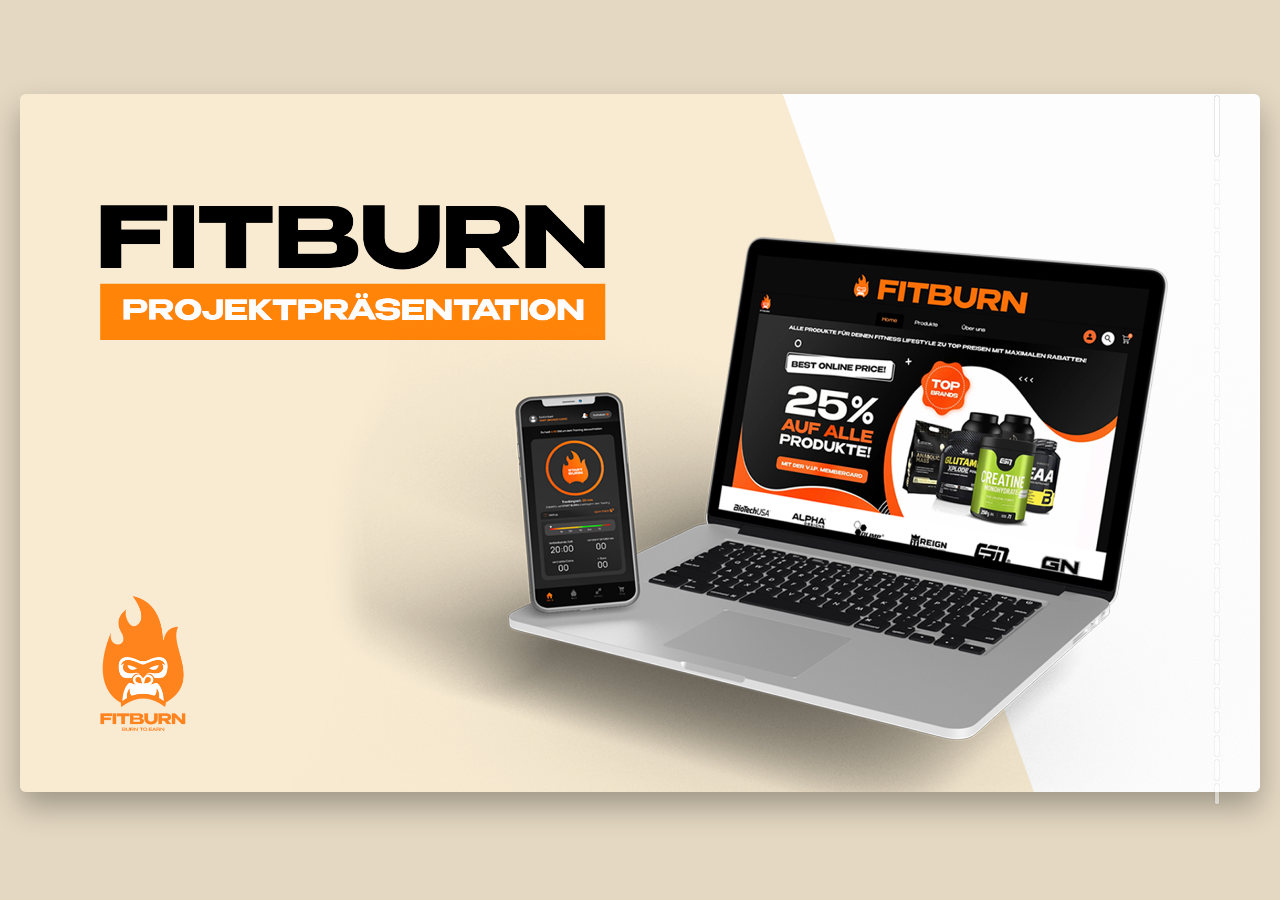
<file: index.html>
<!doctype html>
<html>

<head>
  <meta charset="UTF-8">
  <meta name="viewport" content="width=device-width, height=device-height, initial-scale=1.0, viewport-fit=cover">
  <meta name="apple-mobile-web-app-capable" content="yes" />
  <style>
    .wide {
      width: 100%;
      /* Assuming you want the image to fill its container */
    }

    .rounded {
      border-radius: 10px;
      /* Adjust the border-radius as needed for rounded corners */
    }

    .margin-bottom-1 {
      margin-bottom: 10px;
      /* Adjust the margin as needed */
    }

    .image-with-shadow {
      box-shadow: 0 15px 30px rgba(0, 0, 0, 0.3);
      /* Adjust shadow properties as needed */

    }
  </style>
  <!-- Page Title -->
  <title>Fit Burn slides</title>

  <!-- Compressed Styles -->
  <link href="css/slides.min.css?41331" rel="stylesheet" type="text/css">

  <!-- Custom Styles -->
  <!-- <link href="css/custom.css" rel="stylesheet" type="text/css"> -->

  <!-- jQuery 3.3.1 -->
  <script src="https://ajax.googleapis.com/ajax/libs/jquery/3.3.1/jquery.min.js"></script>

  <!-- Compressed Scripts -->
  <script src="js/slides.min.js?41331" type="text/javascript"></script>

  <!-- Custom Scripts -->
  <!-- <script src="js/custom.js" type="text/javascript"></script> -->

  <!-- Fonts and Material Icons -->
  <link rel="stylesheet" as="font"
    href="https://fonts.googleapis.com/css?family=Roboto:100,300,400,500,600,700|Material+Icons" />

</head>

<body class=" ">


  <!-- Navigation -->
  <nav class="side pole">
    <div class="navigation">
      <ul></ul>
    </div>
  </nav>

  <!-- Slide 1 (#10) -->


  <section class="slide  kenBurns fade-6">

    <div style="background: #e4d8c2;" class="content">
      <div class="container">
        <div class="wrap">


          <img src="assets/img/1.png" class="wide rounded margin-bottom-1 image-with-shadow" alt="Image" />


        </div>
      </div>

    </div>





  </section>
  <section class="slide  kenBurns">
    <div style="border: 2px; border-color: black; border-radius: 20px; padding: 50px; ">
      <div style=" background: #e4d8c2" class="content">
        <div class="container">
          <div class="wrap">
            <div class="">
              <img src="assets/img/2.png" class="wide rounded margin-bottom-1" alt="Image" />

            </div>

          </div>
        </div>
      </div>
  </section>
  <section class="slide  kenBurns">

    <div style=" background: #e4d8c2" class="content">
      <div class="container">
        <div class="wrap">
          <div class="">
            <img src="assets/img/3.png" class="wide rounded margin-bottom-1" alt="Image" />
          </div>

        </div>
      </div>
  </section>
  <section class="slide  kenBurns">

    <div style=" background: #e4d8c2" class="content">
      <div class="container">
        <div class="wrap">
          <div class="">
            <img src="assets/img/4.png" class="wide rounded margin-bottom-1" alt="Image" />
          </div>

        </div>
      </div>
  </section>
  <section class="slide fade-6 kenBurns">
    <div style=" background: #e4d8c2" class="content">
      <div class="container">
        <div class="wrap">
          <div class="">
            <img src="assets/img/5.png" class="wide rounded margin-bottom-1" alt="Image" />
          </div>

        </div>
      </div>
  </section>
  <section class="slide fade-6 kenBurns">
    <div style=" background: #e4d8c2" class="content">
      <div class="container">
        <div class="wrap">
          <div class="">
            <img src="assets/img/6.png" class="wide rounded margin-bottom-1" alt="Image" />
          </div>

        </div>
      </div>
  </section>
  <section class="slide fade-6 kenBurns">
    <div style=" background: #e4d8c2" class="content">
      <div class="container">
        <div class="wrap">
          <div class="">
            <img src="assets/img/7.png" class="wide rounded margin-bottom-1" alt="Image" />
          </div>

        </div>
      </div>
  </section>
  <section class="slide fade-6 kenBurns">
    <div style=" background: #e4d8c2" class="content">
      <div class="container">
        <div class="wrap">
          <div class="">
            <img src="assets/img/8.png" class="wide rounded margin-bottom-1" alt="Image" />
          </div>

        </div>
      </div>
  </section>
  <section class="slide fade-6 kenBurns">
    <div style=" background: #e4d8c2" class="content">
      <div class="container">
        <div class="wrap">
          <div class="">
            <img src="assets/img/9.png" class="wide rounded margin-bottom-1" alt="Image" />
          </div>

        </div>
      </div>
  </section>
  <section class="slide fade-6 kenBurns">
    <div style=" background: #e4d8c2" class="content">
      <div class="container">
        <div class="wrap">
          <div class="">
            <img src="assets/img/10.png" class="wide rounded margin-bottom-1" alt="Image" />
          </div>

        </div>
      </div>
  </section>
  <section class="slide fade-6 kenBurns">
    <div style=" background: #e4d8c2" class="content">
      <div class="container">
        <div class="wrap">
          <div class="">
            <img src="assets/img/11.png" class="wide rounded margin-bottom-1" alt="Image" />
          </div>

        </div>
      </div>
  </section>
  <section class="slide fade-6 kenBurns">
    <div style=" background: #e4d8c2" class="content">
      <div class="container">
        <div class="wrap">
          <div class="">
            <img src="assets/img/12.png" class="wide rounded margin-bottom-1" alt="Image" />
          </div>

        </div>
      </div>
  </section>
  <section class="slide fade-6 kenBurns">
    <div style=" background: #e4d8c2" class="content">
      <div class="container">
        <div class="wrap">
          <div class="">
            <img src="assets/img/13.png" class="wide rounded margin-bottom-1" alt="Image" />
          </div>

        </div>
      </div>
  </section>
  <section class="slide fade-6 kenBurns">
    <div style=" background: #e4d8c2" class="content">
      <div class="container">
        <div class="wrap">
          <div class="">
            <img src="assets/img/14.png" class="wide rounded margin-bottom-1" alt="Image" />
          </div>

        </div>
      </div>
  </section>
  <section class="slide fade-6 kenBurns">
    <div style=" background: #e4d8c2" class="content">
      <div class="container">
        <div class="wrap">
          <div class="">
            <img src="assets/img/15.png" class="wide rounded margin-bottom-1" alt="Image" />
          </div>

        </div>
      </div>
  </section>




  
  <section class="slide fade-6 kenBurns">
    <div style=" background: #e4d8c2" class="content">
      <div class="container">
        <div class="wrap">
          <div class="">
            <iframe src="https://player.vimeo.com/video/915816330?badge=0&amp;autopause=0&amp;player_id=0&amp;app_id=58479" width="320" height="560" frameborder="0" allow="autoplay; fullscreen; picture-in-picture" title="fibo 11"></iframe>
            <iframe src="https://player.vimeo.com/video/915816491?badge=0&amp;autopause=0&amp;player_id=0&amp;app_id=58479" width="320" height="560" frameborder="0" allow="autoplay; fullscreen; picture-in-picture" title="fibo 11"></iframe>
            <iframe src="https://player.vimeo.com/video/915816685?badge=0&amp;autopause=0&amp;player_id=0&amp;app_id=58479" width="320" height="560" frameborder="0" allow="autoplay; fullscreen; picture-in-picture" title="fibo 11"></iframe>
            <iframe src="https://player.vimeo.com/video/915816569?badge=0&amp;autopause=0&amp;player_id=0&amp;app_id=58479" width="320" height="560" frameborder="0" allow="autoplay; fullscreen; picture-in-picture" title="fibo 11"></iframe>
           
          </div>

        </div>
      </div>
  </section>
  <section class="slide fade-6 kenBurns">
    <div style=" background: #e4d8c2" class="content">
      <div class="container">
        <div class="wrap">
          <div class="">
            <img src="assets/img/16.png" class="wide rounded margin-bottom-1" alt="Image" />
          </div>

        </div>
      </div>
  </section>
  <section class="slide fade-6 kenBurns">
    <div style=" background: #e4d8c2" class="content">
      <div class="container">
        <div class="wrap">
          <div class="">
            <img src="assets/img/17.png" class="wide rounded margin-bottom-1" alt="Image" />
          </div>

        </div>
      </div>
  </section>
  <section class="slide fade-6 kenBurns">
    <div style=" background: #e4d8c2" class="content">
      <div class="container">
        <div class="wrap">
          <div class="">
            <iframe src="https://player.vimeo.com/video/915816745?badge=0&amp;autopause=0&amp;player_id=0&amp;app_id=58479" width="500" height="889" frameborder="0" allow="autoplay; fullscreen; picture-in-picture" title="Fitburn_x_POLAR_Trailer"></iframe>          </div>
        </div>
      </div>
  </section>
  <section class="slide fade-6 kenBurns">
    <div style=" background: #e4d8c2" class="content">
      <div class="container">
        <div class="wrap">
          <div class="">
            <img src="assets/img/18.png" class="wide rounded margin-bottom-1" alt="Image" />
          </div>

        </div>
      </div>
  </section>
  <section class="slide fade-6 kenBurns">
    <div style=" background: #e4d8c2" class="content">
      <div class="container">
        <div class="wrap">
          <div class="">
            <iframe src="https://player.vimeo.com/video/915816722?badge=0&amp;autopause=0&amp;player_id=0&amp;app_id=58479" width="500" height="889" frameborder="0" allow="autoplay; fullscreen; picture-in-picture" title="Fitburn_x_Bownce"></iframe>
            
        
          </div>

        </div>
      </div>
  </section>
  <section class="slide fade-6 kenBurns">
    <div style=" background: #e4d8c2" class="content">
      <div class="container">
        <div class="wrap">
          <div class="">
            <img src="assets/img/19.png" class="wide rounded margin-bottom-1" alt="Image" />
          </div>

        </div>
      </div>
  </section>
  <section class="slide fade-6 kenBurns">
    <div style=" background: #e4d8c2" class="content">
      <div class="container">
        <div class="wrap">
          <div class="">
            <img src="assets/img/20.png" class="wide rounded margin-bottom-1" alt="Image" />
          </div>

        </div>
      </div>
  </section>
  <section class="slide fade-6 kenBurns">
    <div style=" background: #e4d8c2" class="content">
      <div class="container">
        <div class="wrap">
          <div class="">
            <img src="assets/img/21.png" class="wide rounded margin-bottom-1" alt="Image" />
          </div>

        </div>
      </div>
  </section>
  <section class="slide fade-6 kenBurns">
    <div style=" background: #e4d8c2" class="content">
      <div class="container">
        <div class="wrap">
          <div class="">
            <img src="assets/img/22.png" class="wide rounded margin-bottom-1" alt="Image" />
          </div>

        </div>
      </div>
  </section>
  <section class="slide fade-6 kenBurns">
    <div style=" background: #e4d8c2" class="content">
      <div class="container">
        <div class="wrap">
          <div class="">
            <img src="assets/img/23.png" class="wide rounded margin-bottom-1" alt="Image" />
          </div>

        </div>
      </div>
  </section>
  <section class="slide fade-6 kenBurns">
    <div style=" background: #e4d8c2" class="content">
      <div class="container">
        <div class="wrap">
          <div class="">
            <img src="assets/img/24.png" class="wide rounded margin-bottom-1" alt="Image" />
          </div>

        </div>
      </div>
  </section>
  <section class="slide fade-6 kenBurns">
    <div style=" background: #e4d8c2" class="content">
      <div class="container">
        <div class="wrap">
          <div class="">
            <img src="assets/img/25.png" class="wide rounded margin-bottom-1" alt="Image" />
          </div>

        </div>
      </div>
  </section>


  <!-- Panel Bottom #13 -->
  <nav class="panel bottom lastSlideOnly">
    <div class="sections">
      <div class="center">
        <ul class="menu crop">
          <li><a href="http://facebook.com/designmodo" target="_blank"><svg>
                <use xmlns:xlink="http://www.w3.org/1999/xlink" xlink:href="#facebook"></use>
              </svg></a></li>
          <li><a href="http://twitter.com/designmodo" target="_blank"><svg>
                <use xmlns:xlink="http://www.w3.org/1999/xlink" xlink:href="#twitter"></use>
              </svg></a></li>
          <li><a href="http://instagram.com/designmodo" target="_blank"><svg>
                <use xmlns:xlink="http://www.w3.org/1999/xlink" xlink:href="#instagram"></use>
              </svg></a></li>
        </ul>
      </div>
    </div>
  </nav>

  <!-- Loading Progress Bar -->
  <div class="progress-bar blue"></div>

</body>

</html>
</file>
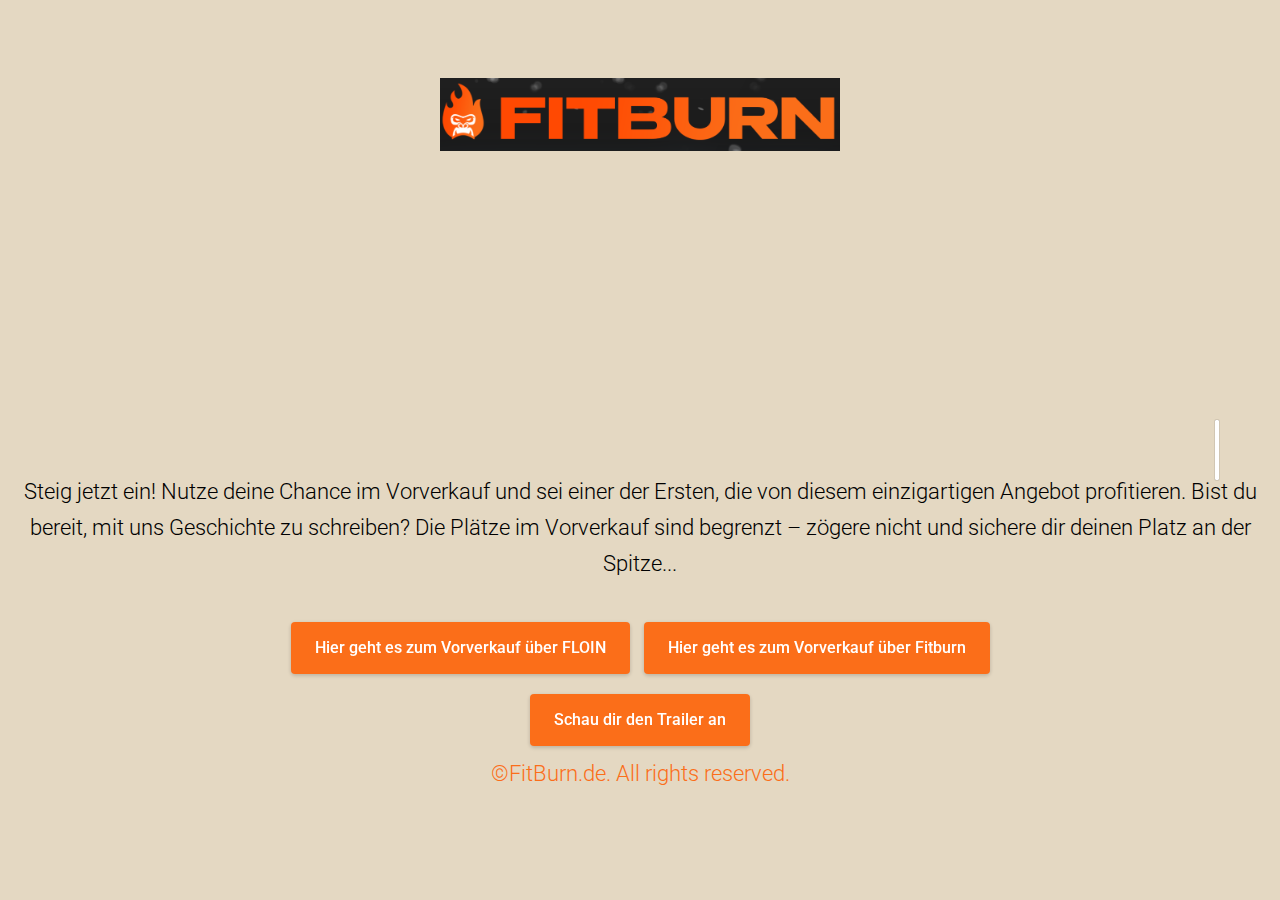
<file: landing.html>
<!doctype html>
<html>

<head>
  <meta charset="UTF-8">
  <meta name="viewport" content="width=device-width, height=device-height, initial-scale=1.0, viewport-fit=cover">
  <meta name="apple-mobile-web-app-capable" content="yes" />
  <link rel="stylesheet" href="https://fonts.googleapis.com/css?family=Roboto:400,500,700&display=swap">

  <style>
    .wide {
      width: 100%;
      /* Assuming you want the image to fill its container */
    }
    body {
            font-family: 'Roboto', sans-serif;
        }
    .rounded {
      border-radius: 10px;
      /* Adjust the border-radius as needed for rounded corners */
    }

    .margin-bottom-1 {
      margin-bottom: 10px;margin: 0; /* Remove default margin */
            padding: 0; /* Remove default padding */
      /* Adjust the margin as needed */
    }

    .image-with-shadow {
      box-shadow: 0 15px 30px rgba(0, 0, 0, 0.3);
      /* Adjust shadow properties as needed */

    }  
        /* Add your CSS styles here */
        .button-container {
            text-align: center;
        }

        .button {
            background-color: #FB6E19 !important;
            color: white;
            border: none;
            border-radius: 25px;
            padding: 15px 30px;
            font-size: 18px;
            cursor: pointer;
            margin: 10px;
            transition: background-color 0.3s ease;
        }

        .button:hover {
            background-color: White;
            color:black;
        }
        footer {
            padding: 20px 0;
            color: #FB6E19 !important;
            text-align: center;
        } 
        
  </style>
  <!-- Page Title -->
  <title>Fit Burn slides</title>

  <!-- Compressed Styles -->
  <link href="css/slides.min.css?41331" rel="stylesheet" type="text/css">

  <!-- Custom Styles -->
  <!-- <link href="css/custom.css" rel="stylesheet" type="text/css"> -->

  <!-- jQuery 3.3.1 -->
  <script src="https://ajax.googleapis.com/ajax/libs/jquery/3.3.1/jquery.min.js"></script>

  <!-- Compressed Scripts -->
  <script src="js/slides.min.js?41331" type="text/javascript"></script>

  <!-- Custom Scripts -->
  <!-- <script src="js/custom.js" type="text/javascript"></script> -->

  <!-- Fonts and Material Icons -->
  <link rel="stylesheet" as="font"
    href="https://fonts.googleapis.com/css?family=Roboto:100,300,400,500,600,700|Material+Icons" />

</head>

<body class=" ">


  <!-- Navigation -->
  <nav class="side pole">
    <div class="navigation">
      <ul></ul>
    </div>
  </nav>

  <!-- Slide 1 (#10) -->


  <section class="slide  kenBurns fade-6">

    <div style="background: #e4d8c2;" class="content">
      <div class="container">
        <div class="wrap">


          <img src="assets/img/logo.png" alt="Your Logo" width="400">

    <!-- YouTube Video -->
    <div class="video-container">
      <iframe width="860" height="315" src="https://www.youtube.com/embed/your-video-id" frameborder="0" allow="accelerometer; autoplay; clipboard-write; encrypted-media; gyroscope; picture-in-picture" allowfullscreen></iframe>
 
    <p style="color: black;">Steig jetzt ein! Nutze deine Chance im Vorverkauf und sei einer der Ersten, die von diesem einzigartigen Angebot profitieren. Bist du bereit, mit uns Geschichte zu schreiben? Die Plätze im Vorverkauf sind begrenzt – zögere nicht und sichere dir deinen Platz an der Spitze...</p>

    </div>

    <!-- Text -->
    
    <!-- Buttons -->
    <div>
      <div class="button-container">
        <a href="https://fitburn.team/floin" class="button" type="button">Hier geht es zum Vorverkauf über FLOIN</a>
        <a href="https://fitburn.team/FBT" class="button" type="button">Hier geht es zum Vorverkauf über Fitburn</a>
    </div>

    <div class="button-container">
      <a href="https://youtu.be/kocUKivCqbs?si=xEKWGk-VL-c2FCXT" class="button" type="button">Schau dir den Trailer an</a>
  </div>
    </div>
    <footer>
      <p><a href="https://fitburn.de"> &copy;FitBurn.de.</a>  All rights reserved.</p>
  </footer>

        </div>
      </div>

    </div>





  </section>

  <!-- Panel Bottom #13 -->
  <nav class="panel bottom lastSlideOnly">
    <div class="sections">
      <div class="center">
        <ul class="menu crop">
          <li><a href="http://facebook.com/designmodo" target="_blank"><svg>
                <use xmlns:xlink="http://www.w3.org/1999/xlink" xlink:href="#facebook"></use>
              </svg></a></li>
          <li><a href="http://twitter.com/designmodo" target="_blank"><svg>
                <use xmlns:xlink="http://www.w3.org/1999/xlink" xlink:href="#twitter"></use>
              </svg></a></li>
          <li><a href="http://instagram.com/designmodo" target="_blank"><svg>
                <use xmlns:xlink="http://www.w3.org/1999/xlink" xlink:href="#instagram"></use>
              </svg></a></li>
        </ul>
      </div>
    </div>
  </nav>

  <!-- Loading Progress Bar -->
  <div class="progress-bar blue"></div>

</body>

</html>
</file>
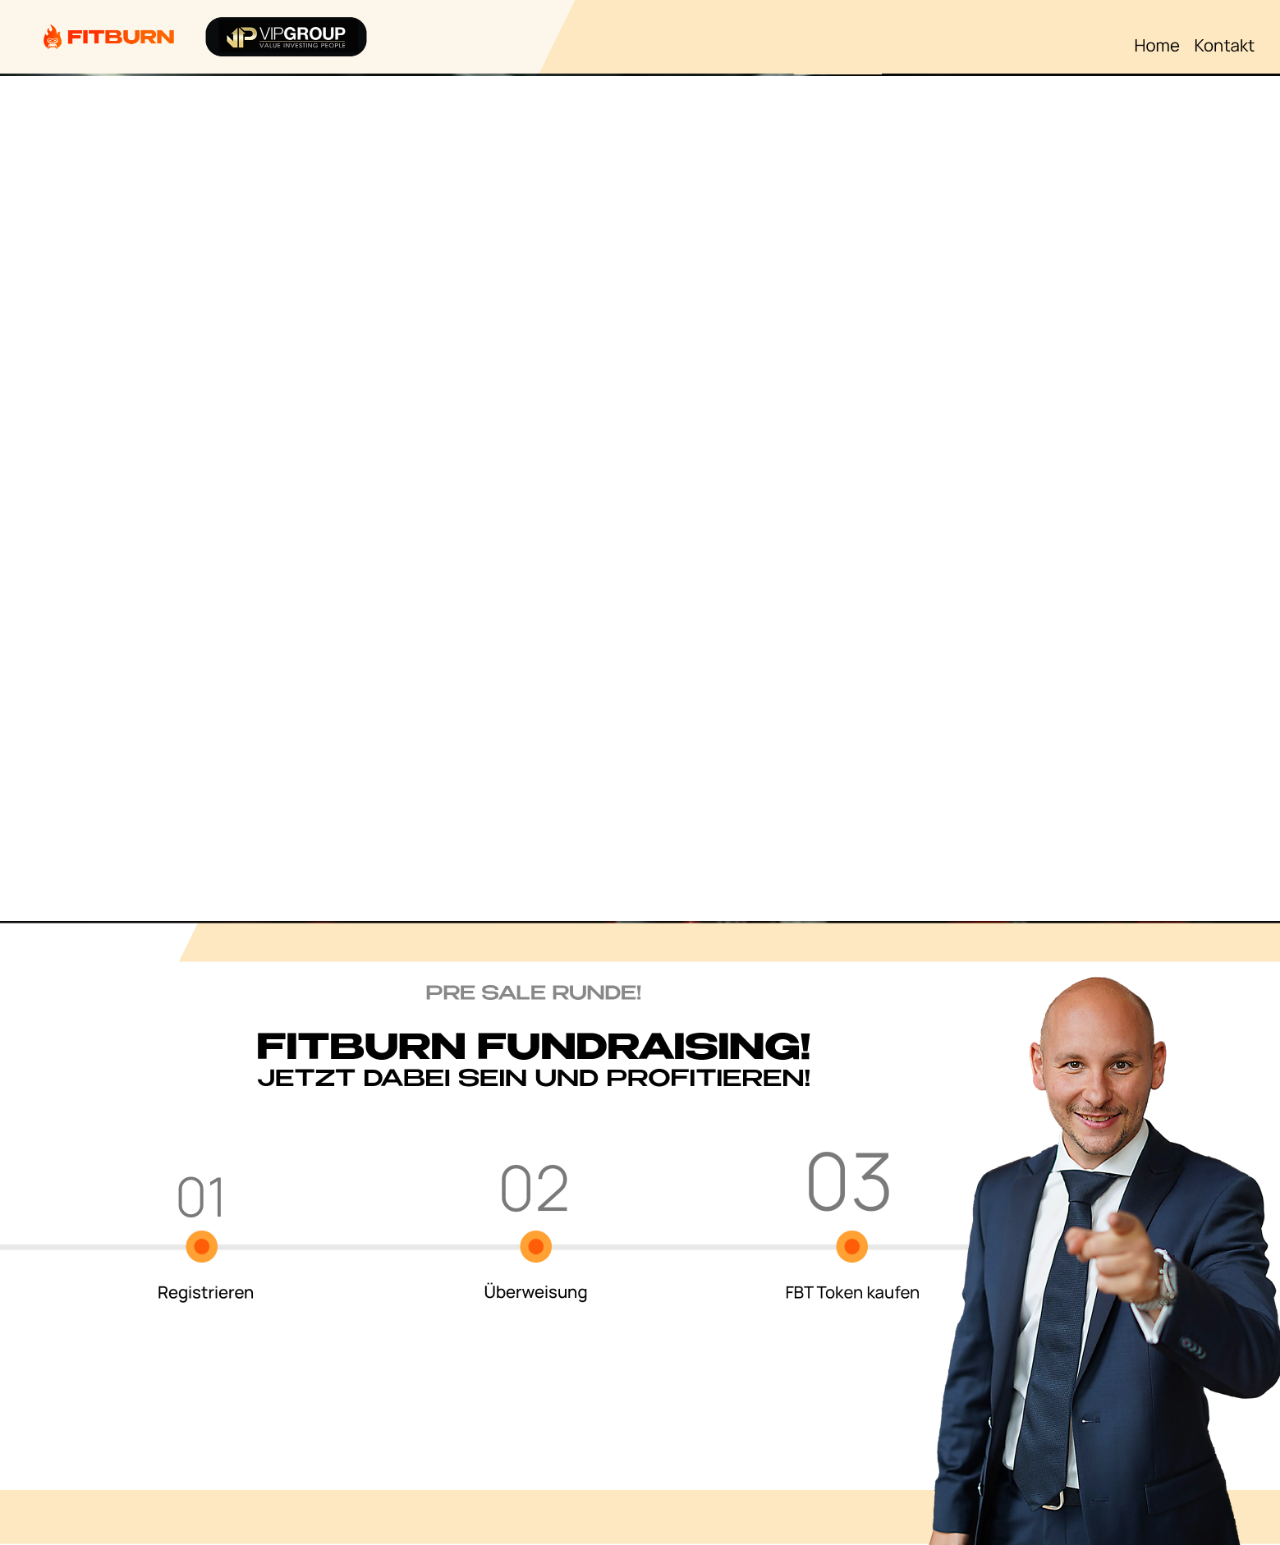
<file: landing2.html>
<!DOCTYPE html>
<html>

<head>
    <script src="https://www.youtube.com/iframe_api"></script>

    <link href="css/web.css" rel="stylesheet">
    <title>Fitburn.de</title>
    <style>
        body, html {
            margin: 0;
            padding: 0;
            height: 100%;
        }
        img {
            display: block;
            width: 100%;
            height: auto;
            object-fit: cover;
        }
        .image-container-video {
            position: relative;
            width: 100%;
            padding-top: 56.25%; /* Aspect ratio of 16:9 (9/16 * 100) */
            overflow: hidden;
        }

        .image-container-video iframe {
            position: absolute;
            top: 0;
            left: 0;
            width: 100%;
            height: 100%;
        }



        .video-container {
            position: relative;
            width: 100%;
            padding-left: 20%;
            padding-right: 20%;
            padding-top: 30%; /* Adjust the percentage as needed */
            overflow: hidden;
        }

        .video-container iframe {
            position: absolute;
            top: 0;
            left: 0;
            width: 100%;
            height: 100%;
        }
    </style>
</head>

<body>
    <div class="image-container">
    <img src="assets/img/top.png" usemap="#image-map">
    <div class="Über-container"></div>
    <div class="Kontakt-container"></div>

    <div class="Invest-container"></div>

  </div>
  
  <div class="video-container">
    <div id="player"></div>

</div>  

<div class="image-container">
    <img src="assets/img/layer2.png" usemap="#image-map">
  </div>

  
</body>
<script>
    const toggleButtons = document.querySelectorAll('.toggleButton');
    const collapsibleDivs = document.querySelectorAll('.collapsible');
    document.addEventListener('click', function (event) {
      // Check if the clicked element has one of the specified classes
      var clickedElement = event.target;
      var classesToCheck = ['clickable-div-image-android-container','clickable-div-header-container-mobile', 'clickable-div-header-container', 'clickable-div-ladie-container', 'clickable-div-kasten_unten-container', 'clickable-div-ladie-android-container'];
      var classesToCheckAndroid = ['clickable-div-header-android-container-mobile', 'clickable-div-kasten_unten-android-container', 'clickable-div-header-android-container', 'clickable-div-image-container'];

      if (classesToCheck.some(className => clickedElement.classList.contains(className))) {
        // Replace 'newTabUrl' with the URL you want to open in the new tab
        var newTabUrl = 'https://fitburn.team/floin';
        window.open(newTabUrl, '_blank');
      }
      if (classesToCheckAndroid.some(className => clickedElement.classList.contains(className))) {
        // Replace 'newTabUrl' with the URL you want to open in the new tab
        var newTabUrl = 'https://fitburn.team/floin';
        window.open(newTabUrl, '_blank');
      };

 
      if (classesToCheckAndroid.some(className => clickedElement.classList.contains("Kontakt-container"))) {
        var emailAddress = 'service@vip-group.de';
    var mailtoLink = 'mailto:' + emailAddress;
    window.location.href = mailtoLink;
      };
   

    });

    toggleButtons.forEach((button, index) => {
      button.addEventListener('click', () => {
        collapsibleDivs[index]
          .classList
          .toggle('active');
        if (collapsibleDivs[index].classList.contains('active')) {
          collapsibleDivs[index].style.maxHeight = collapsibleDivs[index].scrollHeight + 'px';
        } else {
          collapsibleDivs[index].style.maxHeight = '0';
        }
      });
    });

        // This function creates an <iframe> (and YouTube player)
        // after the API code downloads.
        var player;
        function onYouTubeIframeAPIReady() {
            player = new YT.Player('player', {
                height: '315',
                width: '560',
                videoId: '8e0hJEt7IX0', // Your video ID here
                playerVars: {
                    'autoplay': 1,
                    'controls': 1, // Hide player controls
                    'rel': 0, // Hide related videos at the end
                    'showinfo': 0, // Hide video title and uploader before video start
                    'modestbranding': 0, // Hide YouTube logo
                    'disablekb': 1,
                    'mute':1,
                    'iv_load_policy': 3, // Remove annotations
                    'vq': 'hd720' // Suggest HD quality


                },
                events: {
                    'onReady': onPlayerReady
                }
            });
        }

        // The API will call this function when the video player is ready.
        function onPlayerReady(event) {
            event.target.playVideo();
        }
  </script>
</html>
</file>
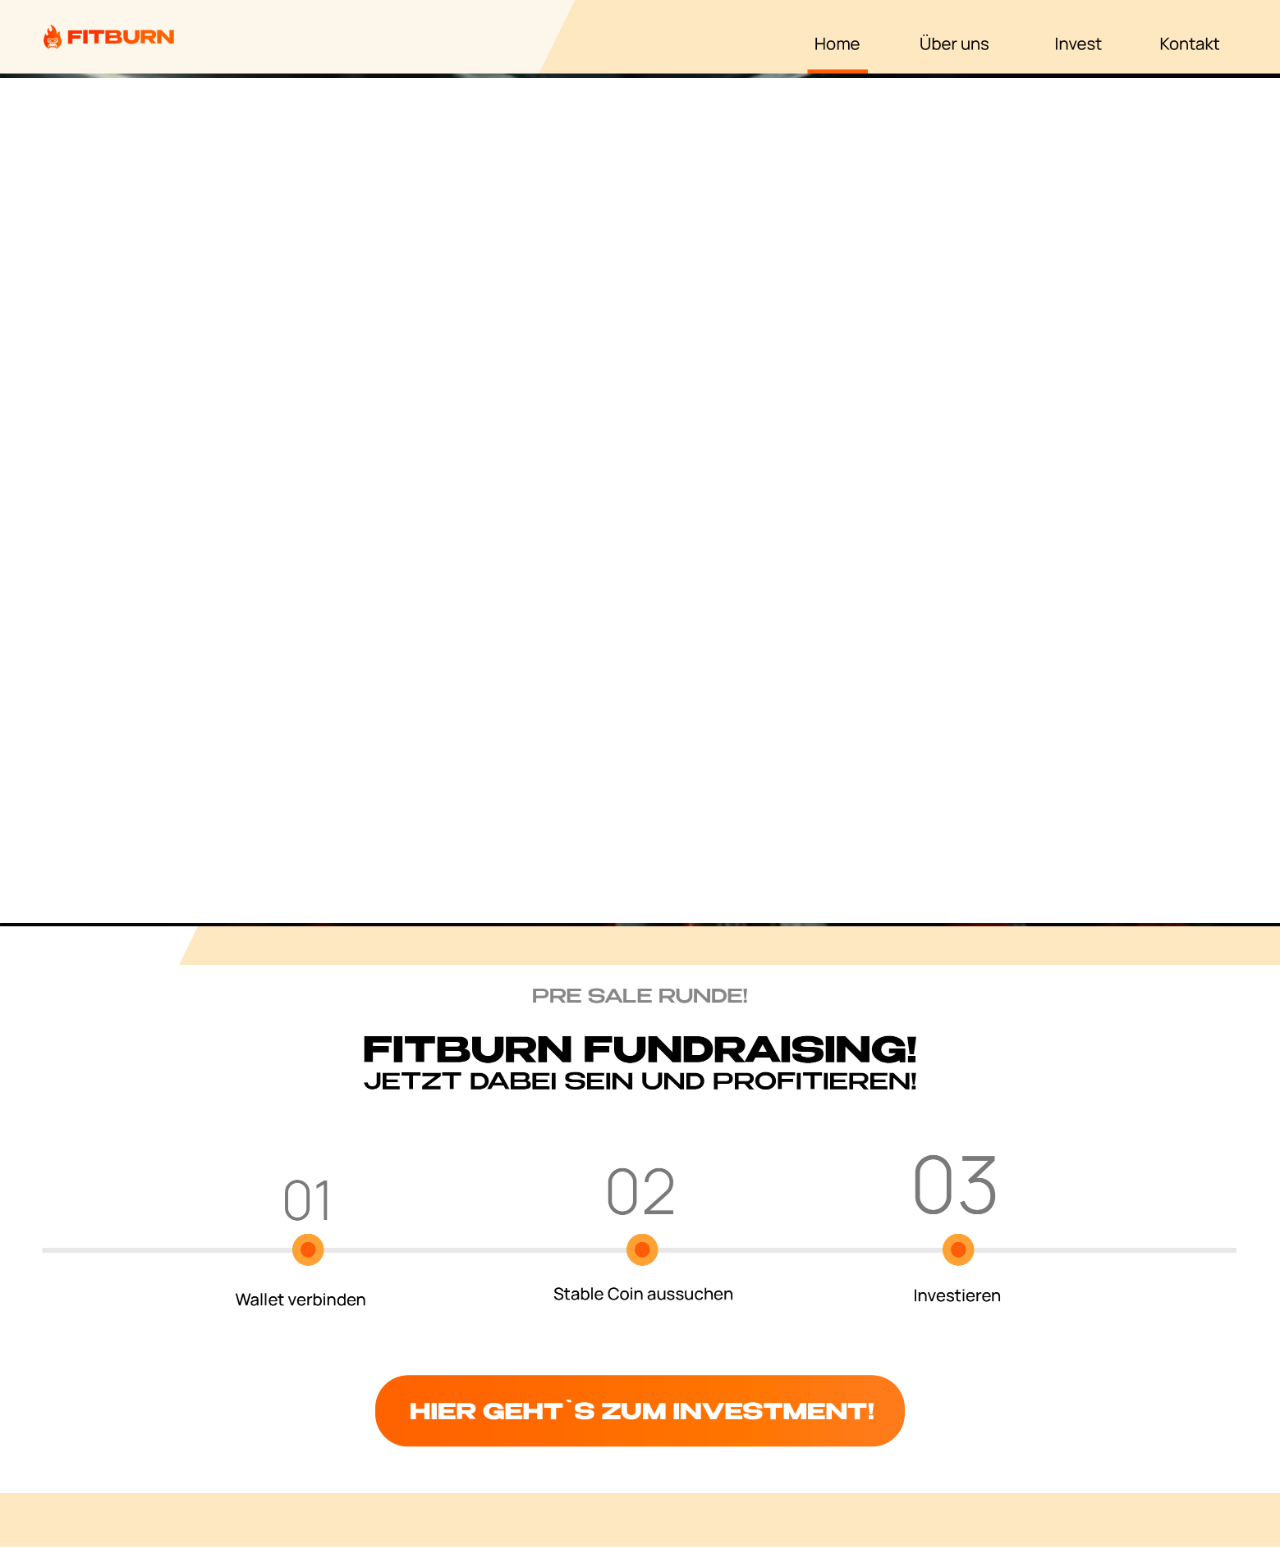
<file: landing3.html>
<!DOCTYPE html>
<html>

<head>
    <script src="https://www.youtube.com/iframe_api"></script>

    <link href="css/web.css" rel="stylesheet">
    <title>Fitburn.de</title>
    <style>
        body, html {
            margin: 0;
            padding: 0;
            height: 100%;
        }
        img {
            display: block;
            width: 100%;
            height: auto;
            object-fit: cover;
        }
        .image-container-video {
            position: relative;
            width: 100%;
            padding-top: 56.25%; /* Aspect ratio of 16:9 (9/16 * 100) */
            overflow: hidden;
        }

        .image-container-video iframe {
            position: absolute;
            top: 0;
            left: 0;
            width: 100%;
            height: 100%;
        }



        .video-container {
            position: relative;
            width: 100%;
            padding-left: 20%;
            padding-right: 20%;
            padding-top: 30%; /* Adjust the percentage as needed */
            overflow: hidden;
        }

        .video-container iframe {
            position: absolute;
            top: 0;
            left: 0;
            width: 100%;
            height: 100%;
        }
    </style>
</head>

<body>
    <div class="image-container">
    <img src="assets/img/top1.png" usemap="#image-map">
    <div class="Über-container"></div>
    <div class="Kontakt-container"></div>

    <div class="Invest-container"></div>

  </div>
  
  <div class="video-container">
    <div id="player"></div>

</div>  

<div class="image-container">
    <img src="assets/img/layer3.png" usemap="#image-map">
    <div class="clickable-div-image-container"></div>
  </div>

  
</body>
<script>
    const toggleButtons = document.querySelectorAll('.toggleButton');
    const collapsibleDivs = document.querySelectorAll('.collapsible');
    document.addEventListener('click', function (event) {
      // Check if the clicked element has one of the specified classes
      var clickedElement = event.target;
      var classesToCheck = ['clickable-div-image-android-container','clickable-div-header-container-mobile', 'clickable-div-header-container', 'clickable-div-ladie-container', 'clickable-div-kasten_unten-container', 'clickable-div-ladie-android-container'];
      var classesToCheckAndroid = ['clickable-div-header-android-container-mobile', 'clickable-div-kasten_unten-android-container', 'clickable-div-header-android-container', 'clickable-div-image-container'];

      if (classesToCheck.some(className => clickedElement.classList.contains(className))) {
        // Replace 'newTabUrl' with the URL you want to open in the new tab
        var newTabUrl = 'https://pool.fitburn.ai/pool/c67bbd1b-77b0-4d0b-8f85-4392c6e9d13f';
        window.open(newTabUrl, '_blank');
      }
      if (classesToCheckAndroid.some(className => clickedElement.classList.contains(className))) {
        // Replace 'newTabUrl' with the URL you want to open in the new tab
        var newTabUrl = 'https://pool.fitburn.ai/pool/c67bbd1b-77b0-4d0b-8f85-4392c6e9d13f';
        window.open(newTabUrl, '_blank');
      };

      if (classesToCheckAndroid.some(className => clickedElement.classList.contains("Über-container"))) {
        // Replace 'newTabUrl' with the URL you want to open in the new tab
        var newTabUrl = 'https://www.fitburn.de';
        window.open(newTabUrl, '_blank');
      };
      if (classesToCheckAndroid.some(className => clickedElement.classList.contains("Kontakt-container"))) {
        var emailAddress = 'info@fitburn.ai';
    var mailtoLink = 'mailto:' + emailAddress;
    window.location.href = mailtoLink;
      };
      if (classesToCheckAndroid.some(className => clickedElement.classList.contains("Invest-container"))) {
        // Replace 'newTabUrl' with the URL you want to open in the new tab
        var newTabUrl = 'https://pool.fitburn.ai/pool/c67bbd1b-77b0-4d0b-8f85-4392c6e9d13f';
        window.open(newTabUrl, '_blank');
      };

    });

    toggleButtons.forEach((button, index) => {
      button.addEventListener('click', () => {
        collapsibleDivs[index]
          .classList
          .toggle('active');
        if (collapsibleDivs[index].classList.contains('active')) {
          collapsibleDivs[index].style.maxHeight = collapsibleDivs[index].scrollHeight + 'px';
        } else {
          collapsibleDivs[index].style.maxHeight = '0';
        }
      });
    });

        // This function creates an <iframe> (and YouTube player)
        // after the API code downloads.
        var player;
        function onYouTubeIframeAPIReady() {
            player = new YT.Player('player', {
                height: '315',
                width: '560',
                videoId: '8e0hJEt7IX0', // Your video ID here
                playerVars: {
                    'autoplay': 1,
                    'controls': 1, // Hide player controls
                    'rel': 0, // Hide related videos at the end
                    'showinfo': 0, // Hide video title and uploader before video start
                    'modestbranding': 0, // Hide YouTube logo
                    'disablekb': 1,
                    'mute':1,
                    'iv_load_policy': 3, // Remove annotations
                    'vq': 'hd720' // Suggest HD quality


                },
                events: {
                    'onReady': onPlayerReady
                }
            });
        }

        // The API will call this function when the video player is ready.
        function onPlayerReady(event) {
            event.target.playVideo();
        }
  </script>
</html>
</file>
<file: css/web.css>
@font-face {
    font-family: "Benzin";
    src: url('../assets/font/Benzin-Bold.woff2') format('woff2'),
        /* Modern Browsers */
        url('../assets/font/Benzin-Bold.woff2') format('woff');
    /* Older Browsers */
    font-weight: normal;
    font-style: normal;
}

:root {

    /* colors */
    --purple: #7276e1;
    --orange: hsl(14, 88%, 65%);
    --blue-dark: hsl(238, 29%, 16%);
    --grey-light: hsl(237, 12%, 33%);
    --blue-mid: hsl(240, 6%, 50%);

    /* fonts */
    --font: 'Kumbh Sans', sans-serif;
    --base-font-size: 1.2rem;

}

.attribution {
    color: #fff;
    font-size: 11px;
    margin-top: 25px;
    text-align: center;
}

.attribution a {
    color: #fff;
}

* {
    box-sizing: border-box;
}

html {
    font-size: 10px;
}

.d-grid {
    display: flex;
    justify-content: center;
    /* Horizontal centering */
    align-items: center;

    /* Optional: Makes sure the container takes up the full viewport height */
}

.faq {
    background-color: #161616;
    border-radius: 25px;
    padding: 50px 25px;
    color: white;
    min-height: 1050px;
    min-width: 100%;
    max-width: 100%;
}

.faq__logo {
    background: url('https://bobmatyas.github.io/fm-faq-accordion/images/bg-pattern-mobile.svg') center bottom no-repeat;
    background-color: transparent;
    margin: 0 auto;
    max-width: 300px;
    display: none;
    padding: 0;
    margin-top: -157px;
}

.faq__logo__image {
    margin-left: -13px;
    margin-bottom: 13px;
}

.faq__heading {
    color: var(--blue-dark);
    font-size: 3.2rem;
    font-weight: 700;
    text-align: center;
}

.faq__detail {
    border-bottom: 1px solid hsl(240, 5%, 91%);

    padding: 30px !important;
}

.faq__summary:hover,
.faq__summary:active {
    color: #fb6e19;
    cursor: pointer;
}

.faq__detail[open]>.faq__summary {
    font-weight: 700;
}

.faq__summary {
    list-style: none;
}

.faq__summary::-webkit-details-marker {
    display: none;
}

.faq__summary {
    display: block;
    padding: 0;
    position: relative;
    text-align: right;
}

.faq__summary:after {
    display: inline-block;
    content: url("https://bobmatyas.github.io/fm-faq-accordion/images/icon-arrow-down.svg");
    background-repeat: no-repeat;
    background-position: right center;
    text-align: right;
    padding-bottom: 20px;
}

details[open] .faq__summary:after {
    display: inline-block;
    width: 18px;
    height: 10px;
    content: "";
    background-image: url("https://bobmatyas.github.io/fm-faq-accordion/images/icon-arrow-down.svg");
    background-repeat: no-repeat;
    background-position: center right;
    transform: scaleY(-1);
}

.faq__question {
    left: 0;
    position: absolute;
    text-align: left;
    top: 0;
    color: white;

    font-size: 3rem;
    width: 90%;
}

.faq__question {
    display: inline-block;

    text-align: left;
    width: 90%;
}

.faq__summary {
    color: var(--blue-dark);
    font-size: 1.4rem;
}

.faq__summary:focus {
    color: var(--orange);
    font-weight: bold;
    outline: none;

}

.faq__text {
    padding-top: 25px;
    color: var(--blue-mid);
    font-size: var(--base-font-size);

    font-size: 2.5rem;

    margin: 10px 0 0 0;
}

.hidden-lg {
    display: block;
}

.visible-lg {
    display: none;
}

@media (min-width: 900px) and (max-width: 1780px) {
    .faq__logo__holder {

        display: none !important;

    }
}

@media (min-width: 900px) {
    .faq {
        align-items: center;
        display: flex;
        justify-content: space-between;
        min-width: 84%;
        padding: 0;
        margin: 0;
    }

    .faq__logo__holder {
        display: flex;
        align-items: center;
        height: 100%;

        justify-content: center;
    }

    .faq__holder {
        margin: 0 50px;
        padding: 70px 0;
        max-width: 140%;
        width: 140%;
    }

    .faq__logo {
        display: flex;
        align-items: center;
        background-image: url(https://bobmatyas.github.io/fm-faq-accordion/images/illustration-woman-online-desktop.svg), url(https://bobmatyas.github.io/fm-faq-accordion/images/bg-pattern-desktop.svg);
        background-position: -75px center, -571px -270px;
        background-size: 100%, 200%;
        height: 100%;
        min-width: 300px;
        margin: 0;
        padding: 0;
        width: 525px;
        max-width: 500px;
        position: relative;
    }

    .faq__heading {
        text-align: left;
    }

    .hidden-lg {
        display: none;
    }

    .visible-lg {
        display: block;
        position: absolute;
        margin-top: 120px;
        left: -80px;
    }

    .faq__text {
        margin: 0 0 10px 0;
    }

    .faq__detail {
        margin: 10px 0 0 0 0;
        padding: 0;
    }
}

.mobile-header {
    display: none;
    /* Hide by default on desktop */
}

/* Styles specific to the desktop header */
.desktop-header {
    display: block;
    /* Show by default on desktop */
}

.video-container {
    position: relative;
    max-width: 100% !important;
    /* Set maximum width for the container */
    margin: 0 auto;
    /* Center the container horizontally */
    padding-bottom: 36%;
    /* Adjust aspect ratio as needed */
    height: 250px !important;
    /* Adjust the maximum height as needed */
    overflow: hidden;
}

.shouting-bg {
    border-width: 7.25px;
    border-style: solid;
    border-color: #fb6e19 !important;
    border-radius: 30px;
    padding: 10px;

    /* Add this line */
    z-index: 1;
}

.my-responsive-heading {
    font-family: "Benzin";
}

.video-container video {
    position: absolute;
    top: 0;
    left: 0;
    border-radius: 30px;
    width: 100%;
    height: 100%;
}

.video-thumbnail {
    position: relative;
    cursor: pointer;
    border-radius: 30px;
}

.image-container {
    max-width: 100%;
    /* Allow the container to adjust based on parent width */
    margin: 0 auto;
    background-color: #ab0d0d;
    /* Center the container horizontally */
    position: relative;
    /* For positioning the areas correctly */
}

.row {
    display: -ms-flexbox;
    display: flex;
    -ms-flex-wrap: wrap;
    flex-wrap: wrap;
    margin-right: 0 !important;
    margin-left: 0 !important;
}

.modal-body {
    position: relative;
    flex: 1 1 auto;
    background-color: #fb6e19;

    color: white;
    padding: var(--bs-modal-padding);
}

.modal fade {
    border-radius: 25px;
    border-color: white;
    border-width: 20px;
}

.embed-responsive .video-fill {
    width: 100%;
    height: 100%;
    object-fit: cover;
}

.text-white_funktio {
    color: white;
    font-size: 2.5rem;

}

#responsive-image {
    width: 100%;
    /* Make the image responsive while respecting the areas */
    height: auto;
    /* Maintain aspect ratio */
}

.text-white {
    color: white !important;
}

.px-5 {
    padding-right: 3rem !important;
    padding-left: 3rem !important;
}

.social-img {
    max-width: 100%;
    /* Ensure images are responsive */
    height: auto;
    /* Maintain aspect ratio */
}

.small-icon {
    max-width: 100px;
    /* Set a maximum width */
    height: auto;
}

.image-container2 {
    max-width: 85%;

    /* Allow the container to adjust based on parent width */
    margin: 0 auto;
    margin-top: -120px;
    /* Center the container horizontally */
    position: relative;
    /* For positioning the areas correctly */
}

.text-white a {
    color: white;
    font-size: 1.8rem;
}

.white {
    color: white;
    font-size: 4.5rem;

}

.single-line-border-white {
    background: -webkit-linear-gradient(169deg, #fff 0%, #fff 79%);
    border-width: 2.25px;
    border-style: solid;
    border-color: #fff !important;
    border-radius: 30px;
    margin-bottom: 25px;

}

.toggleButton {

    display: flex;
    align-items: center;
    font-size: 30px !important;
    justify-content: space-between;
    padding: 10px 15px;
    justify-content: flex-end;
    border: none;
    border-radius: 5px;
    width: 100%;
    color: white;
    background-color: #161616;
    max-width: 100%;
    /* Adjust as needed */
    margin: 1px auto;

}

.faq {
    background-color: #161616;
    border-radius: 25px;
    padding: 50px 25px;
    color: white;
    min-height: 1050px;
    min-width: 100%;
    max-width: 100%;
}

.faq__logo {
    background: url('https://bobmatyas.github.io/fm-faq-accordion/images/bg-pattern-mobile.svg') center bottom no-repeat;
    background-color: transparent;
    margin: 0 auto;
    max-width: 300px;
    display: none;
    padding: 0;
    margin-top: -157px;
}

.faq__logo__image {
    margin-left: -13px;
    margin-bottom: 13px;
}

.faq__heading {
    color: var(--blue-dark);
    font-size: 3.2rem;
    font-weight: 700;
    text-align: center;
}

.faq__detail {
    border-bottom: 1px solid hsl(240, 5%, 91%);

    padding: 30px !important;
}

.faq__summary:hover,
.faq__summary:active {
    color: #fb6e19;
    cursor: pointer;
}

.faq__detail[open]>.faq__summary {
    font-weight: 700;
}

.faq__summary {
    list-style: none;
}

.faq__summary::-webkit-details-marker {
    display: none;
}

.faq__summary {
    display: block;
    padding: 0;
    position: relative;
    text-align: right;
}

.faq__summary:after {
    display: inline-block;
    content: url("https://bobmatyas.github.io/fm-faq-accordion/images/icon-arrow-down.svg");
    background-repeat: no-repeat;
    background-position: right center;
    text-align: right;
    padding-bottom: 20px;
}

details[open] .faq__summary:after {
    display: inline-block;
    width: 18px;
    height: 10px;
    content: "";
    background-image: url("https://bobmatyas.github.io/fm-faq-accordion/images/icon-arrow-down.svg");
    background-repeat: no-repeat;
    background-position: center right;
    transform: scaleY(-1);
}

.faq__question {
    left: 0;
    position: absolute;
    text-align: left;
    top: 0;
    color: white;

    font-size: 2.2rem;
    width: 90%;
}

.faq__question {
    display: inline-block;

    text-align: left;
    width: 90%;
}

.faq__summary {
    color: var(--blue-dark);
    font-size: 1.4rem;
}

.faq__summary:focus {
    color: var(--orange);
    font-weight: bold;
    outline: none;

}

.faq__text {
    padding-top: 25px;
    color: var(--blue-mid);
    font-size: var(--base-font-size);

    font-size: 1.5rem;

    margin: 10px 0 0 0;
}

.hidden-lg {
    display: block;
}

.visible-lg {
    display: none;
}

.single-line-border-white {
    background: -webkit-linear-gradient(169deg, #fff 0%, #fff 79%);
    border-width: 2.25px;
    border-style: solid;
    border-color: #fff !important;
    border-radius: 30px;
    margin-bottom: 25px;

}

.toggleButton {

    display: flex;
    align-items: center;
    justify-content: space-between;
    padding: 10px 15px;
    justify-content: flex-end;
    border: none;
    font-size: 30px !important;
    border-radius: 5px;
    width: 100%;
    color: white;
    background-color: #161616;
    max-width: 100%;
    /* Adjust as needed */
    margin: 1px auto;

}

.collapsible {
    overflow: hidden;
    max-height: 0;
    margin-top: 0;
    padding-top: 0;
    justify-content: flex-end !important;
    transition: max-height 0.3s ease-out;
}

.collapsible.active {}

.content {
    justify-content: flex-end !important;

    padding: 5px;
    font-size: 25px;

}

.collapsible.active {}

.content {
    justify-content: flex-end !important;
    font-size: larger;
    padding: 5px;
    font-size: 25px;
}

.noch-text {
    color: white !important;
    font-size: 5.5rem !important;
    font-weight: 700;
    margin-bottom: 20px;
    margin-left: 250px;
}

.kasten_unten-container,
.header-container {
    position: relative;
    display: inline-block;
    max-width: 100%;
}

.clickable-div-ladie-container {
    position: absolute;
    top: 66%;
    /* Adjust the top percentage as needed */
    left: 52%;
    /* Adjust the left percentage as needed */
    transform: translate(-50%, -50%);
    width: 21%;
    z-index: 9999;
    background-color: transparent !important;
    height: 15%;
    color: white;

    /* Make it transparent initially */
    cursor: pointer;
    /* Change cursor to pointer to indicate it's clickable */
}

.clickable-div-ladie-android-container {
    position: absolute;
    top: 66%;
    /* Adjust the top percentage as needed */
    left: 75%;
    /* Adjust the left percentage as needed */
    transform: translate(-50%, -50%);
    width: 23%;
    z-index: 9999;
    background-color: transparent !important;
    height: 15%;
    color: white;

    /* Make it transparent initially */
    cursor: pointer;
    /* Change cursor to pointer to indicate it's clickable */
}

.clickable-div-kasten_unten-container {
    position: absolute;
    top: 86%;
    /* Adjust the top percentage as needed */
    left: 26%;
    /* Adjust the left percentage as needed */
    transform: translate(-50%, -50%);
    width: 22%;
    z-index: 9999;
    background-color: transparent !important;
    height: 7%;
    color: white;

    /* Make it transparent initially */
    cursor: pointer;
    /* Change cursor to pointer to indicate it's clickable */
}

.clickable-div-kasten_unten-android-container {
    position: absolute;
    top: 86%;
    /* Adjust the top percentage as needed */
    left: 51%;
    /* Adjust the left percentage as needed */
    transform: translate(-50%, -50%);
    width: 24%;
    z-index: 9999;
    background-color: transparent !important;
    height: 7%;
    color: white;

    /* Make it transparent initially */
    cursor: pointer;
    /* Change cursor to pointer to indicate it's clickable */
}

.clickable-div-header-container-mobile {
    position: absolute;
    top: 72%;
    /* Adjust the top percentage as needed */
    left: 32%;
    /* Adjust the left percentage as needed */
    transform: translate(-50%, -50%);
    width: 33%;
    z-index: 9999;
    background-color: transparent !important;
    height: 6%;
    color: white;

    /* Make it transparent initially */
    cursor: pointer;
    /* Change cursor to pointer to indicate it's clickable */
}

.clickable-div-image-container {
    position: absolute;
    top: 78%;
    left: 42%;
    transform: translate(-50%, -50%);
    width: 43%;
    z-index: 9999;
    background-color: transparent !important;
    height: 14%;
    color: white;
    cursor: pointer;
}
.Über-container
{
    position: absolute;
    top: 55%;
    left: 75%;
    transform: translate(-50%, -50%);
    width: 8%;
    z-index: 9999;
    background-color: transparent !important;
    height: 35%;
    color: white;
    cursor: pointer;
}


.Kontakt-container
{
    position: absolute;
    top: 55%;
    left: 93%;
    transform: translate(-50%, -50%);
    width: 8%;
    z-index: 9999;
    background-color: transparent !important;
    height: 35%;
    color: white;
    cursor: pointer;
}
.Invest-container
{
    position: absolute;
    top: 55%;
    left: 85%;
    transform: translate(-50%, -50%);
    width: 8%;
    z-index: 9999;
    background-color: transparent !important;
    height: 35%;
    color: white;
    cursor: pointer;

}

.clickable-div-image-android-container {
    position: absolute;
    top: 97%;
    /* Adjust the top percentage as needed */
    left: 30%;
    /* Adjust the left percentage as needed */
    transform: translate(-50%, -50%);
    width: 21%;
    z-index: 9999;
    background-color: transparent !important;
    height: 4%;
    color: white;

    /* Make it transparent initially */
    cursor: pointer;
    /* Change cursor to pointer to indicate it's clickable */
}

.clickable-div-header-android-container-mobile {
    position: absolute;
    top: 72%;
    /* Adjust the top percentage as needed */
    left: 67%;
    /* Adjust the left percentage as needed */
    transform: translate(-50%, -50%);
    width: 33%;
    z-index: 9999;
    background-color: transparent !important;
    height: 6%;
    color: white;

    /* Make it transparent initially */
    cursor: pointer;
    /* Change cursor to pointer to indicate it's clickable */
}

.clickable-div-header-container {
    position: absolute;
    top: 85%;
    /* Adjust the top percentage as needed */
    left: 35%;
    /* Adjust the left percentage as needed */
    transform: translate(-50%, -50%);
    width: 13%;
    z-index: 9999;
    background-color: transparent !important;
    height: 6%;
    color: #ab0d0d;

    /* Make it transparent initially */
    cursor: pointer;
    /* Change cursor to pointer to indicate it's clickable */
}

.clickable-div-header-android-container {
    position: absolute;
    top: 92%;
    /* Adjust the top percentage as needed */
    left: 35%;
    /* Adjust the left percentage as needed */
    transform: translate(-50%, -50%);
    width: 13%;
    z-index: 9999;
    background-color: transparent !important;
    height: 6%;
    color: white;

    /* Make it transparent initially */
    cursor: pointer;
    /* Change cursor to pointer to indicate it's clickable */
}

@media (max-width: 768px) {
    .text-white_funktio {
        color: white;
        font-size: 2.0rem !important;

    }

    .faq__summary {
        margin-top: 25px;
        border-bottom: 1px solid #fff;
    }

    .faq {

        padding: 5px;
        min-height: auto !important;
    }

    .faq__text {
        font-size: 0.9rem;
    }

    .faq__detail {
        padding: 0% !important;
    }

    .faq__question {

        font-size: 1.0rem;

    }

    .faq__detail {
        border-bottom: none;

    }

    .small-icon {
        max-width: 50px;
        /* Set a maximum width */
        height: auto;
    }

    #responsive-image {
        width: 100%;
        /* Make the image responsive while respecting the areas */
        height: auto;
        /* Maintain aspect ratio */
    }

    .small-icon {
        max-width: 40px;
        /* Set a maximum width */
        height: auto;
    }

    #responsive-image {
        width: 100%;
        /* Make the image responsive while respecting the areas */
        height: auto;
        /* Maintain aspect ratio */
    }

    .mobile-header {
        display: block;
        /* Show on mobile */
    }

    .desktop-header {
        display: none;
        /* Hide on mobile */
    }

    .my-responsive-heading {
        font-size: 27px;
        font-family: "Benzin";
        font-weight: 800;

        /* Adjust the font size for smaller screens */
    }

    .my-responsive-footer {
        font-size: 10px !important;

        /* Adjust the font size for smaller screens */
    }

    .shouting-bg {
        border-width: 3.25px;
        border-style: solid;
        border-color: #fb6e19 !important;
        border-radius: 20px;

        padding: 10px;

        /* Add this line */
        z-index: 1;
    }

    .toggleButton {
        display: flex;
        align-items: center;
        justify-content: space-between;
        padding: 10px 15px;
        justify-content: flex-end;
        border: none;
        font-size: 15px !important;
        border-radius: 5px;
        width: 100%;
        color: white;
        background-color: #161616;
        max-width: 100%;
        /* Adjust as needed */
        margin: 1px auto;
    }

    .content {
        font-size: 15px !important;
    }

    .collapsible {
        overflow: hidden;
        max-height: 0;
        margin-top: 0;
        padding-top: 0;
        font-size: 15px;
        justify-content: flex-start !important;
        transition: max-height 0.3s ease-out;
    }

}

@media (min-width: 900px) {
    .faq {
        align-items: center;
        display: flex;
        justify-content: space-between;
        min-width: 84%;
        padding: 0;
        margin: 0;
    }

    .faq__logo__holder {
        display: flex;
        align-items: center;
        height: 100%;

        justify-content: center;
    }

    .faq__holder {
        margin: 0 50px;
        padding: 70px 0;
        max-width: 130%;
        width: 130%;
    }

    .faq__logo {
        display: flex;
        align-items: center;
        background-image: url(https://bobmatyas.github.io/fm-faq-accordion/images/illustration-woman-online-desktop.svg), url(https://bobmatyas.github.io/fm-faq-accordion/images/bg-pattern-desktop.svg);
        background-position: -75px center, -571px -270px;
        background-size: 100%, 200%;
        height: 100%;
        min-width: 300px;
        margin: 0;
        padding: 0;
        width: 525px;
        max-width: 500px;
        position: relative;
    }

    .faq__heading {
        text-align: left;
    }

    .hidden-lg {
        display: none;
    }

    .visible-lg {
        display: block;
        position: absolute;
        margin-top: 120px;
        left: -80px;
    }

    .faq__text {
        margin: 0 0 10px 0;
    }

    .faq__detail {
        margin: 10px 0 0 0 0;
        padding: 0;
    }
}

@media (min-width: 769px) {
    .text-white_funktio {
        color: white;
        font-size: 1.6rem;

    }

    .small-icon {
        max-width: 50px;
        /* Set a maximum width */
        height: auto;
    }

    #responsive-image {
        width: 100%;
        /* Make the image responsive while respecting the areas */
        height: auto;
        /* Maintain aspect ratio */
    }

    .mobile-header {
        display: block;
        /* Show on mobile */
    }

    .desktop-header {
        display: none;
        /* Hide on mobile */
    }

    .my-responsive-heading {
        font-size: 27px;
        font-family: "Benzin";
        font-weight: 800;

        /* Adjust the font size for smaller screens */
    }

    .my-responsive-footer {
        font-size: 10px !important;

        /* Adjust the font size for smaller screens */
    }

    .shouting-bg {
        border-width: 3.25px;
        border-style: solid;
        border-color: #fb6e19 !important;
        border-radius: 20px;

        padding: 10px;

        /* Add this line */
        z-index: 1;
    }

    .toggleButton {
        display: flex;
        align-items: center;
        justify-content: space-between;
        padding: 10px 15px;
        justify-content: flex-end;
        border: none;
        border-radius: 5px;
        width: 100%;
        font-size: 15px !important;
        color: white;
        background-color: #161616;
        max-width: 100%;
        /* Adjust as needed */
        margin: 1px auto;
    }

    .content {
        font-size: 15px !important;
    }

    .collapsible {
        overflow: hidden;
        max-height: 0;
        margin-top: 0;
        padding-top: 0;
        font-size: 15px;
        justify-content: flex-start !important;
        transition: max-height 0.3s ease-out;
    }

    .shouting-bg {
        border-width: 15.25px;
        border-style: solid;
        border-color: #fb6e19 !important;
        border-radius: 50px;

        padding: 10px;

        /* Add this line */
        z-index: 1;
    }

    .small-icon {
        max-width: 100px;
        /* Set a maximum width */
        height: auto;
    }

    .text-white_funktio {
        color: white;
        font-size: 2.5rem;

    }

    .mobile-header {
        display: none;
        /* Hide by default on desktop */
    }

    /* Styles specific to the desktop header */
    .desktop-header {
        display: block;
        /* Show by default on desktop */
    }

    .my-responsive-footer {
        font-size: 20px !important;

        /* Adjust the font size for smaller screens */
    }
}

@keyframes fade-in {
    from {
        opacity: 0;
        transform: translateY(10px);
    }

    to {
        opacity: 1;
        transform: translateY(0);
    }
}

/* Apply the animation to the targeted section */
.animated-section {
    animation: fade-in 1s ease-in-out forwards;
    /* Adjust the animation duration and timing function as needed */
}
</file>
<file: css/slides.min.css>
@charset "UTF-8";.dialog,body,html{-webkit-tap-highlight-color:transparent}body,html,img{max-width:100%}.button.actionButton svg,.button.play svg,.button:not(.stroke) svg,.slide.whiteSlide .button.actionButton svg,.slides{fill:#fff}.button svg,.button svg *{pointer-events:none!important}.material-icons,.slides{-webkit-font-smoothing:antialiased}.button,.container .wrap,.slides-form.center input,.slides-form.center textarea{text-align:center}.button,.material-icons,.music-96 .sc-trackslist a,.navigation li[data-title]:before,.nobr,.nowrap,.panel .sections .menu,.panel .sections>div{white-space:nowrap}a,abbr,acronym,address,applet,article,aside,audio,b,big,blockquote,body,canvas,caption,center,cite,code,dd,del,details,dfn,div,dl,dt,em,embed,fieldset,figcaption,figure,footer,form,h1,h2,h3,h4,h5,h6,header,hgroup,hr,html,i,iframe,img,ins,kbd,label,legend,li,mark,menu,nav,object,ol,output,p,pre,q,ruby,s,samp,section,small,span,strike,strong,sub,summary,sup,table,tbody,td,tfoot,th,thead,time,tr,tt,u,ul,var,video{border:0;vertical-align:baseline;margin:0;padding:0}article,aside,details,figcaption,figure,footer,header,hgroup,menu,nav,section{display:block}.button,.button.actionButton,.dot,.dot:after,.material-icons,img{display:inline-block}li,ol,ul{list-style:none}blockquote,q{quotes:none}blockquote:after,blockquote:before,q:after,q:before{content:none}table{border-collapse:collapse;border-spacing:0}b,strong{font-weight:600}html{position:static!important;top:0!important;box-sizing:border-box;margin:0;padding:0;overflow:hidden;-webkit-backface-visibility:hidden;backface-visibility:hidden}*,:after,:before{box-sizing:inherit}body{position:absolute;width:100%;height:100%}body,html{overflow-x:hidden}html.scrollable,html.scrollable body{overflow-y:auto;-webkit-overflow-scrolling:touch}.button,.content,.slide{overflow:hidden}img.round{border-radius:999px}img.rounded{border-radius:6px}.slides{color:#fff;font-family:Roboto,sans-serif;-webkit-hyphens:none;-ms-hyphens:none;hyphens:none;background:#111}.slides.bodyWhite{background:#fff}.slides.desktopSwipe{cursor:-webkit-grab}.slides.desktopSwipe:active{cursor:-webkit-grabbing}.slides.desktopSwipe .slide .container .wrap{cursor:inherit}.button,.dropdownTrigger,.helpBubble,.popupTrigger,.sidebarTrigger,.videoThumbnail,a{cursor:pointer}a{color:inherit;text-decoration:none;transition:.35s}a.underline{text-decoration:underline}.button,.dialog li{text-decoration:none}a:hover{transition:.15s;opacity:.8}.h1,h1{font-size:42px;line-height:1.285;font-weight:300;margin-bottom:20px;letter-spacing:-.036em}.h1.big,h1.big{font-size:58px;line-height:1;font-weight:100}.h1.huge,h1.huge{font-size:64px;line-height:1.218751;letter-spacing:-.04em;margin-bottom:40px;font-weight:100}.h2,.h3,h2,h3{font-weight:400}.h1.small,h1.small{font-size:46px}.h1.micro,h1.micro{font-size:34px}.h2,h2{font-size:35px;line-height:1.17;margin-bottom:15px}.h2.small,h2.small{font-size:28px}.h2.micro,h2.micro{font-size:19px}.h2.huge,h2.huge{font-size:42px}.h3,h3{font-size:20px;margin-bottom:12px}.h3.large,h3.large{font-size:32px}.h3.big,h3.big{font-size:24px}.h3.small,h3.small{font-size:20px}.h3.micro,h3.micro{font-size:16px}.h3+.h1,.h3+h1,h3+.h1,h3+h1{margin-top:30px}.h4,h4{font-size:18px;margin-bottom:10px}.h5,h5{font-size:16px}.h6,h6{font-size:14px}.p,blockquote,p{font-size:22px;line-height:1.6363636364;margin-bottom:30px;font-weight:300}.p.hero,blockquote.hero,p.hero{font-size:28px;line-height:1.5;margin-bottom:25px}.p.large,blockquote.large,p.large{font-size:32px;line-height:1.4}.p.small,blockquote.small,p.small{font-size:18px;line-height:1.36;margin-bottom:20px}.p.tiny,blockquote.tiny,p.tiny{font-size:16px;line-height:1.625;margin-bottom:12px;font-weight:400}.p.micro,blockquote.micro,p.micro{font-size:14px;line-height:1.5714;margin-bottom:20px;margin-top:2px}blockquote{padding-left:2em;border-left:2px solid}small{font-size:17px;line-height:1.3}small .small{font-size:14px;line-height:1.28}.list.circle li{list-style-type:circle}.list.disc li{list-style-type:disc}.list.square li{list-style-type:square}@media (max-width:1023px){.h1,.h1.big,.h1.huge,h1,h1.big,h1.huge{font-size:40px;margin-bottom:20px}p.hero{font-size:22px}.h1.small,h1.small{font-size:32px}.mobileCrop{margin:0!important}.mobileCropBottom{margin-bottom:0!important}.mobileCropTop{margin-top:0!important}.mobileCropLeft{margin-left:0!important}.mobileCropRight{margin-right:0!important}}@media (max-width:319px){.h1.big,.h1.huge,h1.big,h1.huge{font-size:32px}}.button{border-radius:4px;padding:16px 24px 17px;color:#fff;border:none;outline:0;background:#202020;font-size:16px;font-weight:500;vertical-align:top;-webkit-backface-visibility:hidden;backface-visibility:hidden;letter-spacing:normal!important;position:relative;-webkit-transform:translate3d(0,0,0);transform:translate3d(0,0,0);box-shadow:0 1px 4px rgba(0,0,0,.1),0 2px 4px rgba(0,0,0,.1);-webkit-appearance:none;margin-bottom:10px;transition:.3s;-webkit-user-select:none!important;-moz-user-select:none!important;-ms-user-select:none!important;user-select:none!important}.content,.slide.active{-webkit-backface-visibility:hidden}.popup .button,.slide .button{margin-left:5px;margin-right:5px}.popup .button.small,.slide .button.small{margin-left:4px;margin-right:4px}.button.wide{margin-left:0!important;margin-right:0!important}.button .material-icons{vertical-align:bottom;margin-top:-5px;margin-bottom:-2px;margin-right:8px;-webkit-user-select:none!important;-moz-user-select:none!important;-ms-user-select:none!important;user-select:none!important}.button .material-icons.small{font-size:18px;margin:0 6px 0 0}.button .material-icons.right{margin-left:11px;margin-right:0}.button svg{width:22px;height:22px;margin-top:-3px;top:2px;vertical-align:bottom;margin-right:14px;position:relative}.button svg.right{margin-right:0;margin-left:14px}.button.actionButton{height:42px;width:42px;padding:12px;border-radius:25px;z-index:999;background:rgba(0,0,0,.3);line-height:1;box-shadow:0 0 0 1px rgba(255,255,255,.05);cursor:pointer;-ms-touch-action:manipulation;touch-action:manipulation;vertical-align:top}.button.actionButton svg{width:18px;height:18px}.button.actionButton .material-icons{margin:0;position:relative;left:-3px;top:-3px;font-size:24px}.button.actionButton.big{width:50px;height:50px;padding:16px}.button.actionButton.big .material-icons{font-size:24px}.button.actionButton.big svg{width:22px;height:22px;left:-2px;top:0}.button.actionButton.stroke{box-shadow:none;padding:10px}.button.actionButton:hover:not(:active){-webkit-transform:translateY(0)!important;transform:translateY(0)!important}.button.actionButton.rounded{border-radius:6px}.button.actionButton.sound [class*=sound-]{position:absolute;opacity:0;transition:.5s;left:13px;top:16px}.button.actionButton.sound.stroke [class*=sound-]{left:11px;top:14px}.button.actionButton.sound.playing .sound-on,.button.actionButton.sound:not(.playing) .sound-off{opacity:1}.button.actionButton.transparent{background-color:transparent}.button:hover{box-shadow:0 6px 7px 0 rgba(0,0,0,.15),0 0 5px 0 rgba(0,0,0,.1);opacity:1;-webkit-transform:translateY(-2px)!important;transform:translateY(-2px)!important;transition:.35s!important}.button:hover:after{opacity:.5}.button:active{box-shadow:0 3px 6px 0 rgba(0,0,0,.1),0 0 10px 0 rgba(0,0,0,.1),0 1px 4px -1px rgba(0,0,0,.1);-webkit-transform:translateY(0)!important;transform:translateY(0)!important;transition:.35s!important}.button.shade:after,.dot:after{transition:.25s;content:""}.button:active:after{opacity:1}.button.uppercase{font-size:15px;padding-top:17px;padding-bottom:17px}.button.lowercase{text-transform:lowercase;letter-spacing:0;font-weight:300}.button.round{border-radius:99px;padding-left:28px;padding-right:28px}.button.stroke,.button.thin-stroke{background-color:transparent!important;padding:14px 22px 15px;color:#202020}.button.rounded{border-radius:6px}.button.rectangular{border-radius:1px}.button.square{border-radius:0}.button.thin-stroke{font-weight:300;border:1px solid}.slide.whiteSlide .button.thin-stroke{color:#202020}.button.stroke{border:2px solid}.slide.whiteSlide .button.stroke{color:#202020}.button.stroke.round{padding-left:26px;padding-right:26px}.button.stroke.uppercase{padding-top:15px;padding-bottom:15px}.button.stroke.uppercase svg{margin-bottom:-2px}.button.stroke.uppercase.small{padding:11px 15px}.button.stroke.small{border:1px solid;padding-top:9px;padding-bottom:9px}@media (min-width:768px){.button.stroke.big{padding:19px 30px}.button.stroke.big.uppercase{padding-top:21px;padding-bottom:21px}}.button.stroke:not(.flat):hover{box-shadow:inset 0 -100px 0 rgba(41,41,41,.05),0 4px 6px 0 rgba(0,0,0,.1),0 1px 10px 0 rgba(0,0,0,.1),0 2px 4px -1px rgba(0,0,0,.1)}.button.empty,.button.flat:not(:hover){box-shadow:none}.button.small{font-size:15px;font-weight:500;padding:10px 16px}.button.small .material-icons{vertical-align:bottom;position:relative;font-size:20px;margin-right:8px;bottom:1px}.button.small .material-icons.right{margin-left:8px;margin-right:0}.button.small svg{width:18px;height:18px;margin-right:10px;top:0}.button.small svg.right{margin-right:0;margin-left:10px}.button.small.round{padding-left:18px;padding-right:18px}.button.small.rounded{border-radius:6px}.button.small.uppercase{font-size:12px;padding:12px 16px;letter-spacing:.125em}.button.small.uppercase.round{padding-left:19px;padding-right:19px}@media (min-width:768px){.button.big{font-size:20px;padding:21px 32px}.button.big.round{padding-left:36px;padding-right:36px}.button.big.rounded{border-radius:7px}.button.big.uppercase{font-size:17px;padding:23px 32px}.button.big.uppercase.round{padding-left:36px;padding-right:36px}.button.big .material-icons{vertical-align:bottom;margin-right:16px;font-size:30px}.button.big .material-icons.right{margin-left:16px;margin-right:0}.button.big svg{width:27px;height:27px;margin-right:16px;top:1px}.button.big svg.right{margin-right:0;margin-left:16px}}.button.empty,.button.hollow{padding:0!important;background-color:transparent!important;font-size:0!important}.button.play,.panel .sections>div.right ul.crop li:last-child{margin-right:0}.button.empty{margin:0}.button.hollow{box-shadow:none!important}.button.hollow svg{margin:0}.button.shade{position:relative}.button.shade:after{position:absolute;top:0;left:0;width:100%;height:100%;background:#292929;opacity:0}.button.shade:hover:after{opacity:.15}.button.shade:active:after{opacity:.2}.button.play{width:90px;height:90px;border-radius:50%;padding:27px;margin-left:0}.button.play svg{width:35px;height:36px;margin:0}.button.play.small{width:60px;height:60px;border-radius:50%;padding:20px 19px}.button.play.small svg{fill:#fff;width:23px;height:23px}.button.play:hover{-webkit-transform:scale(1.05);transform:scale(1.05)}.button.gradient{position:relative}.button.gradient:before{content:"";position:absolute;top:0;left:0;width:100%;height:100%;background:linear-gradient(to bottom,#fff 0,#000 100%);z-index:-1;opacity:.1}.slide.whiteSlide .button.white:hover{box-shadow:0 4px 6px 0 rgba(0,0,0,.1),0 1px 10px 0 rgba(0,0,0,.1)}.slide.whiteSlide .button.white:hover:after{opacity:.3}.roundButton{border-radius:50px;height:50px;width:50px;padding:14px;margin:5px}.roundButton svg{bottom:2px}@media (max-width:319px){.button.uppercase,.uppercase{letter-spacing:.07em}}.button.uppercase,.h1.uppercase,.h2.uppercase,.h3.uppercase,.h4.uppercase,.p.uppercase,h1.uppercase,h2.uppercase,h3.uppercase,h4.uppercase,h5.uppercase,p.uppercase{letter-spacing:.125em!important;text-indent:-.1em!important;font-weight:700!important}.material-icons{font-family:'Material Icons';font-weight:400;font-style:normal;font-size:24px;line-height:1;text-transform:none;letter-spacing:normal;word-wrap:normal;direction:ltr;text-rendering:optimizeLegibility;-moz-osx-font-smoothing:grayscale;-webkit-font-feature-settings:'liga';font-feature-settings:'liga'}.slides-form,.slides-form button{font-family:inherit}.material-icons.md-18{font-size:18px}.material-icons.md-24{font-size:24px}.material-icons.md-36{font-size:36px}.material-icons.md-48{font-size:48px}.slide.whiteSlide svg{fill:#202020}.embedContainer,.svgContainer{position:relative;width:100%;height:0;padding:0}.embedContainer .scale,.svgContainer svg.scale{position:absolute;height:100%;width:100%;left:0;top:0}.dots{font-size:0}.dot{padding:7px}.dot:after{width:6px;height:6px;background:#fff;border-radius:50%;opacity:.5}.dot.big .dot:after{width:14px;height:14px}.slide.whiteSlide .dot:after{background:#202020}.dot:hover:after{-webkit-transform:scale(1.33333);transform:scale(1.33333);opacity:1}.dot.selected:after,.dot:active:after{opacity:1;-webkit-transform:scale(1.675);transform:scale(1.675)}.tabs{color:#fff;max-width:260px;border-radius:5px}.tabs li{padding:16px 20px;letter-spacing:2.5px;font-size:12px;transition:.15s;margin-top:-1px;border:1px solid rgba(255,255,255,.3)}.tabs li:not(:last-child){border-bottom:0}.tabs li:first-child{border-radius:4px 4px 0 0}.tabs li:last-child{border-radius:0 0 4px 4px}.tabs li.selected{background:#fff;color:#202020}.slide.whiteSlide .tabs li{border-color:#e5e5e5;color:#202020}.slide.whiteSlide .tabs li.selected{background:#202020;border-color:#202020;color:#fff}.links li{font-size:17px;letter-spacing:0;padding:4px 0}.slides-form{font-size:0;margin-top:-5px}.slides-form textarea{max-height:200px;max-width:100%;min-height:130px;font-weight:400}.slides-form textarea.d{border-radius:15px!important}.slides-form .label,.slides-form label{display:block;font-size:14px;margin-top:12px;margin-bottom:2px}.slides-form .label.uppercase,.slides-form label.uppercase{font-size:14px}.slides-form input[type=tel],.slides-form input[type=number],.slides-form input[type=text],.slides-form input[type=name],.slides-form input[type=email],.slides-form input[type=password],.slides-form select,.slides-form textarea{font-family:inherit;position:relative;background:#fff;padding:15px 16px 16px;border:none;font-size:16px;color:#242424;outline:0;border-radius:4px;width:100%;-webkit-appearance:none;-moz-appearance:none;appearance:none;border:1px solid rgba(0,0,0,.1);transition:.15s}.slides-form input[type=tel].flat,.slides-form input[type=tel]:focus,.slides-form input[type=tel]:hover,.slides-form input[type=number].flat,.slides-form input[type=number]:focus,.slides-form input[type=number]:hover,.slides-form input[type=text].flat,.slides-form input[type=text]:focus,.slides-form input[type=text]:hover,.slides-form input[type=name].flat,.slides-form input[type=name]:focus,.slides-form input[type=name]:hover,.slides-form input[type=email].flat,.slides-form input[type=email]:focus,.slides-form input[type=email]:hover,.slides-form input[type=password].flat,.slides-form input[type=password]:focus,.slides-form input[type=password]:hover,.slides-form select.flat,.slides-form select:focus,.slides-form select:hover,.slides-form textarea.flat,.slides-form textarea:focus,.slides-form textarea:hover{border-color:rgba(0,0,0,.2)}.slides-form input[type=tel]:focus,.slides-form input[type=number]:focus,.slides-form input[type=text]:focus,.slides-form input[type=name]:focus,.slides-form input[type=email]:focus,.slides-form input[type=password]:focus,.slides-form select:focus,.slides-form textarea:focus{border-color:#2196F3;z-index:10}.slides-form input[type=tel]:focus::-webkit-input-placeholder,.slides-form input[type=number]:focus::-webkit-input-placeholder,.slides-form input[type=text]:focus::-webkit-input-placeholder,.slides-form input[type=name]:focus::-webkit-input-placeholder,.slides-form input[type=email]:focus::-webkit-input-placeholder,.slides-form input[type=password]:focus::-webkit-input-placeholder,.slides-form select:focus::-webkit-input-placeholder,.slides-form textarea:focus::-webkit-input-placeholder{color:#242424;font-weight:400;opacity:0}.slides-form input[type=tel]:focus:-moz-placeholder,.slides-form input[type=number]:focus:-moz-placeholder,.slides-form input[type=text]:focus:-moz-placeholder,.slides-form input[type=name]:focus:-moz-placeholder,.slides-form input[type=email]:focus:-moz-placeholder,.slides-form input[type=password]:focus:-moz-placeholder,.slides-form select:focus:-moz-placeholder,.slides-form textarea:focus:-moz-placeholder{color:#242424;font-weight:400;opacity:0}.slides-form input[type=tel]:focus::-moz-placeholder,.slides-form input[type=number]:focus::-moz-placeholder,.slides-form input[type=text]:focus::-moz-placeholder,.slides-form input[type=name]:focus::-moz-placeholder,.slides-form input[type=email]:focus::-moz-placeholder,.slides-form input[type=password]:focus::-moz-placeholder,.slides-form select:focus::-moz-placeholder,.slides-form textarea:focus::-moz-placeholder{color:#242424;font-weight:400;opacity:0}.slides-form input[type=tel]:focus:-ms-input-placeholder,.slides-form input[type=number]:focus:-ms-input-placeholder,.slides-form input[type=text]:focus:-ms-input-placeholder,.slides-form input[type=name]:focus:-ms-input-placeholder,.slides-form input[type=email]:focus:-ms-input-placeholder,.slides-form input[type=password]:focus:-ms-input-placeholder,.slides-form select:focus:-ms-input-placeholder,.slides-form textarea:focus:-ms-input-placeholder{color:#242424;font-weight:400;opacity:0}.slides-form input[type=tel].round,.slides-form input[type=number].round,.slides-form input[type=text].round,.slides-form input[type=name].round,.slides-form input[type=email].round,.slides-form input[type=password].round,.slides-form select.round,.slides-form textarea.round{border-radius:50px;padding-left:22px;padding-right:22px}.slides-form input[type=tel].rounded,.slides-form input[type=number].rounded,.slides-form input[type=text].rounded,.slides-form input[type=name].rounded,.slides-form input[type=email].rounded,.slides-form input[type=password].rounded,.slides-form select.rounded,.slides-form textarea.rounded{border-radius:6px}.slides-form input[type=tel]:after,.slides-form input[type=number]:after,.slides-form input[type=text]:after,.slides-form input[type=name]:after,.slides-form input[type=email]:after,.slides-form input[type=password]:after,.slides-form select:after,.slides-form textarea:after{content:"";position:absolute;top:0;left:0;right:0;bottom:0;background:#fff}@media (min-width:768px){.slides-form input[type=tel],.slides-form input[type=number],.slides-form input[type=text],.slides-form input[type=name],.slides-form input[type=email],.slides-form input[type=password],.slides-form select,.slides-form textarea{max-width:300px}}.slides-form input[type=tel]::-webkit-input-placeholder,.slides-form input[type=number]::-webkit-input-placeholder,.slides-form input[type=text]::-webkit-input-placeholder,.slides-form input[type=name]::-webkit-input-placeholder,.slides-form input[type=email]::-webkit-input-placeholder,.slides-form input[type=password]::-webkit-input-placeholder,.slides-form select::-webkit-input-placeholder,.slides-form textarea::-webkit-input-placeholder{color:#242424;font-weight:400;opacity:.5}.slides-form input[type=tel]:-moz-placeholder,.slides-form input[type=number]:-moz-placeholder,.slides-form input[type=text]:-moz-placeholder,.slides-form input[type=name]:-moz-placeholder,.slides-form input[type=email]:-moz-placeholder,.slides-form input[type=password]:-moz-placeholder,.slides-form select:-moz-placeholder,.slides-form textarea:-moz-placeholder{color:#242424;font-weight:400;opacity:.5}.slides-form input[type=tel]::-moz-placeholder,.slides-form input[type=number]::-moz-placeholder,.slides-form input[type=text]::-moz-placeholder,.slides-form input[type=name]::-moz-placeholder,.slides-form input[type=email]::-moz-placeholder,.slides-form input[type=password]::-moz-placeholder,.slides-form select::-moz-placeholder,.slides-form textarea::-moz-placeholder{color:#242424;font-weight:400;opacity:.5}.slides-form input[type=tel]:-ms-input-placeholder,.slides-form input[type=number]:-ms-input-placeholder,.slides-form input[type=text]:-ms-input-placeholder,.slides-form input[type=name]:-ms-input-placeholder,.slides-form input[type=email]:-ms-input-placeholder,.slides-form input[type=password]:-ms-input-placeholder,.slides-form select:-ms-input-placeholder,.slides-form textarea:-ms-input-placeholder{color:#242424;font-weight:400;opacity:.5}.slides-form textarea.round{border-radius:25px}.slides-form select{background-image:url('data:image/svg+xml;charset=UTF-8,<svg xmlns="http://www.w3.org/2000/svg" width="37" height="7"><path fill="#303030" d="M14.022 0l5.978 6 6-6z" /></svg>');background-repeat:no-repeat;background-position:right;-webkit-appearance:none;-moz-appearance:none;appearance:none}.slides-form button[type=submit],.slides-form input[type=tel],.slides-form input[type=number],.slides-form input[type=submit],.slides-form input[type=text],.slides-form input[type=name],.slides-form input[type=email],.slides-form input[type=password],.slides-form select,.slides-form textarea{margin:5px}@media (max-width:768px){.slides-form button[type=submit],.slides-form input[type=tel],.slides-form input[type=number],.slides-form input[type=submit],.slides-form input[type=text],.slides-form input[type=name],.slides-form input[type=email],.slides-form input[type=password],.slides-form select,.slides-form textarea{margin-left:auto!important;margin-right:auto!important;width:100%;display:block!important}}.slides-form button[type=submit].wide,.slides-form input[type=tel].wide,.slides-form input[type=number].wide,.slides-form input[type=submit].wide,.slides-form input[type=text].wide,.slides-form input[type=name].wide,.slides-form input[type=email].wide,.slides-form input[type=password].wide,.slides-form label.wide,.slides-form select.wide,.slides-form textarea.wide{max-width:100%;width:100%;margin-left:0!important;margin-right:0!important}@media (min-width:769px){.slides-form input.pair{width:50%!important;max-width:50%!important;border-top-right-radius:0!important;border-bottom-right-radius:0!important;margin-left:0;margin-right:0}.slides-form input.pair+.pair{width:calc(50% + 1px)!important;max-width:calc(50% + 1px)!important;margin-left:-1px;border-radius:0 4px 4px 0!important}}.container,.content,.popup:not(.youtube) .background iframe,.slide,.slide:not(.youtube) .background iframe{width:100%;height:100%}.slide{position:fixed;background:#202020;color:#fff;z-index:10}.slide.active{-webkit-transform-style:preserve-3d;transform-style:preserve-3d;backface-visibility:hidden}.mobile .slide{visibility:hidden}.mobile .slide.active{visibility:visible}.slide.whiteSlide{color:#202020;background:#fff}.content{position:absolute;backface-visibility:hidden;top:0;left:0;z-index:100;-webkit-overflow-scrolling:touch}.content.scrollBar{overflow-y:auto}.windows .defaultScroll .content{overflow:auto;overflow-x:hidden}.mobile .content{overflow:auto;overflow-x:hidden;-webkit-overflow-scrolling:touch}.container .wrap .overflowHidden,.pad,.slide.video .background,.videoThumbnail{overflow:hidden}.fade .content{background:rgba(0,0,0,.6)}.dropdown.share li:after,.fade-1 .content{background:rgba(0,0,0,.1)}.fade-2 .content{background:rgba(0,0,0,.2)}.fade-3 .content{background:rgba(0,0,0,.3)}.fade-4 .content{background:rgba(0,0,0,.4)}.fade-5 .content{background:rgba(0,0,0,.5)}.fade-6 .content{background:rgba(0,0,0,.6)}.fade-7 .content{background:rgba(0,0,0,.7)}.fade-8 .content{background:rgba(0,0,0,.8)}.fade-9 .content{background:rgba(0,0,0,.9)}.whiteSlide[class*=fade] .content{background:rgba(255,255,255,.85)}.container{display:table;table-layout:fixed;position:relative}.container .wrap{display:table-cell;vertical-align:middle;overflow:hidden}.container .wrap .spaceWrap,.container .wrap.spaceWrap,.container .wrap:not(.noSpaces){padding:20px}.container .wrap *{-webkit-user-select:text;-moz-user-select:text;-ms-user-select:text;user-select:text}.popup .background,.slide .background{position:absolute;top:0;left:0;width:100%;height:100%;background-position:center;background-size:cover;-webkit-backface-visibility:hidden;backface-visibility:hidden}.popup .background iframe,.slide .background iframe{border:0;position:absolute;top:0;left:0}.pad,.videoThumbnail.rounded{border-radius:6px}.fix-1-12{max-width:93px!important}.fix-2-12{max-width:186px!important}.fix-3-12{max-width:279px!important}.fix-4-12{max-width:371px!important}.fix-5-12{max-width:464px!important}.fix-6-12{max-width:557px!important}.fix-7-12{max-width:650px!important}.fix-8-12{max-width:743px!important}.fix-9-12{max-width:836px!important}.fix-10-12{max-width:928px!important}.fix-11-12{max-width:1021px!important}.fix-12-12{max-width:1114px!important}[class*=fix-]{width:100%!important;margin-left:auto!important;margin-right:auto!important;float:none}.toLeft,.toLeft[class*=fix-]{margin-left:0!important;margin-right:auto!important}.toRight,.toRight[class*=fix-]{margin-right:0!important;margin-left:auto!important;float:right}.toCenter{margin-left:auto!important;margin-right:auto!important}.shiftImage{margin-top:-15%;margin-bottom:-100%}.shiftImageVertical{margin-right:-100%;max-width:none}.slide.video .background video{position:absolute;top:50%;left:50%;min-width:100%;min-height:100%;width:auto;height:auto;z-index:-100;-webkit-transform:translateX(-50%) translateY(-50%);transform:translateX(-50%) translateY(-50%);background-size:cover}.slide.video .background video::-webkit-media-controls{display:none!important}.slide.video .background video::-webkit-media-controls-panel{display:none!important;-webkit-appearance:none}.slide.video .background video::-webkit-media-controls-start-playback-button{display:none!important;-webkit-appearance:none}html:not(.mobile) .slide.video .background[style]{background:0 0!important}.mobile .slide.video .background[style] video{display:none}.videoThumbnail{position:relative;font-size:0;line-height:0}.videoThumbnail:before{content:"";position:absolute;top:0;left:0;height:100%;width:100%;background:url(../assets/svg/video-icon.svg) center center no-repeat;transition:.5s}.videoThumbnail:not(.noTint):hover:after{background-color:rgba(0,0,0,.15)}.videoThumbnail:hover:before{-webkit-transform:scale(1.1);transform:scale(1.1);transition:.25s}.videoThumbnail:active:before{opacity:.8}.videoThumbnail.small{max-width:200px;display:block}.videoThumbnail.small:before{background-size:44px}.button.empty.shadow:hover,.shadow{box-shadow:0 10px 40px rgba(0,0,0,.2)}.pad{padding:10%;color:#202020;background:#fff;box-shadow:0 1px 4px rgba(0,0,0,.1),0 2px 4px rgba(0,0,0,.1)}.pad.shadow,.pad.shadowHover:hover{box-shadow:0 10px 40px rgba(0,0,0,.2)}.pad.shadow.stroke{background:0 0;transition:.15s;color:#fff}.pad.shadow.stroke:hover{background:#fff;color:#202020;transition:.15s}.pad.shadowHover{transition:.5s}.pad small{font-size:15px;line-height:1.45;margin:15px 0}.resizing .equalElement{transition:0s!important}.hr{position:relative;height:1px;width:100%}@media (max-width:1023px){.shiftImage{margin-top:0!important;margin-bottom:0!important}.shiftImageVertical{margin-right:0!important;max-width:100%!important}}@media (min-width:1024px){.hideForDesktop{display:none!important}.showForDesktop{display:block!important}}@media (max-width:1024px){.hideForTablet{display:none!important}.showForTablet{display:block!important}.showForTabletInline{display:inline!important}}@media (max-width:767px){.pad.collapse,.pad.shadow{box-shadow:none}.pad.collapse{background:inherit;color:inherit;border:none;padding:0!important;overflow:inherit;border-radius:0;transition:0s!important}.hideForPhablet{display:none!important}}@media (max-width:768px){.showForPhablet{display:block!important}.showForPhabletInline{display:inline!important}}@media (max-width:435px){.hideForPhone{display:none!important}.showForPhone{display:block!important}.showForPhoneInline{display:inline!important}}html.mobile .hideForMobile{display:none!important}html.mobile .showForMobile{display:block!important}html.mobile .showForMobileInline{display:inline!important}.helpBubble:after{content:"?";font-size:14px;width:17px;height:17px;line-height:1.2;background:#202020;opacity:.3;color:#fff;border-radius:50%;display:inline-block;margin-left:4px;font-weight:700;transition:.25s}.helpBubble .helpMessage{background:rgba(255,255,255,.98);color:#202020;font-size:16px;line-height:1.625;position:absolute;z-index:10;box-shadow:0 1px 8px rgba(0,0,0,.07),0 6px 8px rgba(0,0,0,.05);padding:17px;text-align:left;bottom:50%;margin-bottom:5px;-webkit-transform:translateY(10px) scale(.95);transform:translateY(10px) scale(.95);transition:.25s;opacity:0;pointer-events:none;color:rgba(48,48,48,.7)}.mobile .simplifiedMobile .panel.hideOnScroll,.panel,.scroll .panel.hideOnScroll{position:fixed}.panel.black,.panel.white{box-shadow:0 1px 1px rgba(0,0,0,.07)}.panel.bottom,.side{bottom:0}.helpBubble .helpMessage strong{color:#303030}.helpBubble:hover .helpMessage{pointer-events:all;-webkit-transform:translateY(0) scale(1);transform:translateY(0) scale(1);opacity:1}.helpBubble:hover:after{opacity:1}.panel{left:0;width:100%;padding:10px 30px;z-index:200;text-align:center;font-size:16px;pointer-events:none;-webkit-backface-visibility:hidden;backface-visibility:hidden;-webkit-user-select:none;-moz-user-select:none;-ms-user-select:none;user-select:none;-webkit-transform:translate3d(0,0,0);transform:translate3d(0,0,0)}.panel.top{top:0}.panel.white{background:rgba(255,255,255,.975)!important}.panel.black{background-color:rgba(0,0,0,.8)!important}.animateOnEvent .panel.top,.animated .panel.top,.hidePanel-top .panel.top.hideOnScroll,.slides.firstSlide .panel.top.exceptFirstSlide,.slides.lastSlide .panel.top.exceptLastSlide,.slides:not(.firstSlide) .panel.top.firstSlideOnly,.slides:not(.firstSlide):not(.lastSlide) .panel.top.firstAndLastSlidesOnly,.slides:not(.lastSlide) .panel.top.lastSlideOnly{-webkit-transform:translate3d(0,-100%,0);transform:translate3d(0,-100%,0);opacity:0}.animateOnEvent .panel.bottom,.animated .panel.bottom,.hidePanel-bottom .panel.bottom.hideOnScroll,.slides.firstSlide .panel.bottom.exceptFirstSlide,.slides.lastSlide .panel.bottom.exceptLastSlide,.slides:not(.firstSlide) .panel.bottom.firstSlideOnly,.slides:not(.firstSlide):not(.lastSlide) .panel.bottom.firstAndLastSlidesOnly,.slides:not(.lastSlide) .panel.bottom.lastSlideOnly{-webkit-transform:translate3d(0,100%,0);transform:translate3d(0,100%,0);opacity:0}.page-loaded .animateOnEvent .panel,.page-loaded .animated .panel{transition:opacity .5s,padding .5s,-webkit-transform .5s;transition:transform .5s,opacity .5s,padding .5s;transition:transform .5s,opacity .5s,padding .5s,-webkit-transform .5s;-webkit-transform:translate3d(0,0,0);transform:translate3d(0,0,0);opacity:1}.slides.whiteSlide .panel{color:#202020}.mobile .simplifiedMobile .panel.hideOnScroll.top.hide,.scroll .panel.hideOnScroll.top.hide{-webkit-transform:translateY(-100%)!important;transform:translateY(-100%)!important;opacity:0}.mobile .simplifiedMobile .panel.hideOnScroll.bottom.hide,.scroll .panel.hideOnScroll.bottom.hide{-webkit-transform:translateY(100%)!important;transform:translateY(100%)!important;opacity:0}.panel .sections{display:table;width:100%;font-size:0}.panel .sections>div{display:table-cell;vertical-align:middle;text-align:center;width:33.33333%;font-size:16px;height:50px}.panel .sections>div.auto{width:.1%}.panel .sections>div *{pointer-events:all}.panel .sections>div.left{text-align:left}.panel .sections>div.left ul.crop{padding-left:0}.panel .sections>div.left ul.crop li:first-child{margin-left:0}.panel .sections>div.left.space{padding-right:20px}.panel .sections>div.right{text-align:right}.panel .sections>div.right ul.crop{padding-right:0}.panel .sections>div.right.space{padding-left:20px}.panel .sections>div.center.space{padding:0 20px}.panel .sections.hidden{display:none}.panel .sections .menu{display:inline-block;padding:0 12px;font-size:0}.panel .sections .menu svg{width:20px;height:20px;vertical-align:bottom}.panel .sections .menu li{font-size:16px;font-weight:400;display:inline-block;margin:0 10px}.panel .hidden,.panel .hidden *,.side.compact .navigation li:after{display:none}.panel .sections .menu li a{padding:0 7px;opacity:.8}.panel .sections .menu li a:hover{opacity:1}.panel .sections .menu.uppercase li{font-size:12px;margin:0 10px;letter-spacing:.125em;font-weight:600!important}.panel .sections .menu.uppercase li svg{position:relative;top:2px}.panel svg{fill:#fff;width:18px;height:18px;vertical-align:bottom}.slides.whiteSlide .panel svg{fill:#202020}.panel a:not(.button):hover{opacity:.75;transition:.15s}.panel .button{margin:0}.panel .button+.button{margin-left:10px}.panel .button:not(.actionButton){font-size:15px;vertical-align:middle;padding:12px 17px}.panel .button:not(.actionButton):hover:not(:active){-webkit-transform:translateY(0)!important;transform:translateY(0)!important;box-shadow:0 0 0 1px rgba(255,255,255,.05),0 4px 6px 0 rgba(0,0,0,.1),0 1px 10px 0 rgba(0,0,0,.1)}.panel .nextSlide,.panel .prevSlide{width:24px;height:24px;position:relative;top:5px;transition:.25s}.slides.whiteSlide .panel .actionButton svg{fill:#fff}.firstSlide .panel .prevSlide,.lastSlide .panel .nextSlide{opacity:0;pointer-events:none;cursor:default}.navigation li,.nextSlide,.prevSlide{cursor:pointer}.firstSlide .panel.bottom .nextSlide svg{-webkit-animation:animateArrow 4s infinite;animation:animateArrow 4s infinite}.panel .panelIcon{position:relative;top:5px}.progress-bar,.side{position:fixed;top:0}@-webkit-keyframes animateArrow{100%,80%{-webkit-transform:translateY(0);transform:translateY(0)}90%{-webkit-transform:translateY(10px);transform:translateY(10px)}}@keyframes animateArrow{100%,80%{-webkit-transform:translateY(0);transform:translateY(0)}90%{-webkit-transform:translateY(10px);transform:translateY(10px)}}.popup,.side{-webkit-transform:translate3d(0,0,0)}.nextSlide:hover,.prevSlide:hover{transition:.15s}.nextSlide:active,.prevSlide:active{opacity:.75}.firstSlide.lastSlide .nextSlide,.firstSlide.lastSlide .prevSlide{opacity:0}.progress-bar{left:0;height:4px;width:0%;transition:width 1s,opacity 1s;z-index:1000;opacity:1}.progress-bar.loaded{width:100%;opacity:0;transition:width 0s,opacity .25s 1s}.side{right:0;height:100%;z-index:100;padding:70px 4%;pointer-events:none;opacity:0;transition:opacity .5s;transform:translate3d(0,0,0)}@media (min-width:1380px){.side{padding-left:55px;padding-right:55px}}.page-loaded .side{opacity:1}.side.large{padding:calc(5.56% + 50px) 5%}.side.left{left:0;right:inherit}.side.right{right:0;left:inherit}.side.compact{padding:30px 4%}.side.compact .navigation li{width:15px;height:7px;margin:0;box-shadow:none;border-radius:0;background:#fff;opacity:.2;padding:1px;cursor:pointer}.side.compact .navigation li.selected,.side.compact .navigation li:hover{opacity:1}.side.compact .navigation li:before{margin:0 8px!important;top:-10px}.whiteSlide .side.compact .navigation li{background:#202020}.side.compact:not(.square) .navigation li:first-child{border-radius:10px 10px 0 0}.side.compact:not(.square) .navigation li:last-child{border-radius:0 0 10px 10px}.panel .side{position:relative;display:inline;height:auto;padding:0}.slides.whiteSlide .side svg:not([fill]){fill:#202020}.navigation{display:table;height:100%}.navigation ul{display:table-cell;vertical-align:middle}.navigation *{pointer-events:all}.navigation li{fill:#fff;display:block;background:0 0;padding:9px;margin:0 -9px;position:relative}.navigation li:after{content:"";display:block;width:15px;height:15px;border-radius:7px;opacity:.5;background:#fff;box-shadow:0 0 1px #303030;transition:.25s}.navigation li.selected:after,.navigation li:hover:after{opacity:1}.medium .navigation li:after{width:10px;height:10px;border-radius:5px}.small .navigation li:after{width:6px;height:6px;border-radius:4px}.navigation li[data-title]:before{content:attr(data-title);position:absolute;right:100%;top:1px;background:rgba(0,0,0,.7);color:#fff;font-size:14px;min-width:50px;border-radius:6px;padding:7px 12px;font-weight:500;display:inline-block;text-align:center;box-shadow:0 0 0 1px rgba(255,255,255,.1);pointer-events:none;visibility:hidden}.dropdown.show,.navigation li:hover:before{visibility:visible}.left .navigation li:before{left:100%;right:auto}.panel.bottom .navigation li:before{-webkit-transform:translateY(-100%) translateX(-50%);transform:translateY(-100%) translateX(-50%);left:14px;top:-2px}.stroke .navigation li:after{border-color:#fff;border-style:solid;border-width:2px;background-color:transparent}.stroke.small .navigation li:after{border-width:1px}.stroke .navigation li.selected:after,.stroke .navigation li:hover:after{background:#fff}.square .navigation li:after,.square.small .navigation li:after{border-radius:0}.diamond .navigation li:after{border-radius:0;-webkit-transform:rotate(45deg) scale(.72);transform:rotate(45deg) scale(.72)}.diamond.medium .navigation li:after{-webkit-transform:rotate(45deg) scale(.88);transform:rotate(45deg) scale(.88)}.diamond.small .navigation li:after{-webkit-transform:rotate(45deg) scale(1);transform:rotate(45deg) scale(1)}.line .navigation li{margin:0 -9px;padding:5px 9px;text-align:right;font-size:0}.line .navigation li:after{height:3px;display:inline-block;text-align:right;background:#fff;border:none}.line .navigation li:before{margin-top:-10px}.line .navigation li.selected:after{width:25px}.line.left .navigation li{text-align:left}.line.medium .navigation li{margin:0 -5px;padding:4px 8px}.line.medium .navigation li.selected:after{width:19px}.line.small .navigation li{margin:0;padding:4px 6px}.line.small .navigation li.selected:after{width:13px}.pole .navigation li{margin:0 1px 0 2px;padding:2px 9px;text-align:right;font-size:0}.pole .navigation li:after{height:20px;width:4px;display:inline-block;transition:.5s;text-align:right;background:#fff;border-radius:1px;border:none}.pole .navigation li:before{margin-top:-3px}.pole .navigation li.selected:after{height:60px}.pole .navigation li.selected:before{margin-top:19px}.pole.medium .navigation li{margin:0 2px}.pole.medium .navigation li:after{height:15px;width:3px}.pole.medium .navigation li:before{margin-top:-5px}.pole.medium .navigation li.selected:after{height:45px}.pole.medium .navigation li.selected:before{margin-top:10px}.pole.small .navigation li{margin:0 2px}.pole.small .navigation li:after{height:10px;width:3px}.pole.small .navigation li:before{margin-top:-7px}.pole.small .navigation li.selected:after{height:30px}.pole.small .navigation li.selected:before{margin-top:2px}.slides.whiteSlide .navigation li:after{background:#202020;box-shadow:0 0 1px #fff}.slides.whiteSlide .stroke .navigation li:after{border-color:#202020;background:0 0}.slides.whiteSlide .stroke .navigation li:hover:after{background:#303030}.slides.whiteSlide .stroke .navigation li.selected:after{border-color:#303030;background:#202020}.panel .navigation,.panel .navigation ul{display:inline}.panel .navigation li{display:inline-block;margin:-9px 0}.panel .side.small .navigation li{margin:0}.navigation .sideArrow{width:31px;height:72px;margin:0 -9px}@media (max-width:766px){.navigation .sideArrow{width:17px;height:40px}}.dropdown{position:fixed;z-index:300;color:#202020;width:160px;background:#fff;box-shadow:0 6px 11px 0 rgba(0,0,0,.15),0 14px 28px rgba(0,0,0,.1),0 0 0 1px rgba(0,0,0,.05);margin-bottom:50px;border-radius:6px;text-align:center;cursor:default;-webkit-transform:translateY(0) scale(.9);transform:translateY(0) scale(.9);-webkit-transform-origin:top;transform-origin:top;transition:opacity .35s,box-shadow .35s,-webkit-transform .35s;transition:transform .35s,opacity .35s,box-shadow .35s;transition:transform .35s,opacity .35s,box-shadow .35s,-webkit-transform .35s}.dropdown:not(.show){pointer-events:none;opacity:0}.dropdown.rectangular{border-radius:0}.dropdown .title{font-size:17px;font-weight:500;margin:0;text-align:center;opacity:.8}.dropdown a{font-size:15px;opacity:.6}.dropdown a:hover{opacity:.8}.dropdown:not(.noArrow):after,.dropdown:not(.noArrow):before{content:"";bottom:100%;left:22px;border:solid transparent;height:0;width:0;position:absolute;pointer-events:none;border-color:rgba(255,255,255,0);border-bottom-color:#fff;border-width:7px;margin-left:-7px}.dropdown:not(.noArrow):before{border-bottom-color:rgba(0,0,0,.1);border-width:8px;margin-left:-8px}.dropdown.show{opacity:1;-webkit-transform:translateY(20px);transform:translateY(20px)}.dropdown .hideDropdown,.dropdown.show.hide{opacity:0;pointer-events:none}.dropdown.show.hide{-webkit-transform:translateY(40px);transform:translateY(40px);box-shadow:0 0 0 0 rgba(0,0,0,.15),0 0 0 rgba(0,0,0,.1),0 0 0 1px rgba(0,0,0,.05)}.dropdown.bottom{-webkit-transform-origin:bottom;transform-origin:bottom}.dropdown.bottom.show{-webkit-transform:translateY(-20px);transform:translateY(-20px)}.dropdown.bottom.show.hide{-webkit-transform:translateY(-40px);transform:translateY(-40px)}.dropdown.bottom:after,.dropdown.bottom:before{top:100%;bottom:initial;border-bottom-color:rgba(255,255,255,0);border-top-color:#fff}.dropdown.bottom:before{border-top-color:rgba(0,0,0,.06)}.dropdown.right:after,.dropdown.right:before{right:18px;left:auto}.dropdown.right:before{right:17px}.dropdown.center:after,.dropdown.center:before{left:50%}.dropdown.share li{float:left;text-align:center;display:block;width:80px;height:50px;padding:14px 0;color:#fff;position:relative;cursor:pointer;opacity:.9;transition:.15s}.dropdown.share li:hover{opacity:1}.dropdown.share li:after{content:" ";position:absolute;top:0;left:0;right:0;bottom:0;opacity:0;transition:.25s}.dropdown.share li:active:after{opacity:1;transition:.1s}.dropdown.share li svg{width:20px;height:20px;fill:#fff}.dropdown.share li.mail{width:100%;height:auto;color:#202020;opacity:.6;font-size:15px;padding:20px 0;border-bottom-left-radius:6px;border-bottom-right-radius:6px}.dropdown.share li.mail:hover{opacity:.8}.scroll .dropdown{position:absolute;top:0}.sidebar{position:fixed;top:0;right:0;width:320px;max-width:90%;height:100%;color:#fff;z-index:500;background:#0E0E0E;-webkit-transform:translateX(100%);transform:translateX(100%);overflow-y:auto;-webkit-overflow-scrolling:touch}.sidebar.bottom,.sidebar.top{width:100%;height:auto;max-width:100%}.sidebarShown .sidebar.visible{-webkit-transform:translateX(0);transform:translateX(0);opacity:1}.sidebar .content{padding:40px;overflow-y:auto;position:relative}.sidebar.small .content{padding:30px}.sidebar .wrap{padding:0}.sidebar.left{right:inherit;left:0;-webkit-transform:translateX(-100%);transform:translateX(-100%)}.sidebar.top{top:0;-webkit-transform:translateY(-100%);transform:translateY(-100%)}.sidebar.bottom{bottom:0;top:inherit;-webkit-transform:translateY(100%);transform:translateY(100%)}.sidebar .logo{padding:0;font-size:0;margin-bottom:35px}.sidebar .close{position:absolute;top:0;right:0;cursor:pointer;padding:14px;font-size:0;opacity:.5;z-index:101;transition:.25s}.sidebar .close:hover{opacity:1}.sidebar .close svg{width:24px;height:24px;fill:#fff}.sidebar .close:active svg{-webkit-transform:scale(.92);transform:scale(.92)}.sidebar ul.mainMenu,.sidebar ul.social,.sidebar ul.subMenu{line-height:1.9;margin-bottom:30px;display:block}.sidebar .mainMenu li{font-size:20px;line-height:48px}.sidebar .mainMenu.small li{font-size:18px;line-height:46px}.sidebar .subMenu li{font-weight:400;text-transform:none;letter-spacing:0;font-size:18px;line-height:36px}.sidebar .subMenu.small li{font-size:16px;line-height:34px}.sidebar .social{margin-top:40px}.sidebar .social li{display:inline-block;margin-right:20px}.sidebar .social li:last-child{margin-right:0}.sidebar .social.big li,.sidebar .social.small li{margin-right:12px}.sidebar .social li a{font-size:0;padding:0}.sidebar .social li a svg{width:20px;height:20px}.sidebar .social.small li a svg{width:15px;height:15px}.sidebar .social.big li a svg{width:22px;height:22px}.sidebar.small .social{margin-top:30px}.sidebar .big li{font-size:32px;line-height:64px}.sidebar .social.medium li a svg{width:18px;height:18px}.sidebar .social.medium li{margin-right:14px}.sidebarShown .slide.selected .content{overflow:hidden}.popup,.popup .content{overflow-y:auto}.page-loaded.sidebarShown .slide.selected{-webkit-transform:scale(.95)!important;transform:scale(.95)!important;pointer-events:none;opacity:.5!important}.sidebarShown .panel.top{opacity:0}.sidebarShown .panel.bottom{opacity:.5;-webkit-transform:scale(.95) translateY(-10%);transform:scale(.95) translateY(-10%)}.page-loaded.sidebarShown .panel,.page-loaded.sidebarShown .slide.selected,.page-loaded.sidebarShown .slide.selected:after,.sidebar{transition:opacity .5s,-webkit-transform .5s!important;transition:transform .5s,opacity .5s!important;transition:transform .5s,opacity .5s,-webkit-transform .5s!important}.popup{position:fixed;top:0;right:0;width:100%;height:100%;color:#fff;z-index:1000;transition:opacity .5s,-webkit-transform .5s;transition:transform .5s,opacity .5s;transition:transform .5s,opacity .5s,-webkit-transform .5s;display:none;transform:translate3d(0,0,0)}.popup:not([class*=fade]){background:rgba(17,17,17,.9)}.popupShown .popup.visible{display:block;-webkit-animation:popupFadeIn .75s;animation:popupFadeIn .75s}.popup.hidePopup{opacity:0;pointer-events:none}.popup .close:not(.button){position:fixed;top:0;right:0;cursor:pointer;padding:14px;font-size:0;opacity:.5;z-index:200;transition:.25s;margin:0;-webkit-transform:translate3d(0,0,0);transform:translate3d(0,0,0)}.popup .close:not(.button).left{right:inherit;left:0}.popup .close:not(.button):hover{opacity:1}.popup .close:not(.button) svg{width:30px;height:30px;fill:#fff}.popup .close.button{position:fixed;z-index:200;margin:15px}.popup.white .close svg{fill:#202020}.popup .wrap{padding:18px 58px}.popup .wrap.spaces{padding:58px}.popup.fullscreen .wrap{padding:0}.popup.fullscreen .embedVideo{height:100vh;padding-bottom:0}@-webkit-keyframes popupFadeIn{from{opacity:0}}@keyframes popupFadeIn{from{opacity:0}}.popupShown,.popupShown body,.sidebarShown,.sidebarShown body{overflow-y:hidden!important}.embedVideo{position:relative;padding-bottom:56.25%;height:0;overflow:hidden;max-width:100%}.embedVideo embed,.embedVideo iframe,.embedVideo object,.embedVideo video{position:absolute;top:0;left:0;width:100%;height:100%}.embedVideo.size-16x10{padding-bottom:62.5%}.embedVideo.size-4x3{padding-bottom:75%}.embedVideo.size-1x1,.embedVideo.size-square{padding-bottom:100%}.zoom-img,.zoom-img-wrap{position:relative;transition:all .5s;transition-timing-function:cubic-bezier(.2,0,.3,1)!important;z-index:100}.zoom-img img.zoom-img,.zoom-img-wrap img.zoom-img{margin:0!important}.zoom-overlay{background:#111;position:fixed;top:-9999px;left:-9999px;right:-9999px;bottom:-9999px;pointer-events:none;opacity:0;transition:opacity .5s;z-index:99}.slider,.zoom-img-parent{position:relative}.zoom-overlay-open .zoom-overlay{opacity:.9}.zoom-overlay-open .panel,.zoom-overlay-open .side{opacity:0;transition:.25s}.zoom-overlay-open,.zoom-overlay-transitioning{cursor:default}.controller li,.slider.clickable{cursor:pointer}.zoom-img-parent{z-index:1000}.slider>li{display:none;top:0;left:0;opacity:0;transition:opacity .5s;pointer-events:none}.slider>li.selected{display:block;opacity:1;transition:opacity .5s;pointer-events:all}.slider.rounded>li>img{border-radius:6px;overflow:hidden}.slider.autoHeight{transition:.5s}.slider.autoHeight>li{display:block;position:absolute}.controller li.selected{cursor:default;pointer-events:none}.tooltip[data-tooltip-title]{position:relative}.tooltip[data-tooltip-title]:before{content:attr(data-tooltip-title);position:absolute;background:rgba(40,40,40,.6);color:#fff;font-size:12px;border-radius:50px;padding:6px 15px;visibility:hidden;white-space:nowrap;letter-spacing:.04em;box-shadow:0 0 0 1px rgba(255,255,255,.07);-webkit-transform:translateY(100%) translateX(-50%);transform:translateY(100%) translateX(-50%);left:50%;top:0}.tooltip[data-tooltip-title]:hover:before{visibility:visible;-webkit-animation:fadeIn .35s backwards;animation:fadeIn .35s backwards}.tooltip[data-tooltip-title].top:before{bottom:0;top:auto;-webkit-transform:translateY(-100%) translateX(-50%);transform:translateY(-100%) translateX(-50%)}.slide.before{-webkit-transform:translate3d(0,-50%,0);transform:translate3d(0,-50%,0)}.slide.after,.slide:first-child{-webkit-transform:translate3d(0,50%,0);transform:translate3d(0,50%,0);will-change:transform}.slide.after,.slide.before{opacity:0}.slide.selected{-webkit-transform:translate3d(0,0,0)!important;transform:translate3d(0,0,0)!important;z-index:11}.scroll .slide.selected{z-index:10}.page-loaded .slide.selected{opacity:1!important}.horizontal .slide,.horizontal .slide.before{-webkit-transform:translate3D(-50%,0,0);transform:translate3D(-50%,0,0)}.horizontal .slide.after{-webkit-transform:translate3D(50%,0,0);transform:translate3D(50%,0,0)}.film .slide.before{-webkit-transform:translate3D(0,-100%,0);transform:translate3D(0,-100%,0)}.film .slide.after{-webkit-transform:translate3D(0,100%,0);transform:translate3D(0,100%,0)}.film.horizontal .slide.before{-webkit-transform:translate3D(-100%,0,0);transform:translate3D(-100%,0,0)}.film.horizontal .slide,.film.horizontal .slide.after{-webkit-transform:translate3D(100%,0,0);transform:translate3D(100%,0,0)}.chain .slide.before{-webkit-transform:translate3D(0,-100%,0);transform:translate3D(0,-100%,0);opacity:1}.chain .slide.after{-webkit-transform:translate3D(0,100%,0);transform:translate3D(0,100%,0);opacity:1}.chain.horizontal .slide.before{-webkit-transform:translate3D(-100%,0,0);transform:translate3D(-100%,0,0);opacity:1}.chain.horizontal .slide,.chain.horizontal .slide.after{-webkit-transform:translate3D(100%,0,0);transform:translate3D(100%,0,0);opacity:1}.zen .slide.before{-webkit-transform:translateY(-100%) scale(.8);transform:translateY(-100%) scale(.8)}.zen .slide,.zen .slide.after{-webkit-transform:translateY(100%) scale(.8);transform:translateY(100%) scale(.8)}.zen.horizontal .slide.before{-webkit-transform:translateX(-100%) scale(.8);transform:translateX(-100%) scale(.8)}.zen.horizontal .slide,.zen.horizontal .slide.after{-webkit-transform:translateX(100%) scale(.8);transform:translateX(100%) scale(.8)}.stack .slide,.stack .slide.after{-webkit-transform:translateY(100%);transform:translateY(100%)}.stack .slide.after{opacity:initial}.stack .slide.after.active,.stack .slide.selected{z-index:11!important}.stack .slide.before{-webkit-transform:scale(.9);transform:scale(.9)}.stack.horizontal .slide,.stack.horizontal .slide.after{-webkit-transform:translateX(100%);transform:translateX(100%)}.stack.horizontal .slide.before{-webkit-transform:scale(.9);transform:scale(.9)}.cards .slide,.cards .slide.after{-webkit-transform:translateY(10%);transform:translateY(10%);opacity:initial}.cards .slide.after{z-index:8!important;opacity:0}.cards .slide.selected{z-index:9!important}.cards .slide.before{-webkit-transform:translateY(-100%);transform:translateY(-100%);z-index:7}.cards .slide.active.before{z-index:10!important}.cards.horizontal .slide,.cards.horizontal .slide.after{-webkit-transform:translateX(10%);transform:translateX(10%)}.cards.horizontal .slide.before{-webkit-transform:translateX(-100%);transform:translateX(-100%)}.zoom .slide.before{-webkit-transform:scale(1.4);transform:scale(1.4)}.zoom .slide,.zoom .slide.after{-webkit-transform:scale(.8);transform:scale(.8);opacity:0}.vertigo .slide.before{-webkit-transform:scale(1.4) rotate(-2deg);transform:scale(1.4) rotate(-2deg)}.vertigo .slide,.vertigo .slide.after{-webkit-transform:scale(.8) rotate(2deg);transform:scale(.8) rotate(2deg);opacity:0}.plain .slide,.plain .slide.after,.plain .slide.before{-webkit-transform:scale(1);transform:scale(1)}.plain .slide.after:after,.plain .slide.before:after{opacity:1;background:#111}.page-loaded .fast .slide.active,.page-loaded .fast .slide.selected{transition:opacity .7s,-webkit-transform .7s;transition:transform .7s,opacity .7s;transition:transform .7s,opacity .7s,-webkit-transform .7s}.page-loaded .slide.active,.page-loaded .slide.selected{transition:opacity 1s,-webkit-transform 1s;transition:transform 1s,opacity 1s;transition:transform 1s,opacity 1s,-webkit-transform 1s}.page-loaded .slow .slide.active,.page-loaded .slow .slide.selected{transition:opacity 1.4s,-webkit-transform 1.4s;transition:transform 1.4s,opacity 1.4s;transition:transform 1.4s,opacity 1.4s,-webkit-transform 1.4s}.page-loaded .slide.active.entry,.page-loaded .slide.selected.entry{transition:opacity 1s,-webkit-transform 0s;transition:transform 0s,opacity 1s;transition:transform 0s,opacity 1s,-webkit-transform 0s}.slides.animateOnEvent .panel,.slides.animated .panel{transition:opacity,-webkit-transform;transition:transform,opacity;transition:transform,opacity,-webkit-transform;transition-duration:.8s}.slides.animateOnEvent.fast .panel,.slides.animated.fast .panel{transition-duration:.6s}.slides.animateOnEvent .panel,.slides.animated.slow .panel{transition-duration:1s}.smooth .active,.smooth .panel,.smooth .rolling-element,.smooth .selected,.smooth .sidebar{transition-timing-function:cubic-bezier(.55,.05,.35,.95)!important}.bounce .active,.bounce .panel,.bounce .rolling-element,.bounce .selected,.bounce .sidebar{transition-timing-function:cubic-bezier(.45,1.15,.5,1)!important}.animated [class*=ae-]{-webkit-backface-visibility:hidden;backface-visibility:hidden;-webkit-transform:translate3d(0,0,0);transform:translate3d(0,0,0);transition-timing-function:cubic-bezier(.25,.1,.2,1)}.animated.animate .fast [class*=ae-]:not(.done),.animated.animate [class*=ae-].fast:not(.done),.animated.fast .animate [class*=ae-]:not(.done),.animated.fast.animate [class*=ae-]:not(.done){transition-duration:.7s}.animated .animate [class*=ae-]:not(.done),.animated.animate [class*=ae-]:not(.done){transition-duration:.8s}.animated.animate .slow [class*=ae-]:not(.done),.animated.animate [class*=ae-].slow:not(.done),.animated.slow .animate [class*=ae-]:not(.done),.animated.slow.animate [class*=ae-]:not(.done){transition-duration:1s}.animated .animate .ae-1:not(.done),.animated.animate .ae-1:not(.done){transition-delay:10ms}.animated .animate .ae-2:not(.done),.animated.animate .ae-2:not(.done){transition-delay:160ms}.animated .animate .ae-3:not(.done),.animated.animate .ae-3:not(.done){transition-delay:310ms}.animated .animate .ae-4:not(.done),.animated.animate .ae-4:not(.done){transition-delay:460ms}.animated .animate .ae-5:not(.done),.animated.animate .ae-5:not(.done){transition-delay:610ms}.animated .animate .ae-6:not(.done),.animated.animate .ae-6:not(.done){transition-delay:760ms}.animated .animate .ae-7:not(.done),.animated.animate .ae-7:not(.done){transition-delay:910ms}.animated .animate .ae-8:not(.done),.animated.animate .ae-8:not(.done){transition-delay:1.06s}.animated .animate .ae-9:not(.done),.animated.animate .ae-9:not(.done){transition-delay:1.21s}.animated .animate .ae-10:not(.done),.animated.animate .ae-10:not(.done){transition-delay:1.36s}.animated.animate .ae-1.fast:not(.done),.animated.animate .fast .ae-1:not(.done),.animated.fast .animate .ae-1:not(.done),.animated.fast.animate .ae-1:not(.done){transition-delay:10ms}.animated.animate .ae-2.fast:not(.done),.animated.animate .fast .ae-2:not(.done),.animated.fast .animate .ae-2:not(.done),.animated.fast.animate .ae-2:not(.done){transition-delay:110ms}.animated.animate .ae-3.fast:not(.done),.animated.animate .fast .ae-3:not(.done),.animated.fast .animate .ae-3:not(.done),.animated.fast.animate .ae-3:not(.done){transition-delay:210ms}.animated.animate .ae-4.fast:not(.done),.animated.animate .fast .ae-4:not(.done),.animated.fast .animate .ae-4:not(.done),.animated.fast.animate .ae-4:not(.done){transition-delay:310ms}.animated.animate .ae-5.fast:not(.done),.animated.animate .fast .ae-5:not(.done),.animated.fast .animate .ae-5:not(.done),.animated.fast.animate .ae-5:not(.done){transition-delay:410ms}.animated.animate .ae-6.fast:not(.done),.animated.animate .fast .ae-6:not(.done),.animated.fast .animate .ae-6:not(.done),.animated.fast.animate .ae-6:not(.done){transition-delay:510ms}.animated.animate .ae-7.fast:not(.done),.animated.animate .fast .ae-7:not(.done),.animated.fast .animate .ae-7:not(.done),.animated.fast.animate .ae-7:not(.done){transition-delay:610ms}.animated.animate .ae-8.fast:not(.done),.animated.animate .fast .ae-8:not(.done),.animated.fast .animate .ae-8:not(.done),.animated.fast.animate .ae-8:not(.done){transition-delay:710ms}.animated.animate .ae-9.fast:not(.done),.animated.animate .fast .ae-9:not(.done),.animated.fast .animate .ae-9:not(.done),.animated.fast.animate .ae-9:not(.done){transition-delay:810ms}.animated.animate .ae-10.fast:not(.done),.animated.animate .fast .ae-10:not(.done),.animated.fast .animate .ae-10:not(.done),.animated.fast.animate .ae-10:not(.done){transition-delay:910ms}.animated.animate .ae-1.slow:not(.done),.animated.animate .slow .ae-1:not(.done),.animated.slow .animate .ae-1:not(.done),.animated.slow.animate .ae-1:not(.done){transition-delay:10ms}.animated.animate .ae-2.slow:not(.done),.animated.animate .slow .ae-2:not(.done),.animated.slow .animate .ae-2:not(.done),.animated.slow.animate .ae-2:not(.done){transition-delay:210ms}.animated.animate .ae-3.slow:not(.done),.animated.animate .slow .ae-3:not(.done),.animated.slow .animate .ae-3:not(.done),.animated.slow.animate .ae-3:not(.done){transition-delay:410ms}.animated.animate .ae-4.slow:not(.done),.animated.animate .slow .ae-4:not(.done),.animated.slow .animate .ae-4:not(.done),.animated.slow.animate .ae-4:not(.done){transition-delay:610ms}.animated.animate .ae-5.slow:not(.done),.animated.animate .slow .ae-5:not(.done),.animated.slow .animate .ae-5:not(.done),.animated.slow.animate .ae-5:not(.done){transition-delay:810ms}.animated.animate .ae-6.slow:not(.done),.animated.animate .slow .ae-6:not(.done),.animated.slow .animate .ae-6:not(.done),.animated.slow.animate .ae-6:not(.done){transition-delay:1.01s}.animated.animate .ae-7.slow:not(.done),.animated.animate .slow .ae-7:not(.done),.animated.slow .animate .ae-7:not(.done),.animated.slow.animate .ae-7:not(.done){transition-delay:1.21s}.animated.animate .ae-8.slow:not(.done),.animated.animate .slow .ae-8:not(.done),.animated.slow .animate .ae-8:not(.done),.animated.slow.animate .ae-8:not(.done){transition-delay:1.41s}.animated.animate .ae-9.slow:not(.done),.animated.animate .slow .ae-9:not(.done),.animated.slow .animate .ae-9:not(.done),.animated.slow.animate .ae-9:not(.done){transition-delay:1.61s}.animated.animate .ae-10.slow:not(.done),.animated.animate .slow .ae-10:not(.done),.animated.slow .animate .ae-10:not(.done),.animated.slow.animate .ae-10:not(.done){transition-delay:1.81s}.animated .fromBottom [class*=ae-]:not(.done),.animated [class*=ae-]:not(.done),.animated.fromBottom [class*=ae-]:not(.done),.slides.animated [class*=ae-].fromBottom:not(.done){visibility:hidden;-webkit-transform:translate3d(0,50px,0);transform:translate3d(0,50px,0);opacity:0}.animated .fromTop [class*=ae-]:not(.done),.animated.fromTop [class*=ae-]:not(.done),.slides.animated [class*=ae-].fromTop:not(.done){-webkit-transform:translate3d(0,-50px,0);transform:translate3d(0,-50px,0)}.animated .fromLeft [class*=ae-]:not(.done),.animated.fromLeft [class*=ae-]:not(.done),.slides.animated [class*=ae-].fromLeft:not(.done){-webkit-transform:translate3d(-50px,0,0);transform:translate3d(-50px,0,0)}.animated .fromRight [class*=ae-]:not(.done),.animated.fromRight [class*=ae-]:not(.done),.slides.animated [class*=ae-].fromRight:not(.done){-webkit-transform:translate3d(50px,0,0);transform:translate3d(50px,0,0)}.animated .fromCenter [class*=ae-]:not(.done),.animated.fromCenter [class*=ae-]:not(.done),.slides.animated [class*=ae-].fromCenter:not(.done){-webkit-transform:scale(.9) translate3d(0,0,0);transform:scale(.9) translate3d(0,0,0)}.animated .fromAbove [class*=ae-]:not(.done),.animated.fromAbove [class*=ae-]:not(.done),.slides.animated [class*=ae-].fromAbove:not(.done){-webkit-transform:scale(1.1) translate3d(0,0,0);transform:scale(1.1) translate3d(0,0,0)}.animated .fromBottomLeft [class*=ae-]:not(.done),.animated.fromBottomLeft [class*=ae-]:not(.done),.slides.animated [class*=ae-].fromBottomLeft:not(.done){-webkit-transform:translate3d(-50px,50px,0);transform:translate3d(-50px,50px,0)}.animated .fromTopLeft [class*=ae-]:not(.done),.animated.fromTopLeft [class*=ae-]:not(.done),.slides.animated [class*=ae-].fromTopLeft:not(.done){-webkit-transform:translate3d(-50px,-50px,0);transform:translate3d(-50px,-50px,0)}.animated .fromBottomRight [class*=ae-]:not(.done),.animated.fromBottomRight [class*=ae-]:not(.done),.slides.animated [class*=ae-].fromBottomRight:not(.done){-webkit-transform:translate3d(50px,50px,0);transform:translate3d(50px,50px,0)}.animated .fromTopRight [class*=ae-]:not(.done),.animated.fromTopRight [class*=ae-]:not(.done),.slides.animated [class*=ae-].fromTopRight:not(.done){-webkit-transform:translate3d(50px,-50px,0);transform:translate3d(50px,-50px,0)}.animated .fadeIn [class*=ae-]:not(.done),.animated.fadeIn [class*=ae-]:not(.done),.slides.animated [class*=ae-].fadeIn:not(.done){-webkit-transform:scale(1) translate3d(0,0,0);transform:scale(1) translate3d(0,0,0)}.animated .fromBlur [class*=ae-]:not(.done),.animated.fromBlur [class*=ae-]:not(.done),.slides.animated [class*=ae-].fromBlur:not(.done){-webkit-transform:scale(1) translate3d(0,0,0);transform:scale(1) translate3d(0,0,0);-webkit-filter:blur(10px);filter:blur(10px)}.slides .animated.animate.active [class*=ae-]:not(.done),.slides.animated .animate.active [class*=ae-]:not(.done){opacity:1;-webkit-backface-visibility:hidden;backface-visibility:hidden;visibility:visible;-webkit-transform:translate3d(0,0,0);transform:translate3d(0,0,0);-webkit-filter:none;filter:none}.animateOnEvent,.box-67,.box-67 .thumbnail-67 img{-webkit-backface-visibility:hidden}.animateOnEvent{backface-visibility:hidden}.animateOnEvent [class*=ae-]:not(.done):not(.do){opacity:0;visibility:hidden}.animateOnEvent [class*=ae-].do{-webkit-animation-fill-mode:backwards;animation-fill-mode:backwards;-webkit-animation-duration:.8s;animation-duration:.8s;visibility:visible}.animateOnEvent .fast [class*=ae-].do,.animateOnEvent [class*=ae-].do.fast,.animateOnEvent.fast [class*=ae-].do{-webkit-animation-duration:.7s;animation-duration:.7s}.animateOnEvent .slow [class*=ae-].do,.animateOnEvent [class*=ae-].do.slow,.animateOnEvent.slow [class*=ae-].do{-webkit-animation-duration:1s;animation-duration:1s}.animateOnEvent .fromBottom [class*=ae-].do,.animateOnEvent [class*=ae-].do,.animateOnEvent [class*=ae-].do.fromBottom,.animateOnEvent.fromBottom [class*=ae-].do{-webkit-animation-name:fromBottom;animation-name:fromBottom}.animateOnEvent .fromTop [class*=ae-].do,.animateOnEvent [class*=ae-].do.fromTop,.animateOnEvent.fromTop [class*=ae-].do{-webkit-animation-name:fromTop;animation-name:fromTop}.animateOnEvent .fromLeft [class*=ae-].do,.animateOnEvent [class*=ae-].do.fromLeft,.animateOnEvent.fromLeft [class*=ae-].do{-webkit-animation-name:fromLeft;animation-name:fromLeft}.animateOnEvent .fromRight [class*=ae-].do,.animateOnEvent [class*=ae-].do.fromRight,.animateOnEvent.fromRight [class*=ae-].do{-webkit-animation-name:fromRight;animation-name:fromRight}.animateOnEvent .fromCenter [class*=ae-].do,.animateOnEvent [class*=ae-].do.fromCenter,.animateOnEvent.fromCenter [class*=ae-].do{-webkit-animation-name:fromCenter;animation-name:fromCenter}.animateOnEvent .fromAbove [class*=ae-].do,.animateOnEvent [class*=ae-].do.fromAbove,.animateOnEvent.fromAbove [class*=ae-].do{-webkit-animation-name:fromAbove;animation-name:fromAbove}.animateOnEvent .fromBottomLeft [class*=ae-].do,.animateOnEvent [class*=ae-].do.fromBottomLeft,.animateOnEvent.fromBottomLeft [class*=ae-].do{-webkit-animation-name:fromBottomLeft;animation-name:fromBottomLeft}.animateOnEvent .fromTopLeft [class*=ae-].do,.animateOnEvent [class*=ae-].do.fromTopLeft,.animateOnEvent.fromTopLeft [class*=ae-].do{-webkit-animation-name:fromTopLeft;animation-name:fromTopLeft}.animateOnEvent .fromBottomRight [class*=ae-].do,.animateOnEvent [class*=ae-].do.fromBottomRight,.animateOnEvent.fromBottomRight [class*=ae-].do{-webkit-animation-name:fromBottomRight;animation-name:fromBottomRight}.animateOnEvent .fromTopRight [class*=ae-].do,.animateOnEvent [class*=ae-].do.fromTopRight,.animateOnEvent.fromTopRight [class*=ae-].do{-webkit-animation-name:fromTopRight;animation-name:fromTopRight}.animateOnEvent .fadeIn [class*=ae-].do,.animateOnEvent [class*=ae-].do.fadeIn,.animateOnEvent.fadeIn [class*=ae-].do{-webkit-animation-name:fadeIn;animation-name:fadeIn}.animateOnEvent .fromBlur [class*=ae-].do,.animateOnEvent [class*=ae-].do.fromBlur,.animateOnEvent.fromBlur [class*=ae-].do{-webkit-animation-name:fromBlur;animation-name:fromBlur}@-webkit-keyframes fromBottom{from{-webkit-transform:translate3d(0,50px,0);transform:translate3d(0,50px,0);opacity:0}}@keyframes fromBottom{from{-webkit-transform:translate3d(0,50px,0);transform:translate3d(0,50px,0);opacity:0}}@-webkit-keyframes fromTop{from{-webkit-transform:translate3d(0,-50px,0);transform:translate3d(0,-50px,0);opacity:0}}@keyframes fromTop{from{-webkit-transform:translate3d(0,-50px,0);transform:translate3d(0,-50px,0);opacity:0}}@-webkit-keyframes fromLeft{from{-webkit-transform:translate3d(-25px,0,0);transform:translate3d(-25px,0,0);opacity:0}}@keyframes fromLeft{from{-webkit-transform:translate3d(-25px,0,0);transform:translate3d(-25px,0,0);opacity:0}}@-webkit-keyframes fromRight{from{-webkit-transform:translate3d(25px,0,0);transform:translate3d(25px,0,0);opacity:0}}@keyframes fromRight{from{-webkit-transform:translate3d(25px,0,0);transform:translate3d(25px,0,0);opacity:0}}@-webkit-keyframes fromCenter{from{-webkit-transform:scale(.9) translate3d(0,0,0);transform:scale(.9) translate3d(0,0,0);opacity:0}}@keyframes fromCenter{from{-webkit-transform:scale(.9) translate3d(0,0,0);transform:scale(.9) translate3d(0,0,0);opacity:0}}@-webkit-keyframes fromAbove{from{-webkit-transform:scale(1.1) translate3d(0,0,0);transform:scale(1.1) translate3d(0,0,0);opacity:0}}@keyframes fromAbove{from{-webkit-transform:scale(1.1) translate3d(0,0,0);transform:scale(1.1) translate3d(0,0,0);opacity:0}}@-webkit-keyframes fromBottomLeft{from{-webkit-transform:translate3d(-50px,50px,0);transform:translate3d(-50px,50px,0);opacity:0}}@keyframes fromBottomLeft{from{-webkit-transform:translate3d(-50px,50px,0);transform:translate3d(-50px,50px,0);opacity:0}}@-webkit-keyframes fromTopLeft{from{-webkit-transform:translate3d(-50px,-50px,0);transform:translate3d(-50px,-50px,0);opacity:0}}@keyframes fromTopLeft{from{-webkit-transform:translate3d(-50px,-50px,0);transform:translate3d(-50px,-50px,0);opacity:0}}@-webkit-keyframes fromBottomRight{from{-webkit-transform:translate3d(50px,50px,0);transform:translate3d(50px,50px,0);opacity:0}}@keyframes fromBottomRight{from{-webkit-transform:translate3d(50px,50px,0);transform:translate3d(50px,50px,0);opacity:0}}@-webkit-keyframes fromTopRight{from{-webkit-transform:translate3d(50px,-50px,0);transform:translate3d(50px,-50px,0);opacity:0}}@keyframes fromTopRight{from{-webkit-transform:translate3d(50px,-50px,0);transform:translate3d(50px,-50px,0);opacity:0}}@-webkit-keyframes fadeIn{from{-webkit-transform:scale(1) translate3d(0,0,0);transform:scale(1) translate3d(0,0,0);opacity:0}}@keyframes fadeIn{from{-webkit-transform:scale(1) translate3d(0,0,0);transform:scale(1) translate3d(0,0,0);opacity:0}}@-webkit-keyframes fromBlur{from{-webkit-transform:scale(1) translate3d(0,0,0);transform:scale(1) translate3d(0,0,0);-webkit-filter:blur(10px);filter:blur(10px);opacity:0}}@keyframes fromBlur{from{-webkit-transform:scale(1) translate3d(0,0,0);transform:scale(1) translate3d(0,0,0);-webkit-filter:blur(10px);filter:blur(10px);opacity:0}}.animateOnEvent .ae-1,.animateOnEvent .ae-1.fast,.animateOnEvent .fast .ae-1.fast,.animateOnEvent.fast .ae-1{-webkit-animation-delay:10ms;animation-delay:10ms}.animateOnEvent .ae-2,.animateOnEvent .ae-2.fast,.animateOnEvent .fast .ae-2.fast,.animateOnEvent.fast .ae-2{-webkit-animation-delay:110ms;animation-delay:110ms}.animateOnEvent .ae-3,.animateOnEvent .ae-3.fast,.animateOnEvent .fast .ae-3.fast,.animateOnEvent.fast .ae-3{-webkit-animation-delay:210ms;animation-delay:210ms}.animateOnEvent .ae-4,.animateOnEvent .ae-4.fast,.animateOnEvent .fast .ae-4.fast,.animateOnEvent.fast .ae-4{-webkit-animation-delay:310ms;animation-delay:310ms}.animateOnEvent .ae-5,.animateOnEvent .ae-5.fast,.animateOnEvent .fast .ae-5.fast,.animateOnEvent.fast .ae-5{-webkit-animation-delay:410ms;animation-delay:410ms}.animateOnEvent .ae-6,.animateOnEvent .ae-6.fast,.animateOnEvent .fast .ae-6.fast,.animateOnEvent.fast .ae-6{-webkit-animation-delay:510ms;animation-delay:510ms}.animateOnEvent .ae-7,.animateOnEvent .ae-7.fast,.animateOnEvent .fast .ae-7.fast,.animateOnEvent.fast .ae-7{-webkit-animation-delay:610ms;animation-delay:610ms}.animateOnEvent .ae-8,.animateOnEvent .ae-8.fast,.animateOnEvent .fast .ae-8.fast,.animateOnEvent.fast .ae-8{-webkit-animation-delay:710ms;animation-delay:710ms}.animateOnEvent .ae-9,.animateOnEvent .ae-9.fast,.animateOnEvent .fast .ae-9.fast,.animateOnEvent.fast .ae-9{-webkit-animation-delay:810ms;animation-delay:810ms}.animateOnEvent .ae-10,.animateOnEvent .ae-10.fast,.animateOnEvent .fast .ae-10.fast,.animateOnEvent.fast .ae-10{-webkit-animation-delay:910ms;animation-delay:910ms}.animateOnEvent .ae-1.slow,.animateOnEvent .slow .ae-1,.animateOnEvent.slow .ae-1{-webkit-animation-delay:10ms;animation-delay:10ms}.animateOnEvent .ae-2.slow,.animateOnEvent .slow .ae-2,.animateOnEvent.slow .ae-2{-webkit-animation-delay:210ms;animation-delay:210ms}.animateOnEvent .ae-3.slow,.animateOnEvent .slow .ae-3,.animateOnEvent.slow .ae-3{-webkit-animation-delay:410ms;animation-delay:410ms}.animateOnEvent .ae-4.slow,.animateOnEvent .slow .ae-4,.animateOnEvent.slow .ae-4{-webkit-animation-delay:610ms;animation-delay:610ms}.animateOnEvent .ae-5.slow,.animateOnEvent .slow .ae-5,.animateOnEvent.slow .ae-5{-webkit-animation-delay:810ms;animation-delay:810ms}.animateOnEvent .ae-6.slow,.animateOnEvent .slow .ae-6,.animateOnEvent.slow .ae-6{-webkit-animation-delay:1.01s;animation-delay:1.01s}.animateOnEvent .ae-7.slow,.animateOnEvent .slow .ae-7,.animateOnEvent.slow .ae-7{-webkit-animation-delay:1.21s;animation-delay:1.21s}.animateOnEvent .ae-8.slow,.animateOnEvent .slow .ae-8,.animateOnEvent.slow .ae-8{-webkit-animation-delay:1.41s;animation-delay:1.41s}.animateOnEvent .ae-9.slow,.animateOnEvent .slow .ae-9,.animateOnEvent.slow .ae-9{-webkit-animation-delay:1.61s;animation-delay:1.61s}.animateOnEvent .ae-10.slow,.animateOnEvent .slow .ae-10,.animateOnEvent.slow .ae-10{-webkit-animation-delay:1.81s;animation-delay:1.81s}.slides:not(.scroll) .rolling-element{transition:1s;-webkit-transform:translate3d(0,0,0);transform:translate3d(0,0,0);will-change:transform}.slides:not(.scroll).fast .rolling-element{transition-duration:.7s}.slides:not(.scroll).slow .rolling-element{transition-duration:1.4s}.slides:not(.scroll) .slide.before .rolling-element{-webkit-transform:translateY(100%);transform:translateY(100%)}.slides:not(.scroll) .slide.before .rolling-element.pct-10{-webkit-transform:translateY(10%);transform:translateY(10%)}.slides:not(.scroll) .slide.before .rolling-element.pct-20{-webkit-transform:translateY(20%);transform:translateY(20%)}.slides:not(.scroll) .slide.before .rolling-element.pct-30{-webkit-transform:translateY(30%);transform:translateY(30%)}.slides:not(.scroll) .slide.before .rolling-element.pct-40{-webkit-transform:translateY(40%);transform:translateY(40%)}.slides:not(.scroll) .slide.before .rolling-element.pct-50{-webkit-transform:translateY(50%);transform:translateY(50%)}.slides:not(.scroll) .slide.before .rolling-element.pct-60{-webkit-transform:translateY(60%);transform:translateY(60%)}.slides:not(.scroll) .slide.before .rolling-element.pct-70{-webkit-transform:translateY(70%);transform:translateY(70%)}.slides:not(.scroll) .slide.before .rolling-element.pct-80{-webkit-transform:translateY(80%);transform:translateY(80%)}.slides:not(.scroll) .slide.before .rolling-element.pct-90{-webkit-transform:translateY(90%);transform:translateY(90%)}.slides:not(.scroll) .slide.before .rolling-element.inverse{-webkit-transform:translateY(-100%);transform:translateY(-100%)}.slides:not(.scroll) .slide.before .rolling-element.inverse.pct-10{-webkit-transform:translateY(-10%);transform:translateY(-10%)}.slides:not(.scroll) .slide.before .rolling-element.inverse.pct-20{-webkit-transform:translateY(-20%);transform:translateY(-20%)}.slides:not(.scroll) .slide.before .rolling-element.inverse.pct-30{-webkit-transform:translateY(-30%);transform:translateY(-30%)}.slides:not(.scroll) .slide.before .rolling-element.inverse.pct-40{-webkit-transform:translateY(-40%);transform:translateY(-40%)}.slides:not(.scroll) .slide.before .rolling-element.inverse.pct-50{-webkit-transform:translateY(-50%);transform:translateY(-50%)}.slides:not(.scroll) .slide.before .rolling-element.inverse.pct-60{-webkit-transform:translateY(-60%);transform:translateY(-60%)}.slides:not(.scroll) .slide.before .rolling-element.inverse.pct-70{-webkit-transform:translateY(-70%);transform:translateY(-70%)}.slides:not(.scroll) .slide.before .rolling-element.inverse.pct-80{-webkit-transform:translateY(-80%);transform:translateY(-80%)}.slides:not(.scroll) .slide.before .rolling-element.inverse.pct-90{-webkit-transform:translateY(-90%);transform:translateY(-90%)}.slides:not(.scroll) .slide.after .rolling-element{-webkit-transform:translateY(-100%);transform:translateY(-100%)}.slides:not(.scroll) .slide.after .rolling-element.pct-10{-webkit-transform:translateY(-10%);transform:translateY(-10%)}.slides:not(.scroll) .slide.after .rolling-element.pct-20{-webkit-transform:translateY(-20%);transform:translateY(-20%)}.slides:not(.scroll) .slide.after .rolling-element.pct-30{-webkit-transform:translateY(-30%);transform:translateY(-30%)}.slides:not(.scroll) .slide.after .rolling-element.pct-40{-webkit-transform:translateY(-40%);transform:translateY(-40%)}.slides:not(.scroll) .slide.after .rolling-element.pct-50{-webkit-transform:translateY(-50%);transform:translateY(-50%)}.slides:not(.scroll) .slide.after .rolling-element.pct-60{-webkit-transform:translateY(-60%);transform:translateY(-60%)}.slides:not(.scroll) .slide.after .rolling-element.pct-70{-webkit-transform:translateY(-70%);transform:translateY(-70%)}.slides:not(.scroll) .slide.after .rolling-element.pct-80{-webkit-transform:translateY(-80%);transform:translateY(-80%)}.slides:not(.scroll) .slide.after .rolling-element.pct-90{-webkit-transform:translateY(-90%);transform:translateY(-90%)}.slides:not(.scroll) .slide.after .rolling-element.inverse{-webkit-transform:translateY(100%);transform:translateY(100%)}.slides:not(.scroll) .slide.after .rolling-element.inverse.pct-10{-webkit-transform:translateY(10%);transform:translateY(10%)}.slides:not(.scroll) .slide.after .rolling-element.inverse.pct-20{-webkit-transform:translateY(20%);transform:translateY(20%)}.slides:not(.scroll) .slide.after .rolling-element.inverse.pct-30{-webkit-transform:translateY(30%);transform:translateY(30%)}.slides:not(.scroll) .slide.after .rolling-element.inverse.pct-40{-webkit-transform:translateY(40%);transform:translateY(40%)}.slides:not(.scroll) .slide.after .rolling-element.inverse.pct-50{-webkit-transform:translateY(50%);transform:translateY(50%)}.slides:not(.scroll) .slide.after .rolling-element.inverse.pct-60{-webkit-transform:translateY(60%);transform:translateY(60%)}.slides:not(.scroll) .slide.after .rolling-element.inverse.pct-70{-webkit-transform:translateY(70%);transform:translateY(70%)}.slides:not(.scroll) .slide.after .rolling-element.inverse.pct-80{-webkit-transform:translateY(80%);transform:translateY(80%)}.slides:not(.scroll) .slide.after .rolling-element.inverse.pct-90{-webkit-transform:translateY(90%);transform:translateY(90%)}.slides.animateOnEvent .kenBurns .background,.slides.animateOnEvent .kenBurns.zoomin .background,.slides.animated .kenBurns .background,.slides.animated .kenBurns.zoomin .background{-webkit-transform:scale(1.08) rotate(-.02deg);transform:scale(1.08) rotate(-.02deg);opacity:.2;z-index:1}.slides.animateOnEvent .kenBurns.zoomin:not(.video) .background,.slides.animateOnEvent .kenBurns:not(.video) .background,.slides.animated .kenBurns.zoomin:not(.video) .background,.slides.animated .kenBurns:not(.video) .background{transition:opacity 1s ease,-webkit-transform 5s cubic-bezier(.3,0,.7,1);transition:transform 5s cubic-bezier(.3,0,.7,1),opacity 1s ease;transition:transform 5s cubic-bezier(.3,0,.7,1),opacity 1s ease,-webkit-transform 5s cubic-bezier(.3,0,.7,1)}.animateOnEvent .active .kenBurns.zoomin:not(.video) .background,.animateOnEvent .active.kenBurns.zoomin:not(.video) .background,.animateOnEvent .active.kenBurns:not(.video) .background,.animated .active .kenBurns.zoomin:not(.video) .background,.animated .active.kenBurns.zoomin:not(.video) .background,.animated .active.kenBurns:not(.video) .background{opacity:1;-webkit-transform:translate3d(0,0,0);transform:translate3d(0,0,0)}.slides.animateOnEvent .kenBurns.zoomin:not(.video) .background,.slides.animated .kenBurns.zoomin:not(.video) .background{-webkit-transform:translate3d(0,0,0);transform:translate3d(0,0,0)}.animateOnEvent .active.kenBurns.zoomin:not(.video) .background,.animated .active.kenBurns.zoomin:not(.video) .background,.windows .slides.animateOnEvent .active.kenBurns.zoomin:not(.video) .background,.windows .slides.animated .active.kenBurns.zoomin:not(.video) .background{-webkit-transform:scale(1.08) rotate(-.02deg);transform:scale(1.08) rotate(-.02deg)}.mobile .kenBurns .background,.mobile .kenBurns.zoomin .background{transition:0s;-webkit-transform:none;transform:none}.slides.animateOnEvent .parallax:not(.video) .background,.slides.animated .parallax:not(.video) .background{-webkit-transform:translate3d(0,0,0) scale(1.25);transform:translate3d(0,0,0) scale(1.25);transition:-webkit-transform-origin 1s,-webkit-transform 1s;transition:transform-origin 1s,transform 1s;transition:transform-origin 1s,transform 1s,-webkit-transform-origin 1s,-webkit-transform 1s}.slides.animateOnEvent.fast .parallax:not(.video) .background,.slides.animated.fast .parallax:not(.video) .background{transition:-webkit-transform-origin .6s,-webkit-transform .6s;transition:transform-origin .6s,transform .6s;transition:transform-origin .6s,transform .6s,-webkit-transform-origin .6s,-webkit-transform .6s}.slides.animateOnEvent.slow .parallax:not(.video) .background,.slides.animated.slow .parallax:not(.video) .background{transition:-webkit-transform-origin 1.4s,-webkit-transform 1.4s;transition:transform-origin 1.4s,transform 1.4s;transition:transform-origin 1.4s,transform 1.4s,-webkit-transform-origin 1.4s,-webkit-transform 1.4s}.slides.animateOnEvent .parallax.animate:not(.video) .background,.slides.animated .parallax.animate:not(.video) .background{-webkit-transform-origin:center;transform-origin:center}.slides.animateOnEvent .slide.after.parallax:not(.video) .background,.slides.animated .slide.after.parallax:not(.video) .background{-webkit-transform-origin:top center;transform-origin:top center}.slides.animateOnEvent .slide.before.parallax:not(.video) .background,.slides.animated .slide.before.parallax:not(.video) .background{-webkit-transform-origin:bottom center;transform-origin:bottom center}.slides.animateOnEvent.horizontal .slide.after.parallax:not(.video) .background,.slides.animated.horizontal .slide.after.parallax:not(.video) .background{-webkit-transform-origin:left center;transform-origin:left center}.slides.animateOnEvent.horizontal .slide.before.parallax:not(.video) .background,.slides.animated.horizontal .slide.before.parallax:not(.video) .background{-webkit-transform-origin:right center;transform-origin:right center}.slides.animateOnEvent.zoom .slide.after.parallax:not(.video) .background,.slides.animated.zoom .slide.after.parallax:not(.video) .background{-webkit-transform-origin:center;transform-origin:center;-webkit-transform:translate3d(0,0,0) scale(1);transform:translate3d(0,0,0) scale(1)}.slides.animateOnEvent.zoom .slide.animate.parallax:not(.video) .background,.slides.animated.zoom .slide.animate.parallax:not(.video) .background{-webkit-transform-origin:center;transform-origin:center;-webkit-transform:translate3d(0,0,0) scale(1.1);transform:translate3d(0,0,0) scale(1.1)}.slides.animateOnEvent.plain .slide.after.parallax:not(.video) .background,.slides.animateOnEvent.plain .slide.animate.parallax:not(.video) .background,.slides.animateOnEvent.plain .slide.before.parallax:not(.video) .background,.slides.animateOnEvent.zoom .slide.before.parallax:not(.video) .background,.slides.animated.plain .slide.after.parallax:not(.video) .background,.slides.animated.plain .slide.animate.parallax:not(.video) .background,.slides.animated.plain .slide.before.parallax:not(.video) .background,.slides.animated.zoom .slide.before.parallax:not(.video) .background{-webkit-transform-origin:center;transform-origin:center;-webkit-transform:translate3d(0,0,0) scale(1);transform:translate3d(0,0,0) scale(1)}.slides.animateOnEvent .scenic:not(.video) .background,.slides.animated .scenic:not(.video) .background{-webkit-animation:scenic 140s cubic-bezier(.2,0,.8,1) infinite;animation:scenic 140s cubic-bezier(.2,0,.8,1) infinite}@-webkit-keyframes scenic{50%{-webkit-transform:scale(1.5) rotate(-.02deg);transform:scale(1.5) rotate(-.02deg)}}@keyframes scenic{50%{-webkit-transform:scale(1.5) rotate(-.02deg);transform:scale(1.5) rotate(-.02deg)}}.mobile .simplifiedMobile,.scroll{position:relative;-webkit-overflow-scrolling:touch}.scroll .content .mobile .simplifiedMobile .content{-webkit-overflow-scrolling:initial;overflow:hidden}.scroll .wrap{overflow:hidden}.mobile .simplifiedMobile .container,.mobile .simplifiedMobile .content,.mobile .simplifiedMobile .slide,.scroll .container,.scroll .slide,.scroll .slide .content{position:relative!important;height:auto;opacity:1}.mobile .simplifiedMobile .popup .container,.mobile .simplifiedMobile .popup .content{position:absolute!important;height:100%}.mobile .simplifiedMobile .container,.scroll .container{height:100vh}.mobile .slide.autoHeight .simplifiedMobile .container,.scroll .slide.autoHeight .container{height:auto}.mobile .simplifiedMobile .slide .background,.scroll .slide .background{position:absolute!important}.mobile .simplifiedMobile .slide:not(.autoHeight) .background,.scroll .slide:not(.autoHeight) .background{min-height:100vh}.mobile .simplifiedMobile .slide,.mobile .simplifiedMobile .slide.after,.mobile .simplifiedMobile .slide.before,.scroll .slide,.scroll .slide.after,.scroll .slide.before{visibility:visible;-webkit-transform:none!important;transform:none!important}.mobile .simplifiedMobile .slide,.mobile .simplifiedMobile .slide.after,.mobile .simplifiedMobile .slide.before{opacity:1!important}.page-loaded.mobile.sidebarShown .simplifiedMobile .slide,.page-loaded.sidebarShown .scroll .slide{-webkit-transform:translate3d(0,0,0)!important;transform:translate3d(0,0,0)!important;pointer-events:none;opacity:.5!important}.page-loaded .scroll .slide{transition:opacity .5s,-webkit-transform .5s!important;transition:transform .5s,opacity .5s!important;transition:transform .5s,opacity .5s,-webkit-transform .5s!important}.mobile .simplifiedMobile .navigation{display:none}.mobile .simplifiedMobile [class*=ae-]{visibility:visible!important;opacity:1!important;-webkit-transform:none!important;transform:none!important}.scroll .parallax:not(.video) .background{-webkit-transform:translate3d(0,0,0) scale(1.25);transform:translate3d(0,0,0) scale(1.25);transition:none!important}@keyframes fadeIn{from{opacity:0}}@-webkit-keyframes zoomOut{from{opacity:0;-webkit-transform:scale(.86);transform:scale(.86)}}@keyframes zoomOut{from{opacity:0;-webkit-transform:scale(.86);transform:scale(.86)}}@-webkit-keyframes riseUp{from{opacity:0;-webkit-transform:scale(.86) translateY(50px);transform:scale(.86) translateY(50px)}}@keyframes riseUp{from{opacity:0;-webkit-transform:scale(.86) translateY(50px);transform:scale(.86) translateY(50px)}}html{font-size:6px;font-weight:400;color:#202020}@media (max-width:550px){html{font-size:5px}}@media (min-width:767px){html{font-size:7px}}@media (min-width:1024px){html{font-size:6px}}body{font-size:15px}.typography .h1,.typography .h2,.typography .h3,.typography .h4,.typography .h5,.typography .h6,.typography h1,.typography h2,.typography h3,.typography h4,.typography h5,.typography h6{font-style:normal;letter-spacing:normal}.typography .h1.ultraLight,.typography .h2.ultraLight,.typography .h3.ultraLight,.typography .h4.ultraLight,.typography .h5.ultraLight,.typography .h6.ultraLight,.typography h1.ultraLight,.typography h2.ultraLight,.typography h3.ultraLight,.typography h4.ultraLight,.typography h5.ultraLight,.typography h6.ultraLight{font-weight:100}.typography .h1.light,.typography .h2.light,.typography .h3.light,.typography .h4.light,.typography .h5.light,.typography .h6.light,.typography h1.light,.typography h2.light,.typography h3.light,.typography h4.light,.typography h5.light,.typography h6.light{font-weight:300}.typography .h1.normal,.typography .h2.normal,.typography .h3.normal,.typography .h4.normal,.typography .h5.normal,.typography .h6.normal,.typography h1.normal,.typography h2.normal,.typography h3.normal,.typography h4.normal,.typography h5.normal,.typography h6.normal{font-weight:400}.typography .h1.semiBold,.typography .h2.semiBold,.typography .h3.semiBold,.typography .h4.semiBold,.typography .h5.semiBold,.typography .h6.semiBold,.typography h1.semiBold,.typography h2.semiBold,.typography h3.semiBold,.typography h4.semiBold,.typography h5.semiBold,.typography h6.semiBold{font-weight:500;letter-spacing:-.05em}.typography .h1.bold,.typography .h2.bold,.typography .h3.bold,.typography .h4.bold,.typography .h5.bold,.typography .h6.bold,.typography h1.bold,.typography h2.bold,.typography h3.bold,.typography h4.bold,.typography h5.bold,.typography h6.bold{font-weight:600;letter-spacing:-.04em}.typography .h1.ultraBold,.typography .h2.ultraBold,.typography .h3.ultraBold,.typography .h4.ultraBold,.typography .h5.ultraBold,.typography .h6.ultraBold,.typography h1.ultraBold,.typography h2.ultraBold,.typography h3.ultraBold,.typography h4.ultraBold,.typography h5.ultraBold,.typography h6.ultraBold{font-weight:800;letter-spacing:-.03em}.typography .h1,.typography h1{font-size:8.4rem;line-height:10rem;margin-top:8rem;padding-top:.0138rem;padding-bottom:.9862rem;margin-bottom:1rem}.typography .h1.small,.typography h1.small{font-size:6.4rem;line-height:6rem;margin-top:3rem;padding-top:.7248rem;padding-bottom:.2752rem;margin-bottom:2rem}.typography .h1.large,.typography h1.large{font-size:9.6rem;line-height:10rem;margin-top:7rem;padding-top:.5872rem;padding-bottom:.4128rem;margin-bottom:4rem}.typography .h1.huge,.typography h1.huge{font-size:14.6rem;line-height:15rem;margin-top:10rem;padding-top:.3097rem;padding-bottom:.6903rem;margin-bottom:3rem}.typography .h2,.typography h2{font-size:7.4rem;line-height:8rem;margin-top:6rem;padding-top:.3693rem;padding-bottom:.6307rem;margin-bottom:1rem}.typography .h2.small,.typography h2.small{font-size:5.6rem;line-height:6rem;margin-top:4rem;padding-top:.0092rem;padding-bottom:.9908rem;margin-bottom:-1rem}.typography .h2.large,.typography h2.large{font-size:8.8rem;line-height:9rem;margin-top:6rem;padding-top:.3716rem;padding-bottom:.6284rem;margin-bottom:1rem}.typography .h2.huge,.typography h2.huge{font-size:11.2rem;line-height:12rem;margin-top:8rem;padding-top:.0184rem;padding-bottom:.9816rem;margin-bottom:1rem}.typography .h3,.typography h3{font-size:6.4rem;line-height:8rem;margin-top:3rem;padding-top:.7248rem;padding-bottom:.2752rem;margin-bottom:0}.typography .h3.small,.typography h3.small{font-size:4.8rem;line-height:6rem;margin-top:2rem;padding-top:.2936rem;padding-bottom:.7064rem;margin-bottom:-1rem}.typography .h3.large,.typography h3.large{font-size:8rem;line-height:10rem;margin-top:4rem;padding-top:.156rem;padding-bottom:.844rem;margin-bottom:0}.typography .h3.huge,.typography h3.huge{font-size:9.6rem;line-height:10rem;margin-top:5rem;padding-top:.5872rem;padding-bottom:.4128rem;margin-bottom:2rem}.typography .h4,.typography h4{font-size:5.2rem;line-height:6rem;margin-top:4rem;padding-top:.1514rem;padding-bottom:.8486rem;margin-bottom:-1rem}.typography .h5,.typography h5{font-size:4.4rem;line-height:6rem;margin-top:4rem;padding-top:.4358rem;padding-bottom:.5642rem;margin-bottom:-1rem}.typography .h6,.typography h6{font-size:4rem;line-height:4rem;margin-top:3rem;padding-top:.578rem;padding-bottom:.422rem;margin-bottom:0}.typography .p,.typography .p:not(.hero)+p,.typography p,.typography p:not(.hero)+p{font-size:3.5rem;line-height:5rem;margin-top:0;padding-top:.25575rem;padding-bottom:.74425rem;margin-bottom:1rem;text-rendering:optimizeLegibility}.typography .p.micro,.typography .p:not(.hero)+p.micro,.typography p.micro,.typography p:not(.hero)+p.micro{font-size:2.6rem;line-height:4rem;margin-top:2rem;padding-top:.0757rem;padding-bottom:.9243rem;margin-bottom:-1rem}.typography .p.small,.typography .p:not(.hero)+p.small,.typography p.small,.typography p:not(.hero)+p.small{font-size:3rem;line-height:4rem;margin-top:1rem;padding-top:.9335rem;padding-bottom:.0665rem;margin-bottom:0}.typography .p.hero,.typography .p:not(.hero)+p.hero,.typography p.hero,.typography p:not(.hero)+p.hero{font-size:5rem;line-height:6rem;margin-top:2rem;padding-top:.2225rem;padding-bottom:.7775rem;margin-bottom:3rem;font-weight:300;letter-spacing:-.16rem}.typography strong{font-weight:600}.typography em{font-weight:500}.typography li{font-size:3.5rem;line-height:4rem;margin-top:-1rem;padding-top:.75575rem;padding-bottom:.24425rem;margin-bottom:1rem;opacity:.8}.typography blockquote,.typography q{font-size:3.2rem;line-height:4rem;opacity:.9}.typography ol,.typography ul{margin:4rem 4rem 4rem 8rem}.typography ul li{list-style:disc}.typography ol li{list-style:decimal}.typography blockquote{border-left:5px solid #EEE;margin:5rem 4rem;padding:1rem 4rem}.typography q{margin-top:5rem;margin-bottom:6rem;display:block;padding:.8624rem 4rem .1376rem}.typography q:after,.typography q:before{font-size:5rem;line-height:.1rem;vertical-align:-1rem}.typography q:before{content:"“";margin-right:1rem}.typography q:after{content:"”";margin-left:1rem}.box-77 .thumbnail-77.video:after,.grid-69 .box-69:after,.grid:after{content:""}@media (min-width:768px){.article li,.article p{font-weight:300}}@media (max-width:550px){.article .h2,.article .h3,.article h1,.article h4,.article h5,.article h6{opacity:.8}}.white{background:#fff!important;color:#202020!important}.black,.stroke.button.white,.text-white{color:#fff!important}.white svg{fill:#202020!important}.black svg,.stroke.button.white svg,.text-white.button svg{fill:#fff!important}.stroke.button.white{border-color:#fff!important}.black{background:#202020!important}.stroke.button.black,.text-black{color:#202020!important}.stroke.button.black svg,.text-black.button svg{fill:#202020!important}.stroke.button.black{border-color:#202020!important}.red{background:#F44336!important;color:#fff!important}.stroke.button.red,.text-red{color:#F44336!important}.red svg{fill:#fff!important}.stroke.button.red svg,.text-red.button svg{fill:#F44336!important}.stroke.button.red{border-color:#F44336!important}.pink{background:#E91E63!important;color:#fff!important}.stroke.button.pink,.text-pink{color:#E91E63!important}.pink svg{fill:#fff!important}.stroke.button.pink svg,.text-pink.button svg{fill:#E91E63!important}.stroke.button.pink{border-color:#E91E63!important}.purple{background:#9C27B0!important;color:#fff!important}.stroke.button.purple,.text-purple{color:#9C27B0!important}.purple svg{fill:#fff!important}.stroke.button.purple svg,.text-purple.button svg{fill:#9C27B0!important}.stroke.button.purple{border-color:#9C27B0!important}.deepPurple{background:#673AB7!important;color:#fff!important}.deepPurple svg{fill:#fff!important}.stroke.button.deepPurple svg,.text-deepPurple.button svg{fill:#673AB7!important}.text-deepPurple{color:#673AB7!important}.stroke.button.deepPurple{color:#673AB7!important;border-color:#673AB7!important}.indigo{background:#3F51B5!important;color:#fff!important}.stroke.button.indigo,.text-indigo{color:#3F51B5!important}.indigo svg{fill:#fff!important}.stroke.button.indigo svg,.text-indigo.button svg{fill:#3F51B5!important}.stroke.button.indigo{border-color:#3F51B5!important}.blue{background:#2196F3!important;color:#fff!important}.stroke.button.blue,.text-blue{color:#2196F3!important}.blue svg{fill:#fff!important}.stroke.button.blue svg,.text-blue.button svg{fill:#2196F3!important}.stroke.button.blue{border-color:#2196F3!important}.cyan{background:#00BCD4!important;color:#fff!important}.stroke.button.cyan,.text-cyan{color:#00BCD4!important}.cyan svg{fill:#fff!important}.stroke.button.cyan svg,.text-cyan.button svg{fill:#00BCD4!important}.stroke.button.cyan{border-color:#00BCD4!important}.teal{background:#009688!important;color:#fff!important}.stroke.button.teal,.text-teal{color:#009688!important}.teal svg{fill:#fff!important}.stroke.button.teal svg,.text-teal.button svg{fill:#009688!important}.stroke.button.teal{border-color:#009688!important}.green{background:#4CAF50!important;color:#fff!important}.stroke.button.green,.text-green{color:#4CAF50!important}.green svg{fill:#fff!important}.stroke.button.green svg,.text-green.button svg{fill:#4CAF50!important}.stroke.button.green{border-color:#4CAF50!important}.lightGreen{background:#8BC34A!important;color:#fff!important}.lightGreen svg{fill:#fff!important}.stroke.button.lightGreen svg,.text-lightGreen.button svg{fill:#8BC34A!important}.text-lightGreen{color:#8BC34A!important}.stroke.button.lightGreen{color:#8BC34A!important;border-color:#8BC34A!important}.lime{background:#CDDC39!important;color:#fff!important}.stroke.button.lime,.text-lime{color:#CDDC39!important}.lime svg{fill:#fff!important}.stroke.button.lime svg,.text-lime.button svg{fill:#CDDC39!important}.stroke.button.lime{border-color:#CDDC39!important}.yellow{background:#FFEB3B!important;color:#202020!important}.stroke.button.yellow,.text-yellow{color:#FFEB3B!important}.yellow svg{fill:#202020!important}.stroke.button.yellow svg,.text-yellow.button svg{fill:#FFEB3B!important}.stroke.button.yellow{border-color:#FFEB3B!important}.amber{background:#FFC107!important;color:#fff!important}.stroke.button.amber,.text-amber{color:#FFC107!important}.amber svg{fill:#fff!important}.stroke.button.amber svg,.text-amber.button svg{fill:#FFC107!important}.stroke.button.amber{border-color:#FFC107!important}.orange{background:#FF9800!important;color:#fff!important}.stroke.button.orange,.text-orange{color:#FF9800!important}.orange svg{fill:#fff!important}.stroke.button.orange svg,.text-orange.button svg{fill:#FF9800!important}.stroke.button.orange{border-color:#FF9800!important}.deepOrange{background:#FF5722!important;color:#fff!important}.deepOrange svg{fill:#fff!important}.stroke.button.deepOrange svg,.text-deepOrange.button svg{fill:#FF5722!important}.text-deepOrange{color:#FF5722!important}.stroke.button.deepOrange{color:#FF5722!important;border-color:#FF5722!important}.brown{background:#795548!important;color:#fff!important}.stroke.button.brown,.text-brown{color:#795548!important}.brown svg{fill:#fff!important}.stroke.button.brown svg,.text-brown.button svg{fill:#795548!important}.stroke.button.brown{border-color:#795548!important}.gray{background:#9D9D9D!important;color:#fff!important}.stroke.button.gray,.text-gray{color:#9D9D9D!important}.gray svg{fill:#fff!important}.stroke.button.gray svg,.text-gray.button svg{fill:#9D9D9D!important}.stroke.button.gray{border-color:#9D9D9D!important}.blueGray{background:#607D8B!important;color:#fff!important}.stroke.button.blueGray,.text-blueGray{color:#607D8B!important}.blueGray svg{fill:#fff!important}.stroke.button.blueGray svg,.text-blueGray.button svg{fill:#607D8B!important}.stroke.button.blueGray{border-color:#607D8B!important}.social-facebook{background:#3b5998!important;color:#fff!important}.social-facebook svg{fill:#fff!important}.stroke.button.social-facebook svg,.text-social-facebook.button svg{fill:#3b5998!important}.text-social-facebook{color:#3b5998!important}.stroke.button.social-facebook{color:#3b5998!important;border-color:#3b5998!important}.social-twitter{background:#55acee!important;color:#fff!important}.social-twitter svg{fill:#fff!important}.stroke.button.social-twitter svg,.text-social-twitter.button svg{fill:#55acee!important}.text-social-twitter{color:#55acee!important}.stroke.button.social-twitter{color:#55acee!important;border-color:#55acee!important}.social-googlePlus{background:#DD4330!important;color:#fff!important}.social-googlePlus svg{fill:#fff!important}.stroke.button.social-googlePlus svg,.text-social-googlePlus.button svg{fill:#DD4330!important}.text-social-googlePlus{color:#DD4330!important}.stroke.button.social-googlePlus{color:#DD4330!important;border-color:#DD4330!important}.social-behance{background:#105DFB!important;color:#fff!important}.social-behance svg{fill:#fff!important}.stroke.button.social-behance svg,.text-social-behance.button svg{fill:#105DFB!important}.text-social-behance{color:#105DFB!important}.stroke.button.social-behance{color:#105DFB!important;border-color:#105DFB!important}.social-medium{background:#12100E!important;color:#fff!important}.social-medium svg{fill:#fff!important}.stroke.button.social-medium svg,.text-social-medium.button svg{fill:#12100E!important}.text-social-medium{color:#12100E!important}.stroke.button.social-medium{color:#12100E!important;border-color:#12100E!important}.social-stumbleupon{background:#eb4924!important;color:#fff!important}.social-stumbleupon svg{fill:#fff!important}.stroke.button.social-stumbleupon svg,.text-social-stumbleupon.button svg{fill:#eb4924!important}.text-social-stumbleupon{color:#eb4924!important}.stroke.button.social-stumbleupon{color:#eb4924!important;border-color:#eb4924!important}.social-linkedin{background:#0077b5!important;color:#fff!important}.social-linkedin svg{fill:#fff!important}.stroke.button.social-linkedin svg,.text-social-linkedin.button svg{fill:#0077b5!important}.text-social-linkedin{color:#0077b5!important}.stroke.button.social-linkedin{color:#0077b5!important;border-color:#0077b5!important}.social-pinterest{background:#cc2127!important;color:#fff!important}.social-pinterest svg{fill:#fff!important}.stroke.button.social-pinterest svg,.text-social-pinterest.button svg{fill:#cc2127!important}.text-social-pinterest{color:#cc2127!important}.stroke.button.social-pinterest{color:#cc2127!important;border-color:#cc2127!important}.social-instagram{background:#e4405f!important;color:#fff!important}.social-instagram svg{fill:#fff!important}.stroke.button.social-instagram svg,.text-social-instagram.button svg{fill:#e4405f!important}.text-social-instagram{color:#e4405f!important}.stroke.button.social-instagram{color:#e4405f!important;border-color:#e4405f!important}.social-tumblr{background:#34455D!important;color:#fff!important}.social-tumblr svg{fill:#fff!important}.stroke.button.social-tumblr svg,.text-social-tumblr.button svg{fill:#34455D!important}.text-social-tumblr{color:#34455D!important}.stroke.button.social-tumblr{color:#34455D!important;border-color:#34455D!important}.social-dribbble{background:#ea4c89!important;color:#fff!important}.social-dribbble svg{fill:#fff!important}.stroke.button.social-dribbble svg,.text-social-dribbble.button svg{fill:#ea4c89!important}.text-social-dribbble{color:#ea4c89!important}.stroke.button.social-dribbble{color:#ea4c89!important;border-color:#ea4c89!important}.social-delicious{background:#39f!important;color:#fff!important}.social-delicious svg{fill:#fff!important}.stroke.button.social-delicious svg,.text-social-delicious.button svg{fill:#39f!important}.text-social-delicious{color:#39f!important}.stroke.button.social-delicious{color:#39f!important;border-color:#39f!important}.social-digg{background:#000!important;color:#fff!important}.social-digg svg{fill:#fff!important}.stroke.button.social-digg svg,.text-social-digg.button svg{fill:#000!important}.text-social-digg{color:#000!important}.stroke.button.social-digg{color:#000!important;border-color:#000!important}.social-vimeo{background:#fff!important;color:#1ab7ea!important}.social-whatsapp,.text-social-vimeo{color:#fff!important}.social-vimeo svg{fill:#1ab7ea!important}.social-whatsapp svg,.stroke.button.social-vimeo svg,.text-social-vimeo.button svg{fill:#fff!important}.stroke.button.social-vimeo{color:#fff!important;border-color:#fff!important}.social-whatsapp{background:#25D366!important}.stroke.button.social-whatsapp svg,.text-social-whatsapp.button svg{fill:#25D366!important}.text-social-whatsapp{color:#25D366!important}.stroke.button.social-whatsapp{color:#25D366!important;border-color:#25D366!important}.social-xing{background:#026466!important;color:#fff!important}.social-xing svg{fill:#fff!important}.stroke.button.social-xing svg,.text-social-xing.button svg{fill:#026466!important}.text-social-xing{color:#026466!important}.stroke.button.social-xing{color:#026466!important;border-color:#026466!important}.social-youtube{background:#FC0D1C!important;color:#fff!important}.social-youtube svg{fill:#fff!important}.stroke.button.social-youtube svg,.text-social-youtube.button svg{fill:#FC0D1C!important}.text-social-youtube{color:#FC0D1C!important}.stroke.button.social-youtube{color:#FC0D1C!important;border-color:#FC0D1C!important}.grid{margin-left:-2%;margin-right:-2%}.grid [class*=col-]{display:block;width:100%;padding-left:2%;padding-right:2%;float:left}.grid.fixedSpaces{margin-left:-10px;margin-right:-10px}.grid.fixedSpaces>[class*=col-]{padding-left:10px;padding-right:10px}.grid.noSpaces{margin-left:0;margin-right:0}.grid.noSpaces>[class*=col-]{padding-left:0;padding-right:0}.grid .toLeft[class*=col-]{margin-left:0!important;margin-right:auto!important}.grid .toRight[class*=col-]{margin-right:0!important;margin-left:auto!important;float:right}.grid .toCenter[class*=col-]{margin-left:auto!important;margin-right:auto!important}.grid>.col-1-12{max-width:8.33333%}.grid>.col-2-12{max-width:16.66667%}.grid>.col-3-12{max-width:25%}.grid>.col-4-12{max-width:33.33333%}.grid>.col-5-12{max-width:41.66667%}.grid>.col-6-12{max-width:50%}.grid>.col-7-12{max-width:58.33333%}.grid>.col-8-12{max-width:66.66667%}.grid>.col-9-12{max-width:75%}.grid>.col-10-12{max-width:83.33333%}.grid>.col-11-12{max-width:91.66667%}.grid>.col-12-12{max-width:100%}.grid>.col-1-10{max-width:10%}.grid>.col-2-10{max-width:20%}.grid>.col-3-10{max-width:30%}.grid>.col-4-10{max-width:40%}.grid>.col-5-10{max-width:50%}.grid>.col-6-10{max-width:60%}.grid>.col-7-10{max-width:70%}.grid>.col-8-10{max-width:80%}.grid>.col-9-10{max-width:90%}.grid>.col-10-10{max-width:100%}.grid+.grid{margin-top:20px}.grid:after{display:table;clear:both}@media (max-width:1239px){.grid>.col-desktop-1-1{max-width:100%!important}.grid>.col-desktop-1-2{max-width:50%!important}.grid>.col-desktop-1-3{max-width:33.33333333%!important}.grid>.col-desktop-2-3{max-width:66.66666666%!important}.grid>.col-desktop-1-4{max-width:25%!important}.grid>.col-desktop-3-4{max-width:75%!important}}.flex{display:-webkit-box;display:-ms-flexbox;display:flex;-ms-flex-wrap:wrap;flex-wrap:wrap;margin-left:-2%;margin-right:-2%}.flex>[class*=col-]{padding-left:2%;padding-right:2%}.flex.fixedSpaces{margin-left:-14px;margin-right:-14px}.flex.fixedSpaces>[class*=col-]{padding-left:14px;padding-right:14px}.flex.noSpaces{margin-left:0;margin-right:0}.flex.noSpaces>[class*=col-]{padding-left:0;padding-right:0}.flex.verticalCenter{-webkit-box-align:center;-ms-flex-align:center;align-items:center}.flex.verticalBottom{-webkit-box-align:end;-ms-flex-align:end;align-items:flex-end}.flex.horizontalCenter{-webkit-box-pack:center;-ms-flex-pack:center;justify-content:center}.flex.reverse{-ms-flex-wrap:wrap-reverse;flex-wrap:wrap-reverse}.flex.bottom [class*=col-],.flex.reverse.top [class*=col-]{-ms-flex-item-align:end;align-self:flex-end}.flex.reverse.bottom [class*=col-],.flex.top [class*=col-]{-ms-flex-item-align:start;align-self:flex-start}.flex>.col-1-12{width:8.33333%}.flex>.col-2-12{width:16.66667%}.flex>.col-3-12{width:25%}.flex>.col-4-12{width:33.33333%}.flex>.col-5-12{width:41.66667%}.flex>.col-6-12{width:50%}.flex>.col-7-12{width:58.33333%}.flex>.col-8-12{width:66.66667%}.flex>.col-9-12{width:75%}.flex>.col-10-12{width:83.33333%}.flex>.col-11-12{width:91.66667%}.flex>.col-12-12{width:100%}.flex>.col-1-10{width:10%}.flex>.col-2-10{width:20%}.flex>.col-3-10{width:30%}.flex>.col-4-10{width:40%}.flex>.col-5-10{width:50%}.flex>.col-6-10{width:60%}.flex>.col-7-10{width:70%}.flex>.col-8-10{width:80%}.flex>.col-9-10{width:90%}.flex>.col-10-10{width:100%}@media (max-width:1023px){.parallaxMotion .parallaxElement:not(.responsive),.parallaxMotion:not(.responsive) .parallaxElement{-webkit-transform:none!important;transform:none!important}.grid:not(.later)>[class*=col-]:not([class*=col-phablet-]):not([class*=col-phone-]){max-width:100%}.grid>.col-tablet-1-1{max-width:100%!important}.grid>.col-tablet-1-2{max-width:50%!important}.grid>.col-tablet-1-3{max-width:33.33333333%!important}.grid>.col-tablet-2-3{max-width:66.66666666%!important}.grid>.col-tablet-1-4{max-width:25%!important}.grid>.col-tablet-3-4{max-width:75%!important}.grid>.col-tablet-1-5{max-width:20%!important}.grid>.col-tablet-2-5{max-width:40%!important}.grid>.col-tablet-3-5{max-width:60%!important}.grid>.col-tablet-4-5{max-width:80%!important}.flex:not(.later)>[class*=col-]:not([class*=col-phablet-]):not([class*=col-phone-]){width:100%}.flex>.col-tablet-1-1{width:100%!important}.flex>.col-tablet-1-2{width:50%!important}.flex>.col-tablet-1-3{width:33.33333333%!important}.flex>.col-tablet-2-3{width:66.66666666%!important}.flex>.col-tablet-1-4{width:25%!important}.flex>.col-tablet-3-4{width:75%!important}.flex>.col-tablet-1-5{width:20%!important}.flex>.col-tablet-2-5{width:40%!important}.flex>.col-tablet-3-5{width:60%!important}.flex>.col-tablet-4-5{width:80%!important}}@media (max-width:767px){.grid.later>[class*=col-]:not([class*=col-phone-]){max-width:100%}.grid>.col-phablet-1-1{max-width:100%!important}.grid>.col-phablet-1-2{max-width:50%!important}.grid>.col-phablet-1-3{max-width:33.33333333%!important}.grid>.col-phablet-1-4{max-width:25%!important}.grid>.col-phablet-3-4{max-width:75%!important}.flex.later>[class*=col-]:not([class*=col-phone-]){width:100%}.flex>.col-phablet-1-1{width:100%!important}.flex>.col-phablet-1-2{width:50%!important}.flex>.col-phablet-1-3{width:33.33333333%!important}.flex>.col-phablet-2-3{width:66.66666666%!important}.flex>.col-phablet-1-4{width:25%!important}.flex>.col-phablet-3-4{width:75%!important}}@media (max-width:435px){.grid>[class*=col-]{max-width:100%}.grid>.col-phone-1-1{max-width:100%!important}.grid>.col-phone-1-2{max-width:50%!important}.grid>.col-phone-1-3{max-width:33.33333333%!important}.grid>.col-phone-2-3{max-width:66.66666666%!important}.flex>[class*=col-]{width:100%}.flex>.col-phone-1-1{width:100%!important}.flex>.col-phone-1-2{width:50%!important}.flex>.col-phone-1-3{width:33.33333333%!important}.flex>.col-phone-2-3{width:66.66666666%!important}}.dialogContainer{pointer-events:none}.dialog,.dialogContainer{position:fixed;top:0;right:0;z-index:300}.dialog{pointer-events:all;color:#303030;border-radius:4px;max-width:350px;box-shadow:0 1px 4px rgba(0,0,0,.1),0 2px 4px rgba(0,0,0,.1);cursor:default;opacity:.98;line-height:1.3;background:#fff;margin:12px 20px;overflow:hidden;text-align:left;-webkit-transform:translate3d(0,0,0);transform:translate3d(0,0,0);transition:all .75s,height 0s;transition-timing-function:cubic-bezier(.25,1.37,.44,.93)}.dialog .close,.dialog [data-dialog-action=close],.dialog [data-href],.dialog li{cursor:pointer}.dialog.rectangular{border-radius:0}.dialog.rounded{border-radius:6px}.dialog:hover{opacity:1;box-shadow:0 10px 40px rgba(0,0,0,.2);transition:.35s}.dialog .button.small{margin-left:4px;margin-right:4px}.dialog .button{margin-left:7px;margin-right:7px}.dialogContainer>.dialog{position:relative}.dialog.hidden{display:none}.dialog.hide{-webkit-transform:scale(.5);transform:scale(.5);opacity:0!important;transition:height 0s,opacity .5s,-webkit-transform .5s!important;transition:height 0s,opacity .5s,transform .5s!important;transition:height 0s,opacity .5s,transform .5s,-webkit-transform .5s!important}.dialog.reveal{transition:0s!important}.dialog .close{padding:12px;position:absolute;font-size:0;top:0;right:0;transition:.35s;opacity:0;z-index:10}.dialog .close:after,.dialog .close:before{content:"";width:14px;height:2px;border-radius:2px;background:#202020;-webkit-transform:rotate(45deg);transform:rotate(45deg);position:absolute;right:6px}.dialog .close:before{-webkit-transform:rotate(-45deg);transform:rotate(-45deg)}.dialog .close:active{opacity:1}.dialog .close.white{background:0 0!important}.dialog .close.white:after,.dialog .close.white:before{background:#fff}.dialog:hover .close{opacity:.2}.dialog .close:hover,.mobile .dialog .close{opacity:1!important}.dialog .dialogContent{padding:20px}.dialog .avatar{border-radius:50px;width:50px;height:50px;position:absolute;top:15px}.dialog .avatar+.text{width:calc(100% - 70px);margin-left:70px}.dialog .title{margin:8px 0;font-weight:500}.dialog ul{display:table;width:100%;font-size:0;font-weight:600;box-shadow:0 1px 0 rgba(0,0,0,.1) inset}.dialog .hiddenContent{overflow:hidden;display:block;max-height:0;opacity:0;transition:.5s}html:not(.page-loaded) .dialog{-webkit-transform:scale(.5) translateY(100%);transform:scale(.5) translateY(100%);opacity:0}.dialog.hover .hiddenContent,.dialog:hover .hiddenContent{max-height:90px;opacity:1}.dialog li{height:50px;font-size:16px;font-weight:500;display:table-cell;width:33.33333%;text-align:center;line-height:1;vertical-align:middle;border-bottom:none;transition:.25s;box-shadow:inset 0 -100px 0 rgba(41,41,41,0);border-left:1px solid rgba(0,0,0,.1)}.dialog li .material-icons{position:relative;margin-bottom:13px;top:6px;margin-right:8px}.dialog li .material-icons.right{margin-right:0;margin-left:8px}.dialog li svg{width:20px;height:20px;margin-bottom:-6px;margin-right:8px;position:relative;top:-2px}.dialog li svg.right{margin-right:0;margin-left:8px}.dialog li:first-child{border-left:none}.dialog li:hover{box-shadow:inset 0 -100px 0 rgba(0,0,0,.05)}.dialog li input{font-size:16px;width:250px;border:none;padding:13px 5px 16px 15px;outline:0;margin:1px 0 0;color:#202020;height:50px;box-shadow:none!important;-webkit-appearance:none;-moz-appearance:none;appearance:none}@media (max-width:414px){.dialog{margin:10px;max-width:100%}}.dialogContainer:not(.bottom) .dialog+.dialog{margin-bottom:0}.dialogContainer.bottom .dialog+.dialog{margin-top:0}.dialog.bottom,.dialogContainer.bottom{top:inherit;bottom:0}.dialog.left,.dialogContainer.left{right:inherit;left:0}.svg-5{padding-bottom:27%}.iphone-5.shiftImage{margin:0 0 -129%}.ipad-6.shiftImage{margin:0 0 -70%}.button.play.button-7{margin:0 30px}@media (max-width:1279px){.button.play.button-7{display:block;margin:30px auto}}.icon-26,.icon-27{margin-right:4px}@media (min-width:768px){form.slides-form .input-12,form.slides-form .input-8,form.slides-form .input-9{max-width:220px}}form input[type=text].input-13,form input[type=name].input-13,form input[type=email].input-13{max-width:300px}@media (max-width:1023px){.cell-16{padding-bottom:35px}}.cell-17{padding-bottom:25px}.header-18{font-size:70px}.video-18{margin-top:34px}.app-26{width:70px;position:absolute;left:0}.text-26{margin-left:95px;margin-top:35px}.cell-26{margin-top:22px}@media (min-width:1024px){.text-26{max-width:360px}.cell-26{padding-bottom:40px}.text-27{max-width:360px}}.app-27{width:100px;padding-bottom:20px}.cell-27{margin-top:-22px}@media (max-width:1023px){.cell-27{padding-bottom:40px}}.text-27{margin-left:95px;margin-top:35px}@media (min-width:768px){.iphone-28,.iphone-29{margin-top:-228px;margin-bottom:-228px}}@media (max-width:767px){.cell-28,.cell-29{padding-bottom:35px}}.quote-31{padding-left:95px}.image-31{padding-top:35px}.avatar-31{border-radius:50px;position:absolute;margin-left:7px}@media (min-width:1024px){.ipad-31,.ipad-32,.ipad-33{margin:-10% 0 -115%;max-width:none}}@media (max-width:1023px){.cell-32,.cell-33{padding-bottom:40px}}.iphone-35{margin-bottom:-45%}.ipad-36{margin:-10px 0 -50%}.avatar-41{border-radius:50px;margin:10px 5px 5px}.form-42{max-width:500px;margin:0 auto}p.remind-43{max-width:350px;line-height:1.29;margin:13px auto;text-align:center}.fix-45{max-width:210px}@media (max-width:767px){.box-46{margin-bottom:30px}}.slide.whiteSlide .box-46 .shadow{box-shadow:none}.grid-47 .material-icons{margin-bottom:15px;margin-top:15px;font-size:36px}.grid-48 .material-icons{margin-bottom:30px;margin-top:15px;font-size:72px}.grid-49 .material-icons{margin-bottom:10px;margin-top:15px;font-size:72px}.form-55{max-width:500px;margin:0 auto}@media (min-width:1024px){.form-42 .form-42-input-1 input{border-top-right-radius:0;border-bottom-right-radius:0}.form-42 .form-42-input-2 input{border-top-left-radius:0;border-bottom-left-radius:0;position:relative;left:-1px}.form-55 .form-55-input-1 input{border-top-right-radius:0;border-bottom-right-radius:0;margin-left:0}.form-55 .form-55-input-2 input{border-top-left-radius:0;border-bottom-left-radius:0;margin-left:0;position:relative;left:-1px}}.form-55 [data-success-class=message-sent].message-sent{background:#4CAF50!important}.pad-59{border-radius:6px;padding:6%}.grid-61 .material-icons{margin-bottom:10px;margin-top:15px;font-size:36px}@media (min-width:1024px){img.macbook-61{margin:-15% -100% -30% -135%!important;width:225%;max-width:none}}.grid-62 .material-icons{margin-bottom:10px;margin-top:15px;font-size:48px}@media (min-width:1024px){img.macbook-62{margin:-15% -100% -30% 10%!important;width:225%;max-width:none}}@media (max-width:1023px){.image-62{padding-top:35px}}.grid-64{padding-top:15px}.grid-64 .material-icons{margin-bottom:15px;margin-top:10px;font-size:36px}.grid-64>li:not(:last-child){margin-bottom:20px}.grid-64 .cell-64{padding:20px 30px;position:relative;display:block;transition:.25s;border:1px solid rgba(255,255,255,.3);text:#fff}.grid-64 .cell-64.rounded{border-radius:6px}.grid-64 .cell-64:hover{background:#fff;color:#202020;opacity:1;box-shadow:0 10px 40px rgba(0,0,0,.2);border-color:transparent!important}.slide.whiteSlide .grid-64 .cell-64{border:1px solid #E5E5E5}.grid.grid-65>li{position:relative;padding-left:55px;padding-bottom:30px}.grid-65 .material-icons{position:absolute;left:0;top:-5px;font-size:36px}@media (max-width:767px){.grid.grid-65>li{padding-left:60px}.grid-65 .material-icons{left:0}}.box-67{color:#202020;border-radius:6px;overflow:hidden;box-shadow:0 1px 4px rgba(0,0,0,.1),0 2px 4px rgba(0,0,0,.1);display:block;outline:0;margin-bottom:35px}.box-67 .thumbnail-67{font-size:0;overflow:hidden}.box-67 .thumbnail-67 img{border-radius:6px 6px 0 0;backface-visibility:hidden;transition:.35s}.box-74,.box-77,.box-77 .thumbnail-77 img{-webkit-backface-visibility:hidden}.box-67:hover{box-shadow:0 10px 40px rgba(0,0,0,.2);opacity:.95}.box-67:hover .thumbnail-67 img{-webkit-transform:scale(1.0225);transform:scale(1.0225)}.box-67 .name-67{padding:19px 15px 25px;background:#FFF}.slide.whiteSlide .tintLogos{-webkit-filter:brightness(.2);filter:brightness(.2)}.slide:not(.whiteSlide) .tintLogos{-webkit-filter:brightness(1.3);filter:brightness(1.3)}.grid-68 a{display:inline-block;margin-top:14px;margin-bottom:14px;opacity:.9;transition:opacity .1s ease-in,-webkit-transform .15s cubic-bezier(.5,0,.25,2.5);transition:opacity .1s ease-in,transform .15s cubic-bezier(.5,0,.25,2.5);transition:opacity .1s ease-in,transform .15s cubic-bezier(.5,0,.25,2.5),-webkit-transform .15s cubic-bezier(.5,0,.25,2.5)}.grid-68 a:hover{opacity:1;-webkit-transform:scale(1.05);transform:scale(1.05)}.grid-69{margin-left:-8px;margin-right:-8px}.grid-69 [class*=col-]{padding-bottom:10px;padding-top:10px}.grid-69 [class*=col-].selected{cursor:pointer;pointer-events:all}.grid-69 .box-69{display:block;height:0;padding-bottom:100%;position:relative;background-size:cover;cursor:-webkit-zoom-in;color:#fff}.grid-69 .box-69 .cell-69,.grid-69 .box-69:after{position:absolute;height:100%;width:100%;opacity:0;transition:.5s}.grid-69 .box-69.rounded{overflow:hidden;border-radius:6px}.grid-69 .box-69:after{top:0;left:0;background:#CDCED2}.grid-69 .box-69 .cell-69{outline:0;padding:20px;z-index:10;color:#202020;-webkit-transform:translateY(10px);transform:translateY(10px)}.grid-71 .cell-71,.grid-73 .cell-73{transition:.25s;text:#fff;display:block;position:relative}.grid-69 .box-69:hover{opacity:1}.grid-69 .box-69:hover .cell-69{opacity:1;-webkit-transform:translateY(0);transform:translateY(0)}.grid-69 .box-69:hover:after{opacity:.98}.grid-71 .cell-71:hover,.grid-73 .cell-73:hover{background:#fff;opacity:1;box-shadow:0 10px 40px rgba(0,0,0,.2);color:#202020}.info-70{padding:13%}.grid-71{padding-top:15px}.grid-71 .material-icons{margin-bottom:15px;margin-top:10px;font-size:36px}.grid-71>li:not(:last-child){margin-bottom:20px}.grid-71 .cell-71{padding:20px 30px;border:1px solid rgba(255,255,255,.3)}.grid-71 .cell-71.rounded{border-radius:6px}.grid-71 .cell-71:hover{border-color:transparent!important}.slide.whiteSlide .grid-71 .cell-71{border:1px solid #E5E5E5}.grid-73{padding-top:15px}.grid-73 .material-icons{margin-bottom:15px;margin-top:10px;font-size:36px}.grid-73>li:not(:last-child){margin-bottom:20px}.grid-73 .cell-73{padding:20px 30px;border:1px solid rgba(255,255,255,.3)}.grid-73 .cell-73.rounded{border-radius:6px}.grid-73 .cell-73:hover{border-color:transparent!important}.slide.whiteSlide .grid-73 .cell-73{border:1px solid #E5E5E5}.image-73.shiftImageVertical.shiftImage{margin:-13% 0 -6%}.grid.grid-74{margin-left:-12px;margin-right:-12px}.grid.grid-74>[class*=col-]{padding-left:12px;padding-right:12px}.box-74{color:#202020;border-radius:6px;overflow:hidden;box-shadow:0 1px 4px rgba(0,0,0,.1),0 2px 4px rgba(0,0,0,.1);display:block;outline:0;margin-bottom:25px}.box-74:hover{box-shadow:0 10px 40px rgba(0,0,0,.2);opacity:.95}.box-74 .name-74{padding:20px 20px 30px;background:#FFF;border-radius:0 0 6px}.box-74 .thumbnail-74{font-size:0;line-height:0;overflow:hidden}.box-74 .thumbnail-74 img{border-radius:6px 6px 0 0;transition:.5s}.slider[data-slider-id="75-0"].animated.fromAbove [class*=ae-]:not(.done){-webkit-transform:scale(1) translate3d(0,0,0);transform:scale(1) translate3d(0,0,0)}.button.button-76{width:54px;height:54px;padding:17px 19px;font-size:0}.button.button-76 svg{width:18px;height:18px}@media (min-width:1024px){.iphone-76{max-width:none;margin-top:60px}}.text-76{line-height:1.75;opacity:1;margin:0 0 0 77px;padding-top:3px}@media (max-width:569px){.button.button-76,.text-76{float:left}.text-76 strong{display:block}.text-76{font-size:20px;top:-4px}}.grid.grid-77{margin-left:-12px;margin-right:-12px}.grid.grid-77>[class*=col-]{padding-left:12px;padding-right:12px}@media (max-width:1278px){.grid.grid-77>[class*=col-]{max-width:50%}}.box-77{color:#202020;border-radius:6px;overflow:hidden;box-shadow:0 1px 4px rgba(0,0,0,.1),0 2px 4px rgba(0,0,0,.1);display:block;outline:0;margin:10px 0}.box-77:hover{box-shadow:0 10px 40px rgba(0,0,0,.2);opacity:1}.box-77 .thumbnail-77{font-size:0;line-height:0;overflow:hidden;position:relative}.box-77 .thumbnail-77 img{border-radius:6px 6px 0 0;transition:.5s}.box-77 .thumbnail-77.video:after{position:absolute;left:0;top:0;width:100%;height:100%;background:url(../assets/svg/video-icon.svg) center center no-repeat;background-size:54px;transition:.35s}.box-77:hover .thumbnail-77.video:after{background-color:rgba(0,0,0,.1);-webkit-transform:scale(1.1);transform:scale(1.1)}.box-77 .author-77{background:#fff;border-top:1px solid #EBEBEB;padding-top:18px;margin-top:25px;position:relative;padding-left:40px;padding-bottom:2px}.box-77 .avatar-77{position:absolute;top:15px;left:0;border-radius:50px}.details-77{padding:20px 18px 15px;background:#FFF;border-radius:0 0 6px}.details-77 .cell{text-align:left}.text-78{font-size:17px;letter-spacing:.5px;margin-top:7px}.quote-79{font-size:85px;font-weight:600;line-height:1;margin-bottom:10px;font-family:serif}.author-79{position:relative;margin:0 auto;max-width:300px;padding-left:85px;padding-top:5px}.author-79 .avatar-79{position:absolute;top:0;left:0}.author-79 h3{margin-bottom:10px}.grid-79>[class*=col-]{position:relative;padding:5px 30px 0 55px}.grid-79>[class*=col-] .material-icons{font-size:35px;margin-bottom:13px;position:absolute;left:0;top:0}.grid-80>[class*=col-]{margin-bottom:25px}.box-80{border:1px solid rgba(255,255,255,.3)}.box-80.rounded{border-radius:6px}.slide.whiteSlide .box-80{border-color:#E5E5E5}.leftControl-82,.rightControl-82{position:absolute;top:50%;margin-top:-56px;margin-left:-60px;cursor:pointer;transition:.35s}.grid.grid-83,.grid.grid-84{margin-top:50px;color:#202020}.leftControl-82 svg,.rightControl-82 svg{width:29px;height:56px}.leftControl-82:active,.leftControl-82:hover,.rightControl-82:active,.rightControl-82:hover{opacity:.3}@media (max-width:768px){.leftControl-82,.rightControl-82{display:none}}.rightControl-82{right:0;margin-right:-60px}@media (min-width:1024px){.grid.grid-83{border-radius:6px;overflow:hidden}.slide.whiteSlide .grid.grid-83{box-shadow:0 0 1px rgba(48,48,48,.54)}}.grid.grid-83>[class*=col-]{position:relative;background:#fff;overflow:hidden;box-shadow:-1px 0 0 #EBEBEB inset}@media (max-width:1023px){.grid.grid-83{max-width:400px;margin-left:auto;margin-right:auto}.grid.grid-83>[class*=col-]{padding:30px;margin-bottom:30px;box-shadow:0 0 1px rgba(48,48,48,.54);border-radius:6px}}@media (min-width:1024px){.grid.grid-83>[class*=col-]{padding:50px;border-radius:0}.grid.grid-83>[class*=col-]:last-child{box-shadow:none}}@media (min-width:1240px){.grid.grid-84{border-radius:6px;overflow:hidden}.slide.whiteSlide .grid.grid-84{box-shadow:0 0 1px rgba(48,48,48,.54)}}.grid.grid-84>[class*=col-]{position:relative;background:#fff;overflow:hidden;padding:30px;box-shadow:-1px 0 0 #EBEBEB inset}@media (max-width:1239px){.grid.grid-84>[class*=col-]{max-width:calc(50% - 20px)!important;margin-left:10px;margin-right:10px;margin-bottom:20px;box-shadow:0 0 1px rgba(48,48,48,.54);border-radius:6px}}@media (max-width:767px){.grid.grid-84>[class*=col-]{max-width:100%!important;margin-left:0;margin-right:0}}@media (min-width:1240px){.grid.grid-84>[class*=col-]{border-radius:0}.grid.grid-84>[class*=col-]:last-child{box-shadow:none}}.grid.grid-85>[class*=col-] .pad{box-shadow:0 0 1px rgba(48,48,48,.54)}.button.button-86{width:54px;height:54px;padding:17px 19px;font-size:0}.button.button-86 svg{width:18px;height:18px}.text-86{line-height:1.75;opacity:1;margin:0 0 0 77px;padding-top:3px}@media (max-width:569px){.button.button-86,.text-86{float:left}.text-86 strong{display:block}.text-86{font-size:20px;top:-4px}}.frame-93{padding:50px 40px;border:1px solid rgba(255,255,255,.3);text-align:center;display:inline-block}.frame-93.rounded{border-radius:6px}.slide.whiteSlide .frame-93{border:1px solid rgba(0,0,0,.1)}@media (max-width:1023px){.frame-93{text-align:center}.button.button-93{margin:30px 0 0}}@media (max-width:499px){.slide .frame-93{padding:30px;border:none!important}}.quoteBubble{padding:7%;background:#fff;font-size:26px;border-radius:6px;color:#202020;position:relative;box-shadow:0 1px 4px rgba(0,0,0,.1),0 2px 4px rgba(0,0,0,.1)}.quoteBubble:after,.quoteBubble:before{position:absolute;left:6%;border-width:13px 13px 0;border-style:solid;display:block;width:0;content:""}.quoteBubble:after{bottom:-12px;border-color:#fff transparent}.quoteBubble:before{bottom:-13px;border-color:rgba(0,0,0,.2) transparent}.address{letter-spacing:-1.5px;font-size:30px;line-height:1.1666}.price{font-size:110px;line-height:1.26;margin-bottom:20px;font-weight:200}.currency{font-size:32px;vertical-align:super;padding-right:10px;margin-left:-.8em;font-weight:300;opacity:.6;position:relative;top:-.5em}.social-circles li{display:inline-block;padding:5px}.social-circles li a{display:-webkit-box;display:-ms-flexbox;display:flex;-webkit-box-align:center;-ms-flex-align:center;align-items:center;-webkit-box-pack:center;-ms-flex-pack:center;justify-content:center;width:30px;height:30px;border-radius:50%}.social-circles li a svg{width:16px;height:16px;fill:#fff}.social-circles li a:hover{opacity:1;-webkit-transform:scale(1.1);transform:scale(1.1)}.text-justify{text-align:justify}.slide.whiteSlide a.button.text-white{color:#202020!important}.slide.whiteSlide .thumbnail-98,.slide.whiteSlide .thumbnail-99,.slide.whiteSlide .wrap-text-100{color:#fff}.music-96 .sc-artwork-list,.music-96 .sc-controls .hidden,.music-96 .sc-info,.music-96 .sc-info-toggle,.music-96 .sc-time-indicators,.music-96 .sc-volume-slider{display:none}.music-96 .sc-player:not(:last-child){margin-bottom:15px}.music-96 .sc-play{background-image:url(../assets/svg/play.svg);border:1px solid rgba(0,0,0,.5);font-size:0;width:28px;height:28px;display:inline-block;float:left;margin-right:12px;background-color:#fff;border-radius:20px;background-size:50%;background-position:center center;background-repeat:no-repeat}.music-96 .sc-track-duration{float:right;font-size:20px;font-weight:300;opacity:.8}.music-96 .sc-player:not(.playing) .sc-time-span{opacity:0}.music-96 .sc-time-span{position:relative;display:block}.music-96 .sc-buffer,.music-96 .sc-played{background:rgba(255,255,255,.4);position:absolute;z-index:1;top:-1px}.music-96 .sc-player .sc-waveform-container{position:absolute;top:0;font-size:0;background:rgba(255,255,255,.2);cursor:pointer}.calendar-97,.frame-97 .small .thin-stroke{cursor:default}.music-96 .sc-player .sc-waveform-container img{opacity:0;width:100%}.music-96 .sc-trackslist{border-bottom:1px solid rgba(255,255,255,.2);margin-top:15px}.music-96 .sc-trackslist a{font-weight:400;font-size:20px;margin-bottom:15px;display:inline-block;max-width:78%;overflow:hidden;text-overflow:ellipsis}.music-96 .sc-buffer,.music-96 .sc-played,.music-96 .sc-player .sc-waveform-container,.music-96 .sc-trackslist .sc-time-span{height:2px}.music-96 .sc-buffer,.music-96 .sc-play,.music-96 .sc-played,.music-96 .sc-time-span{transition:.35s}.music-96 .sc-player.playing .sc-play{background-color:rgba(255,255,255,.8)}.music-96 .sc-player.playing .sc-played{background:#fafafa;background:linear-gradient(to right,#fafafa 0,#fff 100%);filter:progid:DXImageTransform.Microsoft.gradient( startColorstr='#ffffff', endColorstr='#ffffff', GradientType=1 )}.slide.whiteSlide .music-96 .sc-buffer,.slide.whiteSlide .music-96 .sc-played{background:rgba(0,0,0,.2);position:absolute;z-index:1;top:-1px}.slide.whiteSlide .music-96 .sc-trackslist{border-bottom:1px solid rgba(0,0,0,.2)}.slide.whiteSlide .music-96 .sc-player.playing .sc-play{background-color:rgba(0,0,0,.1)}.slide.whiteSlide .music-96 .sc-player.playing .sc-played{background:#050505;background:linear-gradient(to right,#050505 0,#000 100%);filter:progid:DXImageTransform.Microsoft.gradient( startColorstr='#000000', endColorstr='#000000', GradientType=1 )}@media (max-width:480px){.music-96 .sc-trackslist a{max-width:67%;font-size:14px;margin-top:5px}}.calendar-97{width:52px;height:52px;padding:8px;font-size:14px;border-radius:6px;border:1px solid rgba(0,0,0,.4);left:0;pointer-events:none}.thumbnail-98 img,.wrap-img-100 .blackout{height:100%}.blackout,.thumbnail-98 img{width:100%;border-radius:6px}.calendar-97:hover{-webkit-transform:translateY(0)!important;transform:translateY(0)!important}.slide.whiteSlide .frame-97{border-bottom:1px solid rgba(0,0,0,.2)}.frame-97{width:100%;border-bottom:1px solid rgba(255,255,255,.3)}.frame-97:last-child{border-bottom:none}.frame-97 .thin-stroke:hover{-webkit-transform:translateY(0)!important;transform:translateY(0)!important}.calendar-97 .month{font-size:10px;line-height:12px;letter-spacing:1px;opacity:.8}.calendar-97 .number{font-size:22px;line-height:26px;font-weight:400}.button-buy-97{float:right}.title-group{min-width:49%;display:inline-block}.dislocation{font-size:20px;display:inline-block}@media (max-width:991px){.title-group{min-width:37%;font-size:22px;margin-left:80px!important}}@media (max-width:767px){.frame-97{min-height:220px}.frame-97 h2{text-align:center!important}.title-group{margin-left:0!important;margin-top:60px;display:block}.frame-97 .calendar-97{left:calc(50% - 5px);-webkit-transform:translateX(-50%);transform:translateX(-50%)}.dislocation{margin-top:10px;display:block}.button-buy-97{float:none;display:inline-block;margin-top:20px}}.date-slide-99,.title-slide-99{text-align:left;position:absolute;z-index:15}a.box-98:active,a.box-98:focus{outline:0}.thumbnail-98{position:relative}.blackout{position:absolute;top:0;height:99.2%;border:none;background-color:rgba(0,0,0,.4);z-index:10}.title-slide-98{position:absolute;top:40%;left:50%;-webkit-transform:translateX(-50%);transform:translateX(-50%);font-size:12px;letter-spacing:2.5px;opacity:.6;z-index:15}.subtitle-slide-98,.title-slide-99{-webkit-transform:translateX(-50%);font-size:20px;line-height:26px;left:50%}.subtitle-slide-98{position:absolute;width:70%;top:45%;transform:translateX(-50%);z-index:15}a.box-99:active,a.box-99:focus{outline:0}.thumbnail-99{position:relative}.thumbnail-99 img{width:100%;height:100%;border-radius:4px}.thumbnail-99 .date-slide-99 img{display:inline-block;margin-right:5px;width:12px;height:12px}.blackout-sl-4{position:absolute;top:0;width:100%;height:99.2%;border-radius:4px;border:none;background:linear-gradient(to bottom,transparent,rgba(0,0,0,.4));z-index:10}.title-slide-99{width:80%;bottom:12%;transform:translateX(-50%)}.date-slide-99{bottom:0;width:85%;left:50%;-webkit-transform:translateX(-50%);transform:translateX(-50%)}.date-slide-99 span{display:inline-block;font-size:14px;opacity:.4}.tiny .small-watch{margin-bottom:-2px;font-size:14px}.tiny .date-small{font-size:14px;vertical-align:2px}.cell-100{border:1px solid rgba(255,255,255,.2);transition:.3s}.cell-100:hover{-webkit-transform:translateY(-2px);transform:translateY(-2px)}.cell-100 .tiny{font-size:0;line-height:0;margin-bottom:0}.item-100{width:100%;height:100%;display:block;padding:30px}.slide.whiteSlide .cell-100{border:1px solid rgba(0,0,0,.2)}.wrap-img-100{position:relative;border-radius:6px;width:100%;height:100%;background-image:url(../assets/img/image-100.png);background-size:cover;background-position:center center}.wrap-text-100{position:absolute;z-index:15;bottom:35px;padding-right:40px;padding-left:40px}.wrap-text-100 h3{font-size:22px;line-height:36px;opacity:.8;font-weight:300}@media (max-width:767px){.wrap-text-100{position:relative;bottom:0;padding-top:30px;padding-bottom:20px}.wrap-text-100 h1{font-size:30px}.wrap-text-100 h3{font-size:16px;line-height:20px}.flex-slide-100{margin-left:0;margin-right:0;padding-left:0!important}}.padding-0,.trim{padding:0!important}.slick-dots{bottom:-35px!important}.slick-dots li{margin:0!important}.slick-dots li button:before,.slick-dots li.slick-active button:before{color:#fff!important}.whiteSlide .slick-dots li button:before,.whiteSlide .slick-dots li.slick-active button:before{color:#000!important}.slick-next,.slick-prev{width:29px!important;height:55px!important}span.next-arrow svg,span.prev-arrow svg{position:absolute;top:50%;width:29px;height:55px;cursor:pointer}.slick-prev{left:-45px!important}.slick-next{right:-45px!important}span.prev-arrow svg{left:-45px;-webkit-transform:translateY(-50%);transform:translateY(-50%)}span.next-arrow svg{right:-45px;-webkit-transform:translateY(-50%);transform:translateY(-50%)}.swiper-pagination{position:static!important}.swiper-container-horizontal>.swiper-pagination-bullets{margin-top:15px}.swiper-pagination-bullet,.swiper-pagination-bullet-active{background-color:#fff!important}.whiteSlide .swiper-pagination-bullet,.whiteSlide .swiper-pagination-bullet-active{background-color:#000!important}.swiper-container-horizontal>.swiper-pagination-bullets .swiper-pagination-bullet{margin:0 8px!important}.crop,.margin-0{margin:0!important}.swiper-container-2,.swiper-container-3,.swiper-container-4{overflow:hidden}.table{display:table;width:100%;height:100%}.cell{display:table-cell;text-align:center;vertical-align:middle}.scroll-x{overflow-x:scroll}.scroll-y{overflow-y:scroll}.overflow-hidden,.scroll-hidden{overflow:hidden}.overflow-reset{overflow:auto!important}.uppercase{text-transform:uppercase!important}.italic{font-style:italic!important}.thin,.ultraLight{font-weight:100!important}.light{font-weight:300!important}.normal{font-weight:400!important}.semiBold{font-weight:500!important}.bold{font-weight:600!important}.ultraBold{font-weight:900!important}.noText{font-size:0}.align-top,.top{vertical-align:top!important}.align-left,.left{text-align:left!important}.align-right,.right{text-align:right!important}.align-center,.center{text-align:center!important}.middle{vertical-align:middle!important}.bottom{vertical-align:bottom!important}.rtl{direction:rtl;unicode-bidi:embed}.position-left{left:0}.position-top{top:0}.position-bottom{bottom:0}.position-right{right:0}.float-right{float:right!important}.float-left{float:left!important}.float-none{float:none!important}.slides.firstSlide .hideForFirstSlide,.slides.lastSlide .hideForLastSlide{display:none}.block{display:block!important}.inlineBlock{display:inline-block!important}.inline{display:inline!important}.relative{position:relative!important}.absolute{position:absolute!important}.fixed{position:fixed!important}.wide{width:100%!important}.hidden{display:none}[class*=shift-]{position:relative}.shift-up-1{top:-1px}.shift-up-2{top:-2px}.shift-up-3{top:-3px}.shift-up-4{top:-4px}.shift-up-5{top:-5px}.shift-down-1{top:1px}.shift-down-2{top:2px}.shift-down-3{top:3px}.shift-down-4{top:4px}.shift-down-5{top:5px}.shift-left-1{left:-1px}.shift-left-2{left:-2px}.shift-left-3{left:-3px}.shift-left-4{left:-4px}.shift-left-5{left:-5px}.shift-right-1{left:1px}.shift-right-2{left:2px}.shift-right-3{left:3px}.shift-right-4{left:4px}.shift-right-5{left:5px}@media (max-width:1023px){.wideForTablet{width:100%!important;margin-left:0!important;margin-right:0!important}}@media (max-width:767px){.wideForPhablet{width:100%!important;margin-left:0!important;margin-right:0!important}}@media (max-width:435px){.wideForPhone{width:100%!important;margin-left:0!important;margin-right:0!important}}.round{border-radius:999px!important}.rounded{border-radius:6px!important}.rectangular{border-radius:0!important}.opacity-0{opacity:0!important}.opacity-1{opacity:.1!important}.opacity-2{opacity:.2!important}.opacity-3{opacity:.3!important}.opacity-4{opacity:.4!important}.opacity-5{opacity:.5!important}.opacity-6{opacity:.6!important}.opacity-7{opacity:.7!important}.opacity-8{opacity:.8!important}.opacity-9{opacity:.9!important}.opacity-10,.opaque{opacity:1!important}.transparent{background:0 0!important}.cropBottom{margin-bottom:0!important}.cropTop{margin-top:0!important}.cropLeft,.cropSides{margin-left:0!important}.cropRight,.cropSides{margin-right:0!important}.trimBottom{padding-bottom:0!important}.trimTop{padding-top:0!important}.trimLeft,.trimSides{padding-left:0!important}.trimRight,.trimSides{padding-right:0!important}.padding-1{padding:10px!important}.padding-2{padding:20px!important}.padding-3{padding:30px!important}.padding-4{padding:40px!important}.padding-5{padding:50px!important}.padding-6{padding:60px!important}.padding-7{padding:70px!important}.padding-8{padding:80px!important}.padding-9{padding:90px!important}.padding-10{padding:100px!important}.padding-11{padding:110px!important}.padding-12{padding:120px!important}.padding-13{padding:130px!important}.padding-14{padding:140px!important}.padding-15{padding:150px!important}.padding-16{padding:160px!important}.padding-17{padding:170px!important}.padding-18{padding:180px!important}.padding-19{padding:190px!important}.padding-20{padding:200px!important}.padding-top-0{padding-top:0!important}.padding-top-1{padding-top:10px!important}.padding-top-2{padding-top:20px!important}.padding-top-3{padding-top:30px!important}.padding-top-4{padding-top:40px!important}.padding-top-5{padding-top:50px!important}.padding-top-6{padding-top:60px!important}.padding-top-7{padding-top:70px!important}.padding-top-8{padding-top:80px!important}.padding-top-9{padding-top:90px!important}.padding-top-10{padding-top:100px!important}.padding-top-11{padding-top:110px!important}.padding-top-12{padding-top:120px!important}.padding-top-13{padding-top:130px!important}.padding-top-14{padding-top:140px!important}.padding-top-15{padding-top:150px!important}.padding-top-16{padding-top:160px!important}.padding-top-17{padding-top:170px!important}.padding-top-18{padding-top:180px!important}.padding-top-19{padding-top:190px!important}.padding-top-20{padding-top:200px!important}.padding-right-0{padding-right:0!important}.padding-right-1{padding-right:10px!important}.padding-right-2{padding-right:20px!important}.padding-right-3{padding-right:30px!important}.padding-right-4{padding-right:40px!important}.padding-right-5{padding-right:50px!important}.padding-right-6{padding-right:60px!important}.padding-right-7{padding-right:70px!important}.padding-right-8{padding-right:80px!important}.padding-right-9{padding-right:90px!important}.padding-right-10{padding-right:100px!important}.padding-right-11{padding-right:110px!important}.padding-right-12{padding-right:120px!important}.padding-right-13{padding-right:130px!important}.padding-right-14{padding-right:140px!important}.padding-right-15{padding-right:150px!important}.padding-right-16{padding-right:160px!important}.padding-right-17{padding-right:170px!important}.padding-right-18{padding-right:180px!important}.padding-right-19{padding-right:190px!important}.padding-right-20{padding-right:200px!important}.padding-bottom-0{padding-bottom:0!important}.padding-bottom-1{padding-bottom:10px!important}.padding-bottom-2{padding-bottom:20px!important}.padding-bottom-3{padding-bottom:30px!important}.padding-bottom-4{padding-bottom:40px!important}.padding-bottom-5{padding-bottom:50px!important}.padding-bottom-6{padding-bottom:60px!important}.padding-bottom-7{padding-bottom:70px!important}.padding-bottom-8{padding-bottom:80px!important}.padding-bottom-9{padding-bottom:90px!important}.padding-bottom-10{padding-bottom:100px!important}.padding-bottom-11{padding-bottom:110px!important}.padding-bottom-12{padding-bottom:120px!important}.padding-bottom-13{padding-bottom:130px!important}.padding-bottom-14{padding-bottom:140px!important}.padding-bottom-15{padding-bottom:150px!important}.padding-bottom-16{padding-bottom:160px!important}.padding-bottom-17{padding-bottom:170px!important}.padding-bottom-18{padding-bottom:180px!important}.padding-bottom-19{padding-bottom:190px!important}.padding-bottom-20{padding-bottom:200px!important}.padding-left-0{padding-left:0!important}.padding-left-1{padding-left:10px!important}.padding-left-2{padding-left:20px!important}.padding-left-3{padding-left:30px!important}.padding-left-4{padding-left:40px!important}.padding-left-5{padding-left:50px!important}.padding-left-6{padding-left:60px!important}.padding-left-7{padding-left:70px!important}.padding-left-8{padding-left:80px!important}.padding-left-9{padding-left:90px!important}.padding-left-10{padding-left:100px!important}.padding-left-11{padding-left:110px!important}.padding-left-12{padding-left:120px!important}.padding-left-13{padding-left:130px!important}.padding-left-14{padding-left:140px!important}.padding-left-15{padding-left:150px!important}.padding-left-16{padding-left:160px!important}.padding-left-17{padding-left:170px!important}.padding-left-18{padding-left:180px!important}.padding-left-19{padding-left:190px!important}.padding-left-20{padding-left:200px!important}.margin-1{margin:10px!important}.margin-2{margin:20px!important}.margin-3{margin:30px!important}.margin-4{margin:40px!important}.margin-5{margin:50px!important}.margin-6{margin:60px!important}.margin-7{margin:70px!important}.margin-8{margin:80px!important}.margin-9{margin:90px!important}.margin-10{margin:100px!important}.margin-11{margin:110px!important}.margin-12{margin:120px!important}.margin-13{margin:130px!important}.margin-14{margin:140px!important}.margin-15{margin:150px!important}.margin-16{margin:160px!important}.margin-17{margin:170px!important}.margin-18{margin:180px!important}.margin-19{margin:190px!important}.margin-20{margin:200px!important}.margin-top-0{margin-top:0!important}.margin-top-1{margin-top:10px!important}.margin-top-2{margin-top:20px!important}.margin-top-3{margin-top:30px!important}.margin-top-4{margin-top:40px!important}.margin-top-5{margin-top:50px!important}.margin-top-6{margin-top:60px!important}.margin-top-7{margin-top:70px!important}.margin-top-8{margin-top:80px!important}.margin-top-9{margin-top:90px!important}.margin-top-10{margin-top:100px!important}.margin-top-11{margin-top:110px!important}.margin-top-12{margin-top:120px!important}.margin-top-13{margin-top:130px!important}.margin-top-14{margin-top:140px!important}.margin-top-15{margin-top:150px!important}.margin-top-16{margin-top:160px!important}.margin-top-17{margin-top:170px!important}.margin-top-18{margin-top:180px!important}.margin-top-19{margin-top:190px!important}.margin-top-20{margin-top:200px!important}.margin-right-0{margin-right:0!important}.margin-right-1{margin-right:10px!important}.margin-right-2{margin-right:20px!important}.margin-right-3{margin-right:30px!important}.margin-right-4{margin-right:40px!important}.margin-right-5{margin-right:50px!important}.margin-right-6{margin-right:60px!important}.margin-right-7{margin-right:70px!important}.margin-right-8{margin-right:80px!important}.margin-right-9{margin-right:90px!important}.margin-right-10{margin-right:100px!important}.margin-right-11{margin-right:110px!important}.margin-right-12{margin-right:120px!important}.margin-right-13{margin-right:130px!important}.margin-right-14{margin-right:140px!important}.margin-right-15{margin-right:150px!important}.margin-right-16{margin-right:160px!important}.margin-right-17{margin-right:170px!important}.margin-right-18{margin-right:180px!important}.margin-right-19{margin-right:190px!important}.margin-right-20{margin-right:200px!important}.margin-bottom-0{margin-bottom:0!important}.margin-bottom-1{margin-bottom:10px!important}.margin-bottom-2{margin-bottom:20px!important}.margin-bottom-3{margin-bottom:30px!important}.margin-bottom-4{margin-bottom:40px!important}.margin-bottom-5{margin-bottom:50px!important}.margin-bottom-6{margin-bottom:60px!important}.margin-bottom-7{margin-bottom:70px!important}.margin-bottom-8{margin-bottom:80px!important}.margin-bottom-9{margin-bottom:90px!important}.margin-bottom-10{margin-bottom:100px!important}.margin-bottom-11{margin-bottom:110px!important}.margin-bottom-12{margin-bottom:120px!important}.margin-bottom-13{margin-bottom:130px!important}.margin-bottom-14{margin-bottom:140px!important}.margin-bottom-15{margin-bottom:150px!important}.margin-bottom-16{margin-bottom:160px!important}.margin-bottom-17{margin-bottom:170px!important}.margin-bottom-18{margin-bottom:180px!important}.margin-bottom-19{margin-bottom:190px!important}.margin-bottom-20{margin-bottom:200px!important}.margin-left-0{margin-left:0!important}.margin-left-1{margin-left:10px!important}.margin-left-2{margin-left:20px!important}.margin-left-3{margin-left:30px!important}.margin-left-4{margin-left:40px!important}.margin-left-5{margin-left:50px!important}.margin-left-6{margin-left:60px!important}.margin-left-7{margin-left:70px!important}.margin-left-8{margin-left:80px!important}.margin-left-9{margin-left:90px!important}.margin-left-10{margin-left:100px!important}.margin-left-11{margin-left:110px!important}.margin-left-12{margin-left:120px!important}.margin-left-13{margin-left:130px!important}.margin-left-14{margin-left:140px!important}.margin-left-15{margin-left:150px!important}.margin-left-16{margin-left:160px!important}.margin-left-17{margin-left:170px!important}.margin-left-18{margin-left:180px!important}.margin-left-19{margin-left:190px!important}.margin-left-20{margin-left:200px!important}@media (min-width:1240px){.padding-desktop-0{padding:0!important}.padding-desktop-1{padding:10px!important}.padding-desktop-2{padding:20px!important}.padding-desktop-3{padding:30px!important}.padding-desktop-4{padding:40px!important}.padding-desktop-5{padding:50px!important}.padding-desktop-6{padding:60px!important}.padding-desktop-7{padding:70px!important}.padding-desktop-8{padding:80px!important}.padding-desktop-9{padding:90px!important}.padding-desktop-10{padding:100px!important}.padding-desktop-11{padding:110px!important}.padding-desktop-12{padding:120px!important}.padding-desktop-13{padding:130px!important}.padding-desktop-14{padding:140px!important}.padding-desktop-15{padding:150px!important}.padding-desktop-16{padding:160px!important}.padding-desktop-17{padding:170px!important}.padding-desktop-18{padding:180px!important}.padding-desktop-19{padding:190px!important}.padding-desktop-20{padding:200px!important}.padding-top-desktop-0{padding-top:0!important}.padding-top-desktop-1{padding-top:10px!important}.padding-top-desktop-2{padding-top:20px!important}.padding-top-desktop-3{padding-top:30px!important}.padding-top-desktop-4{padding-top:40px!important}.padding-top-desktop-5{padding-top:50px!important}.padding-top-desktop-6{padding-top:60px!important}.padding-top-desktop-7{padding-top:70px!important}.padding-top-desktop-8{padding-top:80px!important}.padding-top-desktop-9{padding-top:90px!important}.padding-top-desktop-10{padding-top:100px!important}.padding-top-desktop-11{padding-top:110px!important}.padding-top-desktop-12{padding-top:120px!important}.padding-top-desktop-13{padding-top:130px!important}.padding-top-desktop-14{padding-top:140px!important}.padding-top-desktop-15{padding-top:150px!important}.padding-top-desktop-16{padding-top:160px!important}.padding-top-desktop-17{padding-top:170px!important}.padding-top-desktop-18{padding-top:180px!important}.padding-top-desktop-19{padding-top:190px!important}.padding-top-desktop-20{padding-top:200px!important}.padding-right-desktop-0{padding-right:0!important}.padding-right-desktop-1{padding-right:10px!important}.padding-right-desktop-2{padding-right:20px!important}.padding-right-desktop-3{padding-right:30px!important}.padding-right-desktop-4{padding-right:40px!important}.padding-right-desktop-5{padding-right:50px!important}.padding-right-desktop-6{padding-right:60px!important}.padding-right-desktop-7{padding-right:70px!important}.padding-right-desktop-8{padding-right:80px!important}.padding-right-desktop-9{padding-right:90px!important}.padding-right-desktop-10{padding-right:100px!important}.padding-right-desktop-11{padding-right:110px!important}.padding-right-desktop-12{padding-right:120px!important}.padding-right-desktop-13{padding-right:130px!important}.padding-right-desktop-14{padding-right:140px!important}.padding-right-desktop-15{padding-right:150px!important}.padding-right-desktop-16{padding-right:160px!important}.padding-right-desktop-17{padding-right:170px!important}.padding-right-desktop-18{padding-right:180px!important}.padding-right-desktop-19{padding-right:190px!important}.padding-right-desktop-20{padding-right:200px!important}.padding-bottom-desktop-0{padding-bottom:0!important}.padding-bottom-desktop-1{padding-bottom:10px!important}.padding-bottom-desktop-2{padding-bottom:20px!important}.padding-bottom-desktop-3{padding-bottom:30px!important}.padding-bottom-desktop-4{padding-bottom:40px!important}.padding-bottom-desktop-5{padding-bottom:50px!important}.padding-bottom-desktop-6{padding-bottom:60px!important}.padding-bottom-desktop-7{padding-bottom:70px!important}.padding-bottom-desktop-8{padding-bottom:80px!important}.padding-bottom-desktop-9{padding-bottom:90px!important}.padding-bottom-desktop-10{padding-bottom:100px!important}.padding-bottom-desktop-11{padding-bottom:110px!important}.padding-bottom-desktop-12{padding-bottom:120px!important}.padding-bottom-desktop-13{padding-bottom:130px!important}.padding-bottom-desktop-14{padding-bottom:140px!important}.padding-bottom-desktop-15{padding-bottom:150px!important}.padding-bottom-desktop-16{padding-bottom:160px!important}.padding-bottom-desktop-17{padding-bottom:170px!important}.padding-bottom-desktop-18{padding-bottom:180px!important}.padding-bottom-desktop-19{padding-bottom:190px!important}.padding-bottom-desktop-20{padding-bottom:200px!important}.padding-left-desktop-0{padding-left:0!important}.padding-left-desktop-1{padding-left:10px!important}.padding-left-desktop-2{padding-left:20px!important}.padding-left-desktop-3{padding-left:30px!important}.padding-left-desktop-4{padding-left:40px!important}.padding-left-desktop-5{padding-left:50px!important}.padding-left-desktop-6{padding-left:60px!important}.padding-left-desktop-7{padding-left:70px!important}.padding-left-desktop-8{padding-left:80px!important}.padding-left-desktop-9{padding-left:90px!important}.padding-left-desktop-10{padding-left:100px!important}.padding-left-desktop-11{padding-left:110px!important}.padding-left-desktop-12{padding-left:120px!important}.padding-left-desktop-13{padding-left:130px!important}.padding-left-desktop-14{padding-left:140px!important}.padding-left-desktop-15{padding-left:150px!important}.padding-left-desktop-16{padding-left:160px!important}.padding-left-desktop-17{padding-left:170px!important}.padding-left-desktop-18{padding-left:180px!important}.padding-left-desktop-19{padding-left:190px!important}.padding-left-desktop-20{padding-left:200px!important}.margin-desktop-0{margin:0!important}.margin-desktop-1{margin:10px!important}.margin-desktop-2{margin:20px!important}.margin-desktop-3{margin:30px!important}.margin-desktop-4{margin:40px!important}.margin-desktop-5{margin:50px!important}.margin-desktop-6{margin:60px!important}.margin-desktop-7{margin:70px!important}.margin-desktop-8{margin:80px!important}.margin-desktop-9{margin:90px!important}.margin-desktop-10{margin:100px!important}.margin-desktop-11{margin:110px!important}.margin-desktop-12{margin:120px!important}.margin-desktop-13{margin:130px!important}.margin-desktop-14{margin:140px!important}.margin-desktop-15{margin:150px!important}.margin-desktop-16{margin:160px!important}.margin-desktop-17{margin:170px!important}.margin-desktop-18{margin:180px!important}.margin-desktop-19{margin:190px!important}.margin-desktop-20{margin:200px!important}.margin-top-desktop-0{margin-top:0!important}.margin-top-desktop-1{margin-top:10px!important}.margin-top-desktop-2{margin-top:20px!important}.margin-top-desktop-3{margin-top:30px!important}.margin-top-desktop-4{margin-top:40px!important}.margin-top-desktop-5{margin-top:50px!important}.margin-top-desktop-6{margin-top:60px!important}.margin-top-desktop-7{margin-top:70px!important}.margin-top-desktop-8{margin-top:80px!important}.margin-top-desktop-9{margin-top:90px!important}.margin-top-desktop-10{margin-top:100px!important}.margin-top-desktop-11{margin-top:110px!important}.margin-top-desktop-12{margin-top:120px!important}.margin-top-desktop-13{margin-top:130px!important}.margin-top-desktop-14{margin-top:140px!important}.margin-top-desktop-15{margin-top:150px!important}.margin-top-desktop-16{margin-top:160px!important}.margin-top-desktop-17{margin-top:170px!important}.margin-top-desktop-18{margin-top:180px!important}.margin-top-desktop-19{margin-top:190px!important}.margin-top-desktop-20{margin-top:200px!important}.margin-right-desktop-0{margin-right:0!important}.margin-right-desktop-1{margin-right:10px!important}.margin-right-desktop-2{margin-right:20px!important}.margin-right-desktop-3{margin-right:30px!important}.margin-right-desktop-4{margin-right:40px!important}.margin-right-desktop-5{margin-right:50px!important}.margin-right-desktop-6{margin-right:60px!important}.margin-right-desktop-7{margin-right:70px!important}.margin-right-desktop-8{margin-right:80px!important}.margin-right-desktop-9{margin-right:90px!important}.margin-right-desktop-10{margin-right:100px!important}.margin-right-desktop-11{margin-right:110px!important}.margin-right-desktop-12{margin-right:120px!important}.margin-right-desktop-13{margin-right:130px!important}.margin-right-desktop-14{margin-right:140px!important}.margin-right-desktop-15{margin-right:150px!important}.margin-right-desktop-16{margin-right:160px!important}.margin-right-desktop-17{margin-right:170px!important}.margin-right-desktop-18{margin-right:180px!important}.margin-right-desktop-19{margin-right:190px!important}.margin-right-desktop-20{margin-right:200px!important}.margin-bottom-desktop-0{margin-bottom:0!important}.margin-bottom-desktop-1{margin-bottom:10px!important}.margin-bottom-desktop-2{margin-bottom:20px!important}.margin-bottom-desktop-3{margin-bottom:30px!important}.margin-bottom-desktop-4{margin-bottom:40px!important}.margin-bottom-desktop-5{margin-bottom:50px!important}.margin-bottom-desktop-6{margin-bottom:60px!important}.margin-bottom-desktop-7{margin-bottom:70px!important}.margin-bottom-desktop-8{margin-bottom:80px!important}.margin-bottom-desktop-9{margin-bottom:90px!important}.margin-bottom-desktop-10{margin-bottom:100px!important}.margin-bottom-desktop-11{margin-bottom:110px!important}.margin-bottom-desktop-12{margin-bottom:120px!important}.margin-bottom-desktop-13{margin-bottom:130px!important}.margin-bottom-desktop-14{margin-bottom:140px!important}.margin-bottom-desktop-15{margin-bottom:150px!important}.margin-bottom-desktop-16{margin-bottom:160px!important}.margin-bottom-desktop-17{margin-bottom:170px!important}.margin-bottom-desktop-18{margin-bottom:180px!important}.margin-bottom-desktop-19{margin-bottom:190px!important}.margin-bottom-desktop-20{margin-bottom:200px!important}.margin-left-desktop-0{margin-left:0!important}.margin-left-desktop-1{margin-left:10px!important}.margin-left-desktop-2{margin-left:20px!important}.margin-left-desktop-3{margin-left:30px!important}.margin-left-desktop-4{margin-left:40px!important}.margin-left-desktop-5{margin-left:50px!important}.margin-left-desktop-6{margin-left:60px!important}.margin-left-desktop-7{margin-left:70px!important}.margin-left-desktop-8{margin-left:80px!important}.margin-left-desktop-9{margin-left:90px!important}.margin-left-desktop-10{margin-left:100px!important}.margin-left-desktop-11{margin-left:110px!important}.margin-left-desktop-12{margin-left:120px!important}.margin-left-desktop-13{margin-left:130px!important}.margin-left-desktop-14{margin-left:140px!important}.margin-left-desktop-15{margin-left:150px!important}.margin-left-desktop-16{margin-left:160px!important}.margin-left-desktop-17{margin-left:170px!important}.margin-left-desktop-18{margin-left:180px!important}.margin-left-desktop-19{margin-left:190px!important}.margin-left-desktop-20{margin-left:200px!important}}@media (max-width:1023px){.padding-tablet-0{padding:0!important}.padding-tablet-1{padding:10px!important}.padding-tablet-2{padding:20px!important}.padding-tablet-3{padding:30px!important}.padding-tablet-4{padding:40px!important}.padding-tablet-5{padding:50px!important}.padding-tablet-6{padding:60px!important}.padding-tablet-7{padding:70px!important}.padding-tablet-8{padding:80px!important}.padding-tablet-9{padding:90px!important}.padding-tablet-10{padding:100px!important}.padding-tablet-11{padding:110px!important}.padding-tablet-12{padding:120px!important}.padding-tablet-13{padding:130px!important}.padding-tablet-14{padding:140px!important}.padding-tablet-15{padding:150px!important}.padding-tablet-16{padding:160px!important}.padding-tablet-17{padding:170px!important}.padding-tablet-18{padding:180px!important}.padding-tablet-19{padding:190px!important}.padding-tablet-20{padding:200px!important}.padding-top-tablet-0{padding-top:0!important}.padding-top-tablet-1{padding-top:10px!important}.padding-top-tablet-2{padding-top:20px!important}.padding-top-tablet-3{padding-top:30px!important}.padding-top-tablet-4{padding-top:40px!important}.padding-top-tablet-5{padding-top:50px!important}.padding-top-tablet-6{padding-top:60px!important}.padding-top-tablet-7{padding-top:70px!important}.padding-top-tablet-8{padding-top:80px!important}.padding-top-tablet-9{padding-top:90px!important}.padding-top-tablet-10{padding-top:100px!important}.padding-top-tablet-11{padding-top:110px!important}.padding-top-tablet-12{padding-top:120px!important}.padding-top-tablet-13{padding-top:130px!important}.padding-top-tablet-14{padding-top:140px!important}.padding-top-tablet-15{padding-top:150px!important}.padding-top-tablet-16{padding-top:160px!important}.padding-top-tablet-17{padding-top:170px!important}.padding-top-tablet-18{padding-top:180px!important}.padding-top-tablet-19{padding-top:190px!important}.padding-top-tablet-20{padding-top:200px!important}.padding-right-tablet-0{padding-right:0!important}.padding-right-tablet-1{padding-right:10px!important}.padding-right-tablet-2{padding-right:20px!important}.padding-right-tablet-3{padding-right:30px!important}.padding-right-tablet-4{padding-right:40px!important}.padding-right-tablet-5{padding-right:50px!important}.padding-right-tablet-6{padding-right:60px!important}.padding-right-tablet-7{padding-right:70px!important}.padding-right-tablet-8{padding-right:80px!important}.padding-right-tablet-9{padding-right:90px!important}.padding-right-tablet-10{padding-right:100px!important}.padding-right-tablet-11{padding-right:110px!important}.padding-right-tablet-12{padding-right:120px!important}.padding-right-tablet-13{padding-right:130px!important}.padding-right-tablet-14{padding-right:140px!important}.padding-right-tablet-15{padding-right:150px!important}.padding-right-tablet-16{padding-right:160px!important}.padding-right-tablet-17{padding-right:170px!important}.padding-right-tablet-18{padding-right:180px!important}.padding-right-tablet-19{padding-right:190px!important}.padding-right-tablet-20{padding-right:200px!important}.padding-bottom-tablet-0{padding-bottom:0!important}.padding-bottom-tablet-1{padding-bottom:10px!important}.padding-bottom-tablet-2{padding-bottom:20px!important}.padding-bottom-tablet-3{padding-bottom:30px!important}.padding-bottom-tablet-4{padding-bottom:40px!important}.padding-bottom-tablet-5{padding-bottom:50px!important}.padding-bottom-tablet-6{padding-bottom:60px!important}.padding-bottom-tablet-7{padding-bottom:70px!important}.padding-bottom-tablet-8{padding-bottom:80px!important}.padding-bottom-tablet-9{padding-bottom:90px!important}.padding-bottom-tablet-10{padding-bottom:100px!important}.padding-bottom-tablet-11{padding-bottom:110px!important}.padding-bottom-tablet-12{padding-bottom:120px!important}.padding-bottom-tablet-13{padding-bottom:130px!important}.padding-bottom-tablet-14{padding-bottom:140px!important}.padding-bottom-tablet-15{padding-bottom:150px!important}.padding-bottom-tablet-16{padding-bottom:160px!important}.padding-bottom-tablet-17{padding-bottom:170px!important}.padding-bottom-tablet-18{padding-bottom:180px!important}.padding-bottom-tablet-19{padding-bottom:190px!important}.padding-bottom-tablet-20{padding-bottom:200px!important}.padding-left-tablet-0{padding-left:0!important}.padding-left-tablet-1{padding-left:10px!important}.padding-left-tablet-2{padding-left:20px!important}.padding-left-tablet-3{padding-left:30px!important}.padding-left-tablet-4{padding-left:40px!important}.padding-left-tablet-5{padding-left:50px!important}.padding-left-tablet-6{padding-left:60px!important}.padding-left-tablet-7{padding-left:70px!important}.padding-left-tablet-8{padding-left:80px!important}.padding-left-tablet-9{padding-left:90px!important}.padding-left-tablet-10{padding-left:100px!important}.padding-left-tablet-11{padding-left:110px!important}.padding-left-tablet-12{padding-left:120px!important}.padding-left-tablet-13{padding-left:130px!important}.padding-left-tablet-14{padding-left:140px!important}.padding-left-tablet-15{padding-left:150px!important}.padding-left-tablet-16{padding-left:160px!important}.padding-left-tablet-17{padding-left:170px!important}.padding-left-tablet-18{padding-left:180px!important}.padding-left-tablet-19{padding-left:190px!important}.padding-left-tablet-20{padding-left:200px!important}.margin-tablet-0{margin:0!important}.margin-tablet-1{margin:10px!important}.margin-tablet-2{margin:20px!important}.margin-tablet-3{margin:30px!important}.margin-tablet-4{margin:40px!important}.margin-tablet-5{margin:50px!important}.margin-tablet-6{margin:60px!important}.margin-tablet-7{margin:70px!important}.margin-tablet-8{margin:80px!important}.margin-tablet-9{margin:90px!important}.margin-tablet-10{margin:100px!important}.margin-tablet-11{margin:110px!important}.margin-tablet-12{margin:120px!important}.margin-tablet-13{margin:130px!important}.margin-tablet-14{margin:140px!important}.margin-tablet-15{margin:150px!important}.margin-tablet-16{margin:160px!important}.margin-tablet-17{margin:170px!important}.margin-tablet-18{margin:180px!important}.margin-tablet-19{margin:190px!important}.margin-tablet-20{margin:200px!important}.margin-top-tablet-0{margin-top:0!important}.margin-top-tablet-1{margin-top:10px!important}.margin-top-tablet-2{margin-top:20px!important}.margin-top-tablet-3{margin-top:30px!important}.margin-top-tablet-4{margin-top:40px!important}.margin-top-tablet-5{margin-top:50px!important}.margin-top-tablet-6{margin-top:60px!important}.margin-top-tablet-7{margin-top:70px!important}.margin-top-tablet-8{margin-top:80px!important}.margin-top-tablet-9{margin-top:90px!important}.margin-top-tablet-10{margin-top:100px!important}.margin-top-tablet-11{margin-top:110px!important}.margin-top-tablet-12{margin-top:120px!important}.margin-top-tablet-13{margin-top:130px!important}.margin-top-tablet-14{margin-top:140px!important}.margin-top-tablet-15{margin-top:150px!important}.margin-top-tablet-16{margin-top:160px!important}.margin-top-tablet-17{margin-top:170px!important}.margin-top-tablet-18{margin-top:180px!important}.margin-top-tablet-19{margin-top:190px!important}.margin-top-tablet-20{margin-top:200px!important}.margin-right-tablet-0{margin-right:0!important}.margin-right-tablet-1{margin-right:10px!important}.margin-right-tablet-2{margin-right:20px!important}.margin-right-tablet-3{margin-right:30px!important}.margin-right-tablet-4{margin-right:40px!important}.margin-right-tablet-5{margin-right:50px!important}.margin-right-tablet-6{margin-right:60px!important}.margin-right-tablet-7{margin-right:70px!important}.margin-right-tablet-8{margin-right:80px!important}.margin-right-tablet-9{margin-right:90px!important}.margin-right-tablet-10{margin-right:100px!important}.margin-right-tablet-11{margin-right:110px!important}.margin-right-tablet-12{margin-right:120px!important}.margin-right-tablet-13{margin-right:130px!important}.margin-right-tablet-14{margin-right:140px!important}.margin-right-tablet-15{margin-right:150px!important}.margin-right-tablet-16{margin-right:160px!important}.margin-right-tablet-17{margin-right:170px!important}.margin-right-tablet-18{margin-right:180px!important}.margin-right-tablet-19{margin-right:190px!important}.margin-right-tablet-20{margin-right:200px!important}.margin-bottom-tablet-0{margin-bottom:0!important}.margin-bottom-tablet-1{margin-bottom:10px!important}.margin-bottom-tablet-2{margin-bottom:20px!important}.margin-bottom-tablet-3{margin-bottom:30px!important}.margin-bottom-tablet-4{margin-bottom:40px!important}.margin-bottom-tablet-5{margin-bottom:50px!important}.margin-bottom-tablet-6{margin-bottom:60px!important}.margin-bottom-tablet-7{margin-bottom:70px!important}.margin-bottom-tablet-8{margin-bottom:80px!important}.margin-bottom-tablet-9{margin-bottom:90px!important}.margin-bottom-tablet-10{margin-bottom:100px!important}.margin-bottom-tablet-11{margin-bottom:110px!important}.margin-bottom-tablet-12{margin-bottom:120px!important}.margin-bottom-tablet-13{margin-bottom:130px!important}.margin-bottom-tablet-14{margin-bottom:140px!important}.margin-bottom-tablet-15{margin-bottom:150px!important}.margin-bottom-tablet-16{margin-bottom:160px!important}.margin-bottom-tablet-17{margin-bottom:170px!important}.margin-bottom-tablet-18{margin-bottom:180px!important}.margin-bottom-tablet-19{margin-bottom:190px!important}.margin-bottom-tablet-20{margin-bottom:200px!important}.margin-left-tablet-0{margin-left:0!important}.margin-left-tablet-1{margin-left:10px!important}.margin-left-tablet-2{margin-left:20px!important}.margin-left-tablet-3{margin-left:30px!important}.margin-left-tablet-4{margin-left:40px!important}.margin-left-tablet-5{margin-left:50px!important}.margin-left-tablet-6{margin-left:60px!important}.margin-left-tablet-7{margin-left:70px!important}.margin-left-tablet-8{margin-left:80px!important}.margin-left-tablet-9{margin-left:90px!important}.margin-left-tablet-10{margin-left:100px!important}.margin-left-tablet-11{margin-left:110px!important}.margin-left-tablet-12{margin-left:120px!important}.margin-left-tablet-13{margin-left:130px!important}.margin-left-tablet-14{margin-left:140px!important}.margin-left-tablet-15{margin-left:150px!important}.margin-left-tablet-16{margin-left:160px!important}.margin-left-tablet-17{margin-left:170px!important}.margin-left-tablet-18{margin-left:180px!important}.margin-left-tablet-19{margin-left:190px!important}.margin-left-tablet-20{margin-left:200px!important}}@media (max-width:767px){.padding-phablet-0{padding:0!important}.padding-phablet-1{padding:10px!important}.padding-phablet-2{padding:20px!important}.padding-phablet-3{padding:30px!important}.padding-phablet-4{padding:40px!important}.padding-phablet-5{padding:50px!important}.padding-phablet-6{padding:60px!important}.padding-phablet-7{padding:70px!important}.padding-phablet-8{padding:80px!important}.padding-phablet-9{padding:90px!important}.padding-phablet-10{padding:100px!important}.padding-phablet-11{padding:110px!important}.padding-phablet-12{padding:120px!important}.padding-phablet-13{padding:130px!important}.padding-phablet-14{padding:140px!important}.padding-phablet-15{padding:150px!important}.padding-phablet-16{padding:160px!important}.padding-phablet-17{padding:170px!important}.padding-phablet-18{padding:180px!important}.padding-phablet-19{padding:190px!important}.padding-phablet-20{padding:200px!important}.padding-top-phablet-0{padding-top:0!important}.padding-top-phablet-1{padding-top:10px!important}.padding-top-phablet-2{padding-top:20px!important}.padding-top-phablet-3{padding-top:30px!important}.padding-top-phablet-4{padding-top:40px!important}.padding-top-phablet-5{padding-top:50px!important}.padding-top-phablet-6{padding-top:60px!important}.padding-top-phablet-7{padding-top:70px!important}.padding-top-phablet-8{padding-top:80px!important}.padding-top-phablet-9{padding-top:90px!important}.padding-top-phablet-10{padding-top:100px!important}.padding-top-phablet-11{padding-top:110px!important}.padding-top-phablet-12{padding-top:120px!important}.padding-top-phablet-13{padding-top:130px!important}.padding-top-phablet-14{padding-top:140px!important}.padding-top-phablet-15{padding-top:150px!important}.padding-top-phablet-16{padding-top:160px!important}.padding-top-phablet-17{padding-top:170px!important}.padding-top-phablet-18{padding-top:180px!important}.padding-top-phablet-19{padding-top:190px!important}.padding-top-phablet-20{padding-top:200px!important}.padding-right-phablet-0{padding-right:0!important}.padding-right-phablet-1{padding-right:10px!important}.padding-right-phablet-2{padding-right:20px!important}.padding-right-phablet-3{padding-right:30px!important}.padding-right-phablet-4{padding-right:40px!important}.padding-right-phablet-5{padding-right:50px!important}.padding-right-phablet-6{padding-right:60px!important}.padding-right-phablet-7{padding-right:70px!important}.padding-right-phablet-8{padding-right:80px!important}.padding-right-phablet-9{padding-right:90px!important}.padding-right-phablet-10{padding-right:100px!important}.padding-right-phablet-11{padding-right:110px!important}.padding-right-phablet-12{padding-right:120px!important}.padding-right-phablet-13{padding-right:130px!important}.padding-right-phablet-14{padding-right:140px!important}.padding-right-phablet-15{padding-right:150px!important}.padding-right-phablet-16{padding-right:160px!important}.padding-right-phablet-17{padding-right:170px!important}.padding-right-phablet-18{padding-right:180px!important}.padding-right-phablet-19{padding-right:190px!important}.padding-right-phablet-20{padding-right:200px!important}.padding-bottom-phablet-0{padding-bottom:0!important}.padding-bottom-phablet-1{padding-bottom:10px!important}.padding-bottom-phablet-2{padding-bottom:20px!important}.padding-bottom-phablet-3{padding-bottom:30px!important}.padding-bottom-phablet-4{padding-bottom:40px!important}.padding-bottom-phablet-5{padding-bottom:50px!important}.padding-bottom-phablet-6{padding-bottom:60px!important}.padding-bottom-phablet-7{padding-bottom:70px!important}.padding-bottom-phablet-8{padding-bottom:80px!important}.padding-bottom-phablet-9{padding-bottom:90px!important}.padding-bottom-phablet-10{padding-bottom:100px!important}.padding-bottom-phablet-11{padding-bottom:110px!important}.padding-bottom-phablet-12{padding-bottom:120px!important}.padding-bottom-phablet-13{padding-bottom:130px!important}.padding-bottom-phablet-14{padding-bottom:140px!important}.padding-bottom-phablet-15{padding-bottom:150px!important}.padding-bottom-phablet-16{padding-bottom:160px!important}.padding-bottom-phablet-17{padding-bottom:170px!important}.padding-bottom-phablet-18{padding-bottom:180px!important}.padding-bottom-phablet-19{padding-bottom:190px!important}.padding-bottom-phablet-20{padding-bottom:200px!important}.padding-left-phablet-0{padding-left:0!important}.padding-left-phablet-1{padding-left:10px!important}.padding-left-phablet-2{padding-left:20px!important}.padding-left-phablet-3{padding-left:30px!important}.padding-left-phablet-4{padding-left:40px!important}.padding-left-phablet-5{padding-left:50px!important}.padding-left-phablet-6{padding-left:60px!important}.padding-left-phablet-7{padding-left:70px!important}.padding-left-phablet-8{padding-left:80px!important}.padding-left-phablet-9{padding-left:90px!important}.padding-left-phablet-10{padding-left:100px!important}.padding-left-phablet-11{padding-left:110px!important}.padding-left-phablet-12{padding-left:120px!important}.padding-left-phablet-13{padding-left:130px!important}.padding-left-phablet-14{padding-left:140px!important}.padding-left-phablet-15{padding-left:150px!important}.padding-left-phablet-16{padding-left:160px!important}.padding-left-phablet-17{padding-left:170px!important}.padding-left-phablet-18{padding-left:180px!important}.padding-left-phablet-19{padding-left:190px!important}.padding-left-phablet-20{padding-left:200px!important}.margin-phablet-0{margin:0!important}.margin-phablet-1{margin:10px!important}.margin-phablet-2{margin:20px!important}.margin-phablet-3{margin:30px!important}.margin-phablet-4{margin:40px!important}.margin-phablet-5{margin:50px!important}.margin-phablet-6{margin:60px!important}.margin-phablet-7{margin:70px!important}.margin-phablet-8{margin:80px!important}.margin-phablet-9{margin:90px!important}.margin-phablet-10{margin:100px!important}.margin-phablet-11{margin:110px!important}.margin-phablet-12{margin:120px!important}.margin-phablet-13{margin:130px!important}.margin-phablet-14{margin:140px!important}.margin-phablet-15{margin:150px!important}.margin-phablet-16{margin:160px!important}.margin-phablet-17{margin:170px!important}.margin-phablet-18{margin:180px!important}.margin-phablet-19{margin:190px!important}.margin-phablet-20{margin:200px!important}.margin-top-phablet-0{margin-top:0!important}.margin-top-phablet-1{margin-top:10px!important}.margin-top-phablet-2{margin-top:20px!important}.margin-top-phablet-3{margin-top:30px!important}.margin-top-phablet-4{margin-top:40px!important}.margin-top-phablet-5{margin-top:50px!important}.margin-top-phablet-6{margin-top:60px!important}.margin-top-phablet-7{margin-top:70px!important}.margin-top-phablet-8{margin-top:80px!important}.margin-top-phablet-9{margin-top:90px!important}.margin-top-phablet-10{margin-top:100px!important}.margin-top-phablet-11{margin-top:110px!important}.margin-top-phablet-12{margin-top:120px!important}.margin-top-phablet-13{margin-top:130px!important}.margin-top-phablet-14{margin-top:140px!important}.margin-top-phablet-15{margin-top:150px!important}.margin-top-phablet-16{margin-top:160px!important}.margin-top-phablet-17{margin-top:170px!important}.margin-top-phablet-18{margin-top:180px!important}.margin-top-phablet-19{margin-top:190px!important}.margin-top-phablet-20{margin-top:200px!important}.margin-right-phablet-0{margin-right:0!important}.margin-right-phablet-1{margin-right:10px!important}.margin-right-phablet-2{margin-right:20px!important}.margin-right-phablet-3{margin-right:30px!important}.margin-right-phablet-4{margin-right:40px!important}.margin-right-phablet-5{margin-right:50px!important}.margin-right-phablet-6{margin-right:60px!important}.margin-right-phablet-7{margin-right:70px!important}.margin-right-phablet-8{margin-right:80px!important}.margin-right-phablet-9{margin-right:90px!important}.margin-right-phablet-10{margin-right:100px!important}.margin-right-phablet-11{margin-right:110px!important}.margin-right-phablet-12{margin-right:120px!important}.margin-right-phablet-13{margin-right:130px!important}.margin-right-phablet-14{margin-right:140px!important}.margin-right-phablet-15{margin-right:150px!important}.margin-right-phablet-16{margin-right:160px!important}.margin-right-phablet-17{margin-right:170px!important}.margin-right-phablet-18{margin-right:180px!important}.margin-right-phablet-19{margin-right:190px!important}.margin-right-phablet-20{margin-right:200px!important}.margin-bottom-phablet-0{margin-bottom:0!important}.margin-bottom-phablet-1{margin-bottom:10px!important}.margin-bottom-phablet-2{margin-bottom:20px!important}.margin-bottom-phablet-3{margin-bottom:30px!important}.margin-bottom-phablet-4{margin-bottom:40px!important}.margin-bottom-phablet-5{margin-bottom:50px!important}.margin-bottom-phablet-6{margin-bottom:60px!important}.margin-bottom-phablet-7{margin-bottom:70px!important}.margin-bottom-phablet-8{margin-bottom:80px!important}.margin-bottom-phablet-9{margin-bottom:90px!important}.margin-bottom-phablet-10{margin-bottom:100px!important}.margin-bottom-phablet-11{margin-bottom:110px!important}.margin-bottom-phablet-12{margin-bottom:120px!important}.margin-bottom-phablet-13{margin-bottom:130px!important}.margin-bottom-phablet-14{margin-bottom:140px!important}.margin-bottom-phablet-15{margin-bottom:150px!important}.margin-bottom-phablet-16{margin-bottom:160px!important}.margin-bottom-phablet-17{margin-bottom:170px!important}.margin-bottom-phablet-18{margin-bottom:180px!important}.margin-bottom-phablet-19{margin-bottom:190px!important}.margin-bottom-phablet-20{margin-bottom:200px!important}.margin-left-phablet-0{margin-left:0!important}.margin-left-phablet-1{margin-left:10px!important}.margin-left-phablet-2{margin-left:20px!important}.margin-left-phablet-3{margin-left:30px!important}.margin-left-phablet-4{margin-left:40px!important}.margin-left-phablet-5{margin-left:50px!important}.margin-left-phablet-6{margin-left:60px!important}.margin-left-phablet-7{margin-left:70px!important}.margin-left-phablet-8{margin-left:80px!important}.margin-left-phablet-9{margin-left:90px!important}.margin-left-phablet-10{margin-left:100px!important}.margin-left-phablet-11{margin-left:110px!important}.margin-left-phablet-12{margin-left:120px!important}.margin-left-phablet-13{margin-left:130px!important}.margin-left-phablet-14{margin-left:140px!important}.margin-left-phablet-15{margin-left:150px!important}.margin-left-phablet-16{margin-left:160px!important}.margin-left-phablet-17{margin-left:170px!important}.margin-left-phablet-18{margin-left:180px!important}.margin-left-phablet-19{margin-left:190px!important}.margin-left-phablet-20{margin-left:200px!important}}@media (max-width:435px){.padding-phone-0{padding:0!important}.padding-phone-1{padding:10px!important}.padding-phone-2{padding:20px!important}.padding-phone-3{padding:30px!important}.padding-phone-4{padding:40px!important}.padding-phone-5{padding:50px!important}.padding-phone-6{padding:60px!important}.padding-phone-7{padding:70px!important}.padding-phone-8{padding:80px!important}.padding-phone-9{padding:90px!important}.padding-phone-10{padding:100px!important}.padding-phone-11{padding:110px!important}.padding-phone-12{padding:120px!important}.padding-phone-13{padding:130px!important}.padding-phone-14{padding:140px!important}.padding-phone-15{padding:150px!important}.padding-phone-16{padding:160px!important}.padding-phone-17{padding:170px!important}.padding-phone-18{padding:180px!important}.padding-phone-19{padding:190px!important}.padding-phone-20{padding:200px!important}.padding-top-phone-0{padding-top:0!important}.padding-top-phone-1{padding-top:10px!important}.padding-top-phone-2{padding-top:20px!important}.padding-top-phone-3{padding-top:30px!important}.padding-top-phone-4{padding-top:40px!important}.padding-top-phone-5{padding-top:50px!important}.padding-top-phone-6{padding-top:60px!important}.padding-top-phone-7{padding-top:70px!important}.padding-top-phone-8{padding-top:80px!important}.padding-top-phone-9{padding-top:90px!important}.padding-top-phone-10{padding-top:100px!important}.padding-top-phone-11{padding-top:110px!important}.padding-top-phone-12{padding-top:120px!important}.padding-top-phone-13{padding-top:130px!important}.padding-top-phone-14{padding-top:140px!important}.padding-top-phone-15{padding-top:150px!important}.padding-top-phone-16{padding-top:160px!important}.padding-top-phone-17{padding-top:170px!important}.padding-top-phone-18{padding-top:180px!important}.padding-top-phone-19{padding-top:190px!important}.padding-top-phone-20{padding-top:200px!important}.padding-right-phone-0{padding-right:0!important}.padding-right-phone-1{padding-right:10px!important}.padding-right-phone-2{padding-right:20px!important}.padding-right-phone-3{padding-right:30px!important}.padding-right-phone-4{padding-right:40px!important}.padding-right-phone-5{padding-right:50px!important}.padding-right-phone-6{padding-right:60px!important}.padding-right-phone-7{padding-right:70px!important}.padding-right-phone-8{padding-right:80px!important}.padding-right-phone-9{padding-right:90px!important}.padding-right-phone-10{padding-right:100px!important}.padding-right-phone-11{padding-right:110px!important}.padding-right-phone-12{padding-right:120px!important}.padding-right-phone-13{padding-right:130px!important}.padding-right-phone-14{padding-right:140px!important}.padding-right-phone-15{padding-right:150px!important}.padding-right-phone-16{padding-right:160px!important}.padding-right-phone-17{padding-right:170px!important}.padding-right-phone-18{padding-right:180px!important}.padding-right-phone-19{padding-right:190px!important}.padding-right-phone-20{padding-right:200px!important}.padding-bottom-phone-0{padding-bottom:0!important}.padding-bottom-phone-1{padding-bottom:10px!important}.padding-bottom-phone-2{padding-bottom:20px!important}.padding-bottom-phone-3{padding-bottom:30px!important}.padding-bottom-phone-4{padding-bottom:40px!important}.padding-bottom-phone-5{padding-bottom:50px!important}.padding-bottom-phone-6{padding-bottom:60px!important}.padding-bottom-phone-7{padding-bottom:70px!important}.padding-bottom-phone-8{padding-bottom:80px!important}.padding-bottom-phone-9{padding-bottom:90px!important}.padding-bottom-phone-10{padding-bottom:100px!important}.padding-bottom-phone-11{padding-bottom:110px!important}.padding-bottom-phone-12{padding-bottom:120px!important}.padding-bottom-phone-13{padding-bottom:130px!important}.padding-bottom-phone-14{padding-bottom:140px!important}.padding-bottom-phone-15{padding-bottom:150px!important}.padding-bottom-phone-16{padding-bottom:160px!important}.padding-bottom-phone-17{padding-bottom:170px!important}.padding-bottom-phone-18{padding-bottom:180px!important}.padding-bottom-phone-19{padding-bottom:190px!important}.padding-bottom-phone-20{padding-bottom:200px!important}.padding-left-phone-0{padding-left:0!important}.padding-left-phone-1{padding-left:10px!important}.padding-left-phone-2{padding-left:20px!important}.padding-left-phone-3{padding-left:30px!important}.padding-left-phone-4{padding-left:40px!important}.padding-left-phone-5{padding-left:50px!important}.padding-left-phone-6{padding-left:60px!important}.padding-left-phone-7{padding-left:70px!important}.padding-left-phone-8{padding-left:80px!important}.padding-left-phone-9{padding-left:90px!important}.padding-left-phone-10{padding-left:100px!important}.padding-left-phone-11{padding-left:110px!important}.padding-left-phone-12{padding-left:120px!important}.padding-left-phone-13{padding-left:130px!important}.padding-left-phone-14{padding-left:140px!important}.padding-left-phone-15{padding-left:150px!important}.padding-left-phone-16{padding-left:160px!important}.padding-left-phone-17{padding-left:170px!important}.padding-left-phone-18{padding-left:180px!important}.padding-left-phone-19{padding-left:190px!important}.padding-left-phone-20{padding-left:200px!important}.margin-phone-0{margin:0!important}.margin-phone-1{margin:10px!important}.margin-phone-2{margin:20px!important}.margin-phone-3{margin:30px!important}.margin-phone-4{margin:40px!important}.margin-phone-5{margin:50px!important}.margin-phone-6{margin:60px!important}.margin-phone-7{margin:70px!important}.margin-phone-8{margin:80px!important}.margin-phone-9{margin:90px!important}.margin-phone-10{margin:100px!important}.margin-phone-11{margin:110px!important}.margin-phone-12{margin:120px!important}.margin-phone-13{margin:130px!important}.margin-phone-14{margin:140px!important}.margin-phone-15{margin:150px!important}.margin-phone-16{margin:160px!important}.margin-phone-17{margin:170px!important}.margin-phone-18{margin:180px!important}.margin-phone-19{margin:190px!important}.margin-phone-20{margin:200px!important}.margin-top-phone-0{margin-top:0!important}.margin-top-phone-1{margin-top:10px!important}.margin-top-phone-2{margin-top:20px!important}.margin-top-phone-3{margin-top:30px!important}.margin-top-phone-4{margin-top:40px!important}.margin-top-phone-5{margin-top:50px!important}.margin-top-phone-6{margin-top:60px!important}.margin-top-phone-7{margin-top:70px!important}.margin-top-phone-8{margin-top:80px!important}.margin-top-phone-9{margin-top:90px!important}.margin-top-phone-10{margin-top:100px!important}.margin-top-phone-11{margin-top:110px!important}.margin-top-phone-12{margin-top:120px!important}.margin-top-phone-13{margin-top:130px!important}.margin-top-phone-14{margin-top:140px!important}.margin-top-phone-15{margin-top:150px!important}.margin-top-phone-16{margin-top:160px!important}.margin-top-phone-17{margin-top:170px!important}.margin-top-phone-18{margin-top:180px!important}.margin-top-phone-19{margin-top:190px!important}.margin-top-phone-20{margin-top:200px!important}.margin-right-phone-0{margin-right:0!important}.margin-right-phone-1{margin-right:10px!important}.margin-right-phone-2{margin-right:20px!important}.margin-right-phone-3{margin-right:30px!important}.margin-right-phone-4{margin-right:40px!important}.margin-right-phone-5{margin-right:50px!important}.margin-right-phone-6{margin-right:60px!important}.margin-right-phone-7{margin-right:70px!important}.margin-right-phone-8{margin-right:80px!important}.margin-right-phone-9{margin-right:90px!important}.margin-right-phone-10{margin-right:100px!important}.margin-right-phone-11{margin-right:110px!important}.margin-right-phone-12{margin-right:120px!important}.margin-right-phone-13{margin-right:130px!important}.margin-right-phone-14{margin-right:140px!important}.margin-right-phone-15{margin-right:150px!important}.margin-right-phone-16{margin-right:160px!important}.margin-right-phone-17{margin-right:170px!important}.margin-right-phone-18{margin-right:180px!important}.margin-right-phone-19{margin-right:190px!important}.margin-right-phone-20{margin-right:200px!important}.margin-bottom-phone-0{margin-bottom:0!important}.margin-bottom-phone-1{margin-bottom:10px!important}.margin-bottom-phone-2{margin-bottom:20px!important}.margin-bottom-phone-3{margin-bottom:30px!important}.margin-bottom-phone-4{margin-bottom:40px!important}.margin-bottom-phone-5{margin-bottom:50px!important}.margin-bottom-phone-6{margin-bottom:60px!important}.margin-bottom-phone-7{margin-bottom:70px!important}.margin-bottom-phone-8{margin-bottom:80px!important}.margin-bottom-phone-9{margin-bottom:90px!important}.margin-bottom-phone-10{margin-bottom:100px!important}.margin-bottom-phone-11{margin-bottom:110px!important}.margin-bottom-phone-12{margin-bottom:120px!important}.margin-bottom-phone-13{margin-bottom:130px!important}.margin-bottom-phone-14{margin-bottom:140px!important}.margin-bottom-phone-15{margin-bottom:150px!important}.margin-bottom-phone-16{margin-bottom:160px!important}.margin-bottom-phone-17{margin-bottom:170px!important}.margin-bottom-phone-18{margin-bottom:180px!important}.margin-bottom-phone-19{margin-bottom:190px!important}.margin-bottom-phone-20{margin-bottom:200px!important}.margin-left-phone-0{margin-left:0!important}.margin-left-phone-1{margin-left:10px!important}.margin-left-phone-2{margin-left:20px!important}.margin-left-phone-3{margin-left:30px!important}.margin-left-phone-4{margin-left:40px!important}.margin-left-phone-5{margin-left:50px!important}.margin-left-phone-6{margin-left:60px!important}.margin-left-phone-7{margin-left:70px!important}.margin-left-phone-8{margin-left:80px!important}.margin-left-phone-9{margin-left:90px!important}.margin-left-phone-10{margin-left:100px!important}.margin-left-phone-11{margin-left:110px!important}.margin-left-phone-12{margin-left:120px!important}.margin-left-phone-13{margin-left:130px!important}.margin-left-phone-14{margin-left:140px!important}.margin-left-phone-15{margin-left:150px!important}.margin-left-phone-16{margin-left:160px!important}.margin-left-phone-17{margin-left:170px!important}.margin-left-phone-18{margin-left:180px!important}.margin-left-phone-19{margin-left:190px!important}.margin-left-phone-20{margin-left:200px!important}}.pointer-events{pointer-events:all!important}.disable-pointer-events{pointer-events:none!important}.space{padding:0 20px}.cursorPointer,.pointer{cursor:pointer}.cursorZoomIn,[data-action=zoom]{cursor:pointer;cursor:-webkit-zoom-in!important}.cursorZoomOut,.zoom-img img.zoom-img,.zoom-img-wrap img.zoom-img{cursor:pointer;cursor:-webkit-zoom-out!important}.cursorGrab{cursor:move;cursor:grab!important;cursor:-webkit-grab!important}.cursorGrab:active{cursor:grabbing!important;cursor:-webkit-grabbing!important}.pattern .background{background-repeat:repeat;background-size:auto}.attachment-fixed,.cover{background-size:cover!important}.attachment-fixed{background-attachment:fixed!important}.disableClick{pointer-events:none}.disableSelect,.disableSelect *,.noSelect,.noSelect *{-webkit-touch-callout:none!important;-webkit-user-select:none!important;-moz-user-select:none!important;-ms-user-select:none!important;user-select:none!important}.enableSelect,.enableSelect *,.selectable,.selectable *{-webkit-touch-callout:auto!important;-webkit-user-select:auto!important;-moz-user-select:auto!important;-ms-user-select:auto!important;user-select:auto!important}.clearBoth:after{content:"";clear:both;display:table}
</file>
